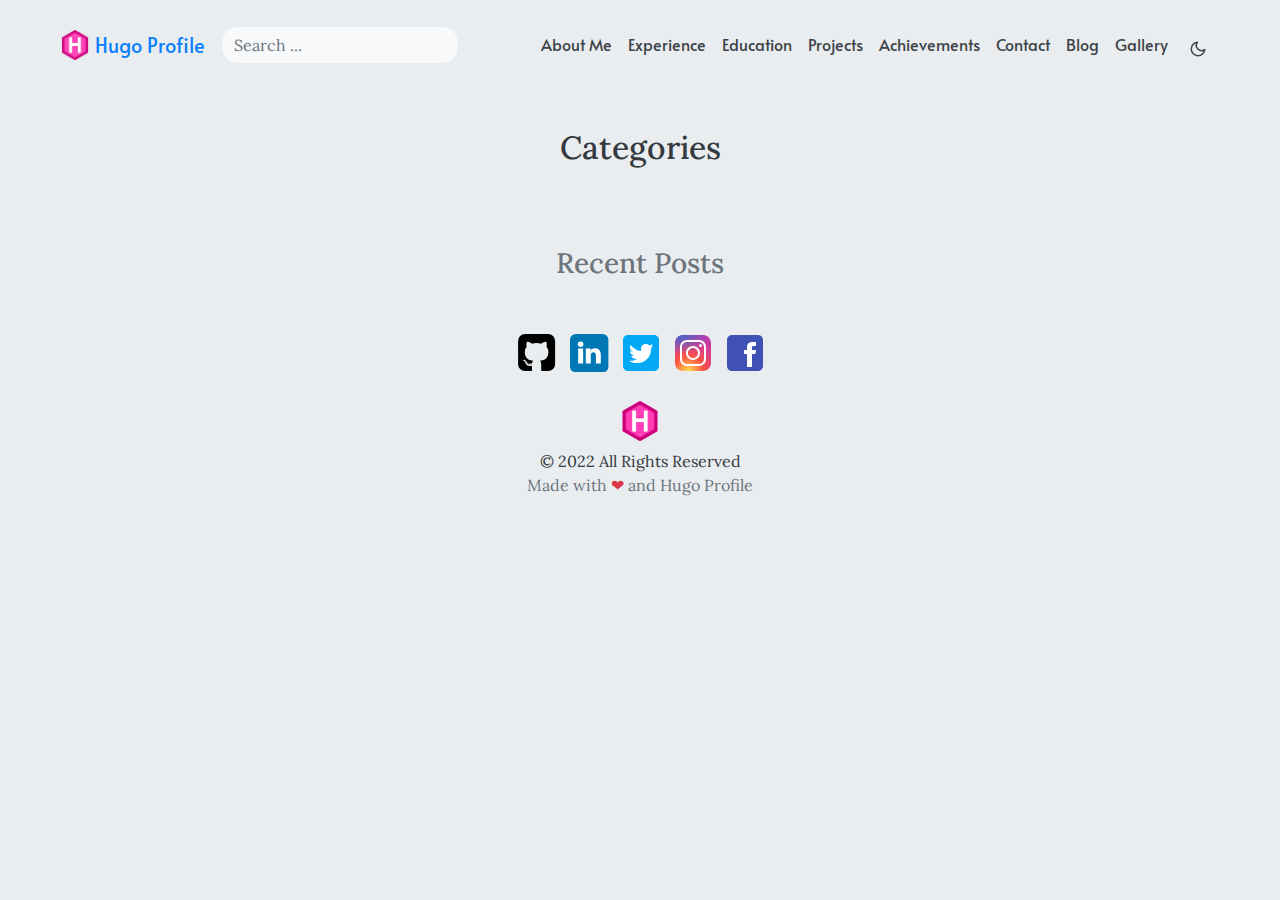
<file: categories/index.html>
<!DOCTYPE html>
<html>

<head><meta charset="UTF-8">
<meta name="viewport" content="width=device-width, initial-scale=1.0">
<meta http-equiv="X-UA-Compatible" content="ie=edge">
<meta http-equiv="Accept-CH" content="DPR, Viewport-Width, Width">
<link rel="icon" href=/fav.png type="image/gif">


<link rel="preconnect" href="https://fonts.googleapis.com">
<link rel="preconnect" href="https://fonts.gstatic.com" crossorigin>
<link rel="preload"
      as="style"
      href="https://fonts.googleapis.com/css2?family=Alata&family=Lora:ital,wght@0,400;0,500;0,600;0,700;1,400;1,500;1,600;1,700&family=Roboto:ital,wght@0,100;0,300;0,400;0,500;0,700;0,900;1,100;1,300;1,400;1,500;1,700;1,900&display=swap"
>
<link rel="stylesheet"
      href="https://fonts.googleapis.com/css2?family=Alata&family=Lora:ital,wght@0,400;0,500;0,600;0,700;1,400;1,500;1,600;1,700&family=Roboto:ital,wght@0,100;0,300;0,400;0,500;0,700;0,900;1,100;1,300;1,400;1,500;1,700;1,900&display=swap"
      media="print" onload="this.media='all'" />
<noscript>
  <link
          href="https://fonts.googleapis.com/css2?family=Alata&family=Lora:ital,wght@0,400;0,500;0,600;0,700;1,400;1,500;1,600;1,700&family=Roboto:ital,wght@0,100;0,300;0,400;0,500;0,700;0,900;1,100;1,300;1,400;1,500;1,700;1,900&display=swap"
          rel="stylesheet">
</noscript>


<link rel="stylesheet" href="/css/font.css" media="all">



<meta property="og:title" content="Categories" />
<meta property="og:description" content="Text about my cool site" />
<meta property="og:type" content="website" />
<meta property="og:url" content="https://www.shyam.cc/categories/" /><meta property="og:site_name" content="Hugo Profile" />

<meta name="twitter:card" content="summary"/>
<meta name="twitter:title" content="Categories"/>
<meta name="twitter:description" content="Text about my cool site"/>


<link rel="stylesheet" href="/bootstrap-5/css/bootstrap.min.css" media="all"><link rel="stylesheet" href="/css/header.css" media="all">
<link rel="stylesheet" href="/css/footer.css" media="all">


<link rel="stylesheet" href="/css/theme.css" media="all">




<style>
    :root {
        --text-color: #343a40;
        --text-secondary-color: #6c757d;
        --background-color: #eaedf0;
        --secondary-background-color: #64ffda1a;
        --primary-color: #007bff;
        --secondary-color: #f8f9fa;

         
        --text-color-dark: #e4e6eb;
        --text-secondary-color-dark: #b0b3b8;
        --background-color-dark: #18191a;
        --secondary-background-color-dark: #212529;
        --primary-color-dark: #ffffff;
        --secondary-color-dark: #212529;
    }
    body {
        font-size: 1rem;
        font-weight: 400;
        line-height: 1.5;
        text-align: left;
    }

    html {
        background-color: var(--background-color) !important;
    }

    body::-webkit-scrollbar {
        width: .5em;
        height: .5em;
        background-color: var(--background-color);
    }
    
    ::-webkit-scrollbar-track {
        box-shadow: inset 0 0 6px var(--background-color);
        border-radius: 1rem;
    }
    
    ::-webkit-scrollbar-thumb {
        border-radius: 1rem;
        background-color: var(--secondary-color);
        outline: 1px solid var(--background-color);
    }

    #search-content::-webkit-scrollbar {
        width: .5em;
        height: .1em;
        background-color: var(--background-color);
    }
</style>

<meta name="description" content="Categories of Hugo Profile">
<link rel="stylesheet" href="/css/list.css" media="all">

  <title>
Categories | Hugo Profile

  </title>
</head>

<body class="light" onload="loading()">
  
  
<script>
    if (localStorage.getItem("pref-theme") === "dark") {
        document.body.classList.add('dark');
    } else if (localStorage.getItem("pref-theme") === "light") {
        document.body.classList.remove('dark')
    } else if (window.matchMedia('(prefers-color-scheme: dark)').matches) {
        document.body.classList.add('dark');
    }

</script>



<header>
    <nav class="pt-3 navbar navbar-expand-lg animate">
        <div class="container-fluid mx-xs-2 mx-sm-5 mx-md-5 mx-lg-5">
            
            <a class="navbar-brand primary-font text-wrap" href="/">
                
                <img src="/fav.png" width="30" height="30"
                    class="d-inline-block align-top">
                Hugo Profile
                
            </a>

            
                <div>
                    <input id="search" autocomplete="off" class="form-control mr-sm-2 d-none d-md-block" placeholder="Search ..."
                        aria-label="Search" oninput="searchOnChange(event)">
                </div>
            

            
            <button class="navbar-toggler" type="button" data-bs-toggle="collapse" data-bs-target="#navbarContent"
                aria-controls="navbarContent" aria-expanded="false" aria-label="Toggle navigation">
                <svg aria-hidden="true" height="24" viewBox="0 0 16 16" version="1.1" width="24" data-view-component="true">
                    <path fill-rule="evenodd" d="M1 2.75A.75.75 0 011.75 2h12.5a.75.75 0 110 1.5H1.75A.75.75 0 011 2.75zm0 5A.75.75 0 011.75 7h12.5a.75.75 0 110 1.5H1.75A.75.75 0 011 7.75zM1.75 12a.75.75 0 100 1.5h12.5a.75.75 0 100-1.5H1.75z"></path>
                </svg>
            </button>

            
            <div class="collapse navbar-collapse text-wrap primary-font" id="navbarContent">
                <ul class="navbar-nav ms-auto text-center">
                    
                        <li class="nav-item navbar-text d-block d-md-none">
                            <div class="nav-link">
                                <input id="search" autocomplete="off" class="form-control mr-sm-2" placeholder="Search ..." aria-label="Search" oninput="searchOnChange(event)">
                            </div>
                        </li>
                    

                    
                    <li class="nav-item navbar-text">
                        <a class="nav-link" href="/#about" aria-label="about">
                            About Me
                        </a>
                    </li>
                    

                    
                    <li class="nav-item navbar-text">
                        <a class="nav-link" href="/#experience"
                            aria-label="experience">
                            Experience
                        </a>
                    </li>
                    

                    
                    <li class="nav-item navbar-text">
                        <a class="nav-link" href="/#education"
                            aria-label="education">
                            Education
                        </a>
                    </li>
                    

                    
                    <li class="nav-item navbar-text">
                        <a class="nav-link" href="/#projects"
                            aria-label="projects">
                            Projects
                        </a>
                    </li>
                    

                    
                    <li class="nav-item navbar-text">
                        <a class="nav-link" href="/#achievements"
                            aria-label="achievements">
                            Achievements
                        </a>
                    </li>
                    

                    
                    <li class="nav-item navbar-text">
                        <a class="nav-link" href="/#contact"
                            aria-label="contact">
                            Contact
                        </a>
                    </li>
                    

                    
                    
                    
                    
                    <li class="nav-item navbar-text">
                        <a class="nav-link" href="/blogs" title="Blog posts">
                            
                            Blog
                        </a>
                    </li>
                    
                    
                    
                    
                    <li class="nav-item navbar-text">
                        <a class="nav-link" href="/gallery" title="Blog posts">
                            
                            Gallery
                        </a>
                    </li>
                    
                    

                    
                    <li class="nav-item navbar-text">
                        
                        <div class="text-center">
                            <button id="theme-toggle">
                                <svg id="moon" xmlns="http://www.w3.org/2000/svg" width="24" height="24" viewBox="0 0 24 24" fill="none" stroke="currentColor" stroke-width="2" stroke-linecap="round" stroke-linejoin="round">
                                    <path d="M21 12.79A9 9 0 1 1 11.21 3 7 7 0 0 0 21 12.79z"></path>
                                </svg>
                                <svg id="sun" xmlns="http://www.w3.org/2000/svg" width="24" height="24" viewBox="0 0 24 24" fill="none" stroke="currentColor" stroke-width="2" stroke-linecap="round" stroke-linejoin="round">
                                    <circle cx="12" cy="12" r="5"></circle>
                                    <line x1="12" y1="1" x2="12" y2="3"></line>
                                    <line x1="12" y1="21" x2="12" y2="23"></line>
                                    <line x1="4.22" y1="4.22" x2="5.64" y2="5.64"></line>
                                    <line x1="18.36" y1="18.36" x2="19.78" y2="19.78"></line>
                                    <line x1="1" y1="12" x2="3" y2="12"></line>
                                    <line x1="21" y1="12" x2="23" y2="12"></line>
                                    <line x1="4.22" y1="19.78" x2="5.64" y2="18.36"></line>
                                    <line x1="18.36" y1="5.64" x2="19.78" y2="4.22"></line>
                                </svg>
                            </button>
                        </div>
                    </li>
                    

                </ul>

            </div>
        </div>
    </nav>
</header>
<div id="content">
<div class="container pt-5" id="list-page">
    <h2 class="text-center pb-2">Categories</h2>
    <div class="row">
        
        <div class="row justify-content-center">
            <div class="col-auto m-3">
                
            </div>
        </div>
    </div>
</div>

  </div><footer>
    <div class="container py-3" id="recent-posts">
    
    
    
    
    <div class="h3 text-center text-secondary py-3">
        Recent Posts
    </div>
    <div class="row justify-content-center">
        
    </div>
    
</div><div class="text-center pt-2">
    
    <span class="px-1">
        <a href="https://github.com" aria-label="github">
            <svg xmlns="http://www.w3.org/2000/svg" width="2.7em" height="2.7em" viewBox="0 0 1792 1792">
                <path
                    d="M522 1352q-8 9-20-3-13-11-4-19 8-9 20 3 12 11 4 19zm-42-61q9 12 0 19-8 6-17-7t0-18q9-7 17 6zm-61-60q-5 7-13 2-10-5-7-12 3-5 13-2 10 5 7 12zm31 34q-6 7-16-3-9-11-2-16 6-6 16 3 9 11 2 16zm129 112q-4 12-19 6-17-4-13-15t19-7q16 5 13 16zm63 5q0 11-16 11-17 2-17-11 0-11 16-11 17-2 17 11zm58-10q2 10-14 14t-18-8 14-15q16-2 18 9zm964-956v960q0 119-84.5 203.5t-203.5 84.5h-224q-16 0-24.5-1t-19.5-5-16-14.5-5-27.5v-239q0-97-52-142 57-6 102.5-18t94-39 81-66.5 53-105 20.5-150.5q0-121-79-206 37-91-8-204-28-9-81 11t-92 44l-38 24q-93-26-192-26t-192 26q-16-11-42.5-27t-83.5-38.5-86-13.5q-44 113-7 204-79 85-79 206 0 85 20.5 150t52.5 105 80.5 67 94 39 102.5 18q-40 36-49 103-21 10-45 15t-57 5-65.5-21.5-55.5-62.5q-19-32-48.5-52t-49.5-24l-20-3q-21 0-29 4.5t-5 11.5 9 14 13 12l7 5q22 10 43.5 38t31.5 51l10 23q13 38 44 61.5t67 30 69.5 7 55.5-3.5l23-4q0 38 .5 103t.5 68q0 22-11 33.5t-22 13-33 1.5h-224q-119 0-203.5-84.5t-84.5-203.5v-960q0-119 84.5-203.5t203.5-84.5h960q119 0 203.5 84.5t84.5 203.5z" />

                <metadata>
                    <rdf:RDF xmlns:rdf="http://www.w3.org/1999/02/22-rdf-syntax-ns#"
                        xmlns:rdfs="http://www.w3.org/2000/01/rdf-schema#" xmlns:dc="http://purl.org/dc/elements/1.1/">
                        <rdf:Description about="https://iconscout.com/legal#licenses"
                            dc:title="Github, Online, Project, Hosting, Square"
                            dc:description="Github, Online, Project, Hosting, Square" dc:publisher="Iconscout"
                            dc:date="2016-12-14" dc:format="image/svg+xml" dc:language="en">
                            <dc:creator>
                                <rdf:Bag>
                                    <rdf:li>Font Awesome</rdf:li>
                                </rdf:Bag>
                            </dc:creator>
                        </rdf:Description>
                    </rdf:RDF>
                </metadata>
            </svg>
        </a>
    </span>
    

    
    <span class="px-1">
        <a href="https://linkedin.com" aria-label="linkedin">
            <svg xmlns="http://www.w3.org/2000/svg" width='2.4em' height='2.4em' fill="#fff" aria-label="LinkedIn"
                viewBox="0 0 512 512">
                <rect width="512" height="512" fill="#0077b5" rx="15%" />
                <circle cx="142" cy="138" r="37" />
                <path stroke="#fff" stroke-width="66" d="M244 194v198M142 194v198" />
                <path d="M276 282c0-20 13-40 36-40 24 0 33 18 33 45v105h66V279c0-61-32-89-76-89-34 0-51 19-59 32" />
            </svg>
        </a>
    </span>
    

    
    <a href="https://twitter.com" aria-label="twitter">
        <svg xmlns="http://www.w3.org/2000/svg" viewBox="0 0 48 48" width="48px" height="48px">
            <path fill="#03a9f4"
                d="M42,37c0,2.762-2.239,5-5,5H11c-2.762,0-5-2.238-5-5V11c0-2.762,2.238-5,5-5h26c2.761,0,5,2.238,5,5 V37z" />
            <path fill="#fff"
                d="M36,17.12c-0.882,0.391-1.999,0.758-3,0.88c1.018-0.604,2.633-1.862,3-3 c-0.951,0.559-2.671,1.156-3.793,1.372C31.311,15.422,30.033,15,28.617,15C25.897,15,24,17.305,24,20v2c-4,0-7.9-3.047-10.327-6 c-0.427,0.721-0.667,1.565-0.667,2.457c0,1.819,1.671,3.665,2.994,4.543c-0.807-0.025-2.335-0.641-3-1c0,0.016,0,0.036,0,0.057 c0,2.367,1.661,3.974,3.912,4.422C16.501,26.592,16,27,14.072,27c0.626,1.935,3.773,2.958,5.928,3c-1.686,1.307-4.692,2-7,2 c-0.399,0-0.615,0.022-1-0.023C14.178,33.357,17.22,34,20,34c9.057,0,14-6.918,14-13.37c0-0.212-0.007-0.922-0.018-1.13 C34.95,18.818,35.342,18.104,36,17.12" />
        </svg>
    </a>
    

    
    <a href="https://instagram.com" aria-label="instagram">
        <svg xmlns="http://www.w3.org/2000/svg" viewBox="0 0 48 48" width="48px" height="48px">
            <radialGradient id="yOrnnhliCrdS2gy~4tD8ma" cx="19.38" cy="42.035" r="44.899"
                gradientUnits="userSpaceOnUse">
                <stop offset="0" stop-color="#fd5" />
                <stop offset=".328" stop-color="#ff543f" />
                <stop offset=".348" stop-color="#fc5245" />
                <stop offset=".504" stop-color="#e64771" />
                <stop offset=".643" stop-color="#d53e91" />
                <stop offset=".761" stop-color="#cc39a4" />
                <stop offset=".841" stop-color="#c837ab" />
            </radialGradient>
            <path fill="url(#yOrnnhliCrdS2gy~4tD8ma)"
                d="M34.017,41.99l-20,0.019c-4.4,0.004-8.003-3.592-8.008-7.992l-0.019-20	c-0.004-4.4,3.592-8.003,7.992-8.008l20-0.019c4.4-0.004,8.003,3.592,8.008,7.992l0.019,20	C42.014,38.383,38.417,41.986,34.017,41.99z" />
            <radialGradient id="yOrnnhliCrdS2gy~4tD8mb" cx="11.786" cy="5.54" r="29.813"
                gradientTransform="matrix(1 0 0 .6663 0 1.849)" gradientUnits="userSpaceOnUse">
                <stop offset="0" stop-color="#4168c9" />
                <stop offset=".999" stop-color="#4168c9" stop-opacity="0" />
            </radialGradient>
            <path fill="url(#yOrnnhliCrdS2gy~4tD8mb)"
                d="M34.017,41.99l-20,0.019c-4.4,0.004-8.003-3.592-8.008-7.992l-0.019-20	c-0.004-4.4,3.592-8.003,7.992-8.008l20-0.019c4.4-0.004,8.003,3.592,8.008,7.992l0.019,20	C42.014,38.383,38.417,41.986,34.017,41.99z" />
            <path fill="#fff"
                d="M24,31c-3.859,0-7-3.14-7-7s3.141-7,7-7s7,3.14,7,7S27.859,31,24,31z M24,19c-2.757,0-5,2.243-5,5	s2.243,5,5,5s5-2.243,5-5S26.757,19,24,19z" />
            <circle cx="31.5" cy="16.5" r="1.5" fill="#fff" />
            <path fill="#fff"
                d="M30,37H18c-3.859,0-7-3.14-7-7V18c0-3.86,3.141-7,7-7h12c3.859,0,7,3.14,7,7v12	C37,33.86,33.859,37,30,37z M18,13c-2.757,0-5,2.243-5,5v12c0,2.757,2.243,5,5,5h12c2.757,0,5-2.243,5-5V18c0-2.757-2.243-5-5-5H18z" />
        </svg>
    </a>
    

    
    <a href="https://facebook.com" aria-label="facebook">
        <svg xmlns="http://www.w3.org/2000/svg" viewBox="0 0 48 48" width="48px" height="48px">
            <path fill="#3F51B5"
                d="M42,37c0,2.762-2.238,5-5,5H11c-2.761,0-5-2.238-5-5V11c0-2.762,2.239-5,5-5h26c2.762,0,5,2.238,5,5V37z" />
            <path fill="#FFF"
                d="M34.368,25H31v13h-5V25h-3v-4h3v-2.41c0.002-3.508,1.459-5.59,5.592-5.59H35v4h-2.287C31.104,17,31,17.6,31,18.723V21h4L34.368,25z" />
        </svg>
    </a>
    
</div><div class="container py-4">
    <div class="row justify-content-center">
        <div class="col-md-4 text-center">
            <div class="pb-2">
                <a href="https://www.shyam.cc" title="Hugo Profile">
                    <img alt="Footer logo" src="/fav.png"
                        height="40px" width="40px">
                </a>
            </div>
            &copy; 2022  All Rights Reserved
            <div class="text-secondary">
                Made with
                <span class="text-danger">
                    &#10084;
                </span>
                and
                <a href="https://github.com/gurusabarish/hugo-profile" target="_blank"
                    title="Designed and developed by gurusabarish">
                    Hugo Profile
                </a>
            </div>
        </div>
    </div>
</div></footer><script src="/bootstrap-5/js/bootstrap.bundle.min.js"></script>
<script>
    if (localStorage.getItem("pref-theme") === "dark") {
        document.body.classList.add('dark');
    } else if (localStorage.getItem("pref-theme") === "light") {
        document.body.classList.remove('dark')
    } else if (window.matchMedia('(prefers-color-scheme: dark)').matches) {
        document.body.classList.add('dark');
    }

</script>
<script>
    document.getElementById("theme-toggle").addEventListener("click", () => {
        if (document.body.className.includes("dark")) {
            document.body.classList.remove('dark');
            localStorage.setItem("pref-theme", 'light');
        } else {
            document.body.classList.add('dark');
            localStorage.setItem("pref-theme", 'dark');
        }
    })

    var tooltipTriggerList = [].slice.call(document.querySelectorAll('[data-bs-toggle="tooltip"]'))
    var tooltipList = tooltipTriggerList.map(function (tooltipTriggerEl) {
        return new bootstrap.Tooltip(tooltipTriggerEl)
    })

</script>

<script>
    let loadingIcons;

    function loading() {
        myVar = setTimeout(showPage, 100);
    }

    function showPage() {
        try{
            document.getElementById("loading-icons").style.display = "block";
        } catch(err) {}
    }
</script>


    <script src="/js/search.js"></script>







  <section id="search-content" class="py-2">
    <div class="container" id="search-results"></div>
  </section>
</body>

</html>
</file>
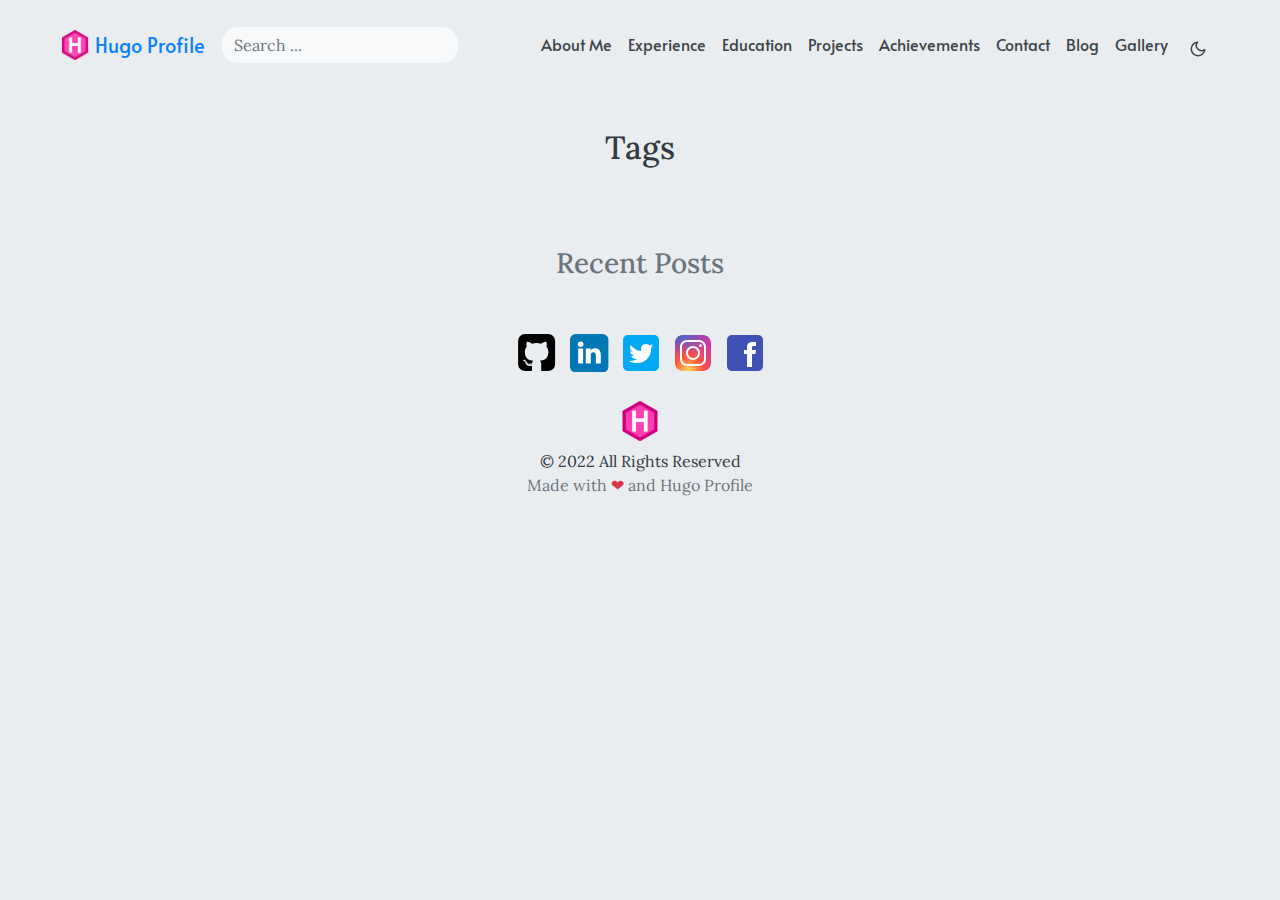
<file: tags/index.html>
<!DOCTYPE html>
<html>

<head><meta charset="UTF-8">
<meta name="viewport" content="width=device-width, initial-scale=1.0">
<meta http-equiv="X-UA-Compatible" content="ie=edge">
<meta http-equiv="Accept-CH" content="DPR, Viewport-Width, Width">
<link rel="icon" href=/fav.png type="image/gif">


<link rel="preconnect" href="https://fonts.googleapis.com">
<link rel="preconnect" href="https://fonts.gstatic.com" crossorigin>
<link rel="preload"
      as="style"
      href="https://fonts.googleapis.com/css2?family=Alata&family=Lora:ital,wght@0,400;0,500;0,600;0,700;1,400;1,500;1,600;1,700&family=Roboto:ital,wght@0,100;0,300;0,400;0,500;0,700;0,900;1,100;1,300;1,400;1,500;1,700;1,900&display=swap"
>
<link rel="stylesheet"
      href="https://fonts.googleapis.com/css2?family=Alata&family=Lora:ital,wght@0,400;0,500;0,600;0,700;1,400;1,500;1,600;1,700&family=Roboto:ital,wght@0,100;0,300;0,400;0,500;0,700;0,900;1,100;1,300;1,400;1,500;1,700;1,900&display=swap"
      media="print" onload="this.media='all'" />
<noscript>
  <link
          href="https://fonts.googleapis.com/css2?family=Alata&family=Lora:ital,wght@0,400;0,500;0,600;0,700;1,400;1,500;1,600;1,700&family=Roboto:ital,wght@0,100;0,300;0,400;0,500;0,700;0,900;1,100;1,300;1,400;1,500;1,700;1,900&display=swap"
          rel="stylesheet">
</noscript>


<link rel="stylesheet" href="/css/font.css" media="all">



<meta property="og:title" content="Tags" />
<meta property="og:description" content="Text about my cool site" />
<meta property="og:type" content="website" />
<meta property="og:url" content="https://www.shyam.cc/tags/" /><meta property="og:site_name" content="Hugo Profile" />

<meta name="twitter:card" content="summary"/>
<meta name="twitter:title" content="Tags"/>
<meta name="twitter:description" content="Text about my cool site"/>


<link rel="stylesheet" href="/bootstrap-5/css/bootstrap.min.css" media="all"><link rel="stylesheet" href="/css/header.css" media="all">
<link rel="stylesheet" href="/css/footer.css" media="all">


<link rel="stylesheet" href="/css/theme.css" media="all">




<style>
    :root {
        --text-color: #343a40;
        --text-secondary-color: #6c757d;
        --background-color: #eaedf0;
        --secondary-background-color: #64ffda1a;
        --primary-color: #007bff;
        --secondary-color: #f8f9fa;

         
        --text-color-dark: #e4e6eb;
        --text-secondary-color-dark: #b0b3b8;
        --background-color-dark: #18191a;
        --secondary-background-color-dark: #212529;
        --primary-color-dark: #ffffff;
        --secondary-color-dark: #212529;
    }
    body {
        font-size: 1rem;
        font-weight: 400;
        line-height: 1.5;
        text-align: left;
    }

    html {
        background-color: var(--background-color) !important;
    }

    body::-webkit-scrollbar {
        width: .5em;
        height: .5em;
        background-color: var(--background-color);
    }
    
    ::-webkit-scrollbar-track {
        box-shadow: inset 0 0 6px var(--background-color);
        border-radius: 1rem;
    }
    
    ::-webkit-scrollbar-thumb {
        border-radius: 1rem;
        background-color: var(--secondary-color);
        outline: 1px solid var(--background-color);
    }

    #search-content::-webkit-scrollbar {
        width: .5em;
        height: .1em;
        background-color: var(--background-color);
    }
</style>

<meta name="description" content="Tags of Hugo Profile">
<link rel="stylesheet" href="/css/list.css" media="all">

  <title>
Tags | Hugo Profile

  </title>
</head>

<body class="light" onload="loading()">
  
  
<script>
    if (localStorage.getItem("pref-theme") === "dark") {
        document.body.classList.add('dark');
    } else if (localStorage.getItem("pref-theme") === "light") {
        document.body.classList.remove('dark')
    } else if (window.matchMedia('(prefers-color-scheme: dark)').matches) {
        document.body.classList.add('dark');
    }

</script>



<header>
    <nav class="pt-3 navbar navbar-expand-lg animate">
        <div class="container-fluid mx-xs-2 mx-sm-5 mx-md-5 mx-lg-5">
            
            <a class="navbar-brand primary-font text-wrap" href="/">
                
                <img src="/fav.png" width="30" height="30"
                    class="d-inline-block align-top">
                Hugo Profile
                
            </a>

            
                <div>
                    <input id="search" autocomplete="off" class="form-control mr-sm-2 d-none d-md-block" placeholder="Search ..."
                        aria-label="Search" oninput="searchOnChange(event)">
                </div>
            

            
            <button class="navbar-toggler" type="button" data-bs-toggle="collapse" data-bs-target="#navbarContent"
                aria-controls="navbarContent" aria-expanded="false" aria-label="Toggle navigation">
                <svg aria-hidden="true" height="24" viewBox="0 0 16 16" version="1.1" width="24" data-view-component="true">
                    <path fill-rule="evenodd" d="M1 2.75A.75.75 0 011.75 2h12.5a.75.75 0 110 1.5H1.75A.75.75 0 011 2.75zm0 5A.75.75 0 011.75 7h12.5a.75.75 0 110 1.5H1.75A.75.75 0 011 7.75zM1.75 12a.75.75 0 100 1.5h12.5a.75.75 0 100-1.5H1.75z"></path>
                </svg>
            </button>

            
            <div class="collapse navbar-collapse text-wrap primary-font" id="navbarContent">
                <ul class="navbar-nav ms-auto text-center">
                    
                        <li class="nav-item navbar-text d-block d-md-none">
                            <div class="nav-link">
                                <input id="search" autocomplete="off" class="form-control mr-sm-2" placeholder="Search ..." aria-label="Search" oninput="searchOnChange(event)">
                            </div>
                        </li>
                    

                    
                    <li class="nav-item navbar-text">
                        <a class="nav-link" href="/#about" aria-label="about">
                            About Me
                        </a>
                    </li>
                    

                    
                    <li class="nav-item navbar-text">
                        <a class="nav-link" href="/#experience"
                            aria-label="experience">
                            Experience
                        </a>
                    </li>
                    

                    
                    <li class="nav-item navbar-text">
                        <a class="nav-link" href="/#education"
                            aria-label="education">
                            Education
                        </a>
                    </li>
                    

                    
                    <li class="nav-item navbar-text">
                        <a class="nav-link" href="/#projects"
                            aria-label="projects">
                            Projects
                        </a>
                    </li>
                    

                    
                    <li class="nav-item navbar-text">
                        <a class="nav-link" href="/#achievements"
                            aria-label="achievements">
                            Achievements
                        </a>
                    </li>
                    

                    
                    <li class="nav-item navbar-text">
                        <a class="nav-link" href="/#contact"
                            aria-label="contact">
                            Contact
                        </a>
                    </li>
                    

                    
                    
                    
                    
                    <li class="nav-item navbar-text">
                        <a class="nav-link" href="/blogs" title="Blog posts">
                            
                            Blog
                        </a>
                    </li>
                    
                    
                    
                    
                    <li class="nav-item navbar-text">
                        <a class="nav-link" href="/gallery" title="Blog posts">
                            
                            Gallery
                        </a>
                    </li>
                    
                    

                    
                    <li class="nav-item navbar-text">
                        
                        <div class="text-center">
                            <button id="theme-toggle">
                                <svg id="moon" xmlns="http://www.w3.org/2000/svg" width="24" height="24" viewBox="0 0 24 24" fill="none" stroke="currentColor" stroke-width="2" stroke-linecap="round" stroke-linejoin="round">
                                    <path d="M21 12.79A9 9 0 1 1 11.21 3 7 7 0 0 0 21 12.79z"></path>
                                </svg>
                                <svg id="sun" xmlns="http://www.w3.org/2000/svg" width="24" height="24" viewBox="0 0 24 24" fill="none" stroke="currentColor" stroke-width="2" stroke-linecap="round" stroke-linejoin="round">
                                    <circle cx="12" cy="12" r="5"></circle>
                                    <line x1="12" y1="1" x2="12" y2="3"></line>
                                    <line x1="12" y1="21" x2="12" y2="23"></line>
                                    <line x1="4.22" y1="4.22" x2="5.64" y2="5.64"></line>
                                    <line x1="18.36" y1="18.36" x2="19.78" y2="19.78"></line>
                                    <line x1="1" y1="12" x2="3" y2="12"></line>
                                    <line x1="21" y1="12" x2="23" y2="12"></line>
                                    <line x1="4.22" y1="19.78" x2="5.64" y2="18.36"></line>
                                    <line x1="18.36" y1="5.64" x2="19.78" y2="4.22"></line>
                                </svg>
                            </button>
                        </div>
                    </li>
                    

                </ul>

            </div>
        </div>
    </nav>
</header>
<div id="content">
<div class="container pt-5" id="list-page">
    <h2 class="text-center pb-2">Tags</h2>
    <div class="row">
        
        <div class="row justify-content-center">
            <div class="col-auto m-3">
                
            </div>
        </div>
    </div>
</div>

  </div><footer>
    <div class="container py-3" id="recent-posts">
    
    
    
    
    <div class="h3 text-center text-secondary py-3">
        Recent Posts
    </div>
    <div class="row justify-content-center">
        
    </div>
    
</div><div class="text-center pt-2">
    
    <span class="px-1">
        <a href="https://github.com" aria-label="github">
            <svg xmlns="http://www.w3.org/2000/svg" width="2.7em" height="2.7em" viewBox="0 0 1792 1792">
                <path
                    d="M522 1352q-8 9-20-3-13-11-4-19 8-9 20 3 12 11 4 19zm-42-61q9 12 0 19-8 6-17-7t0-18q9-7 17 6zm-61-60q-5 7-13 2-10-5-7-12 3-5 13-2 10 5 7 12zm31 34q-6 7-16-3-9-11-2-16 6-6 16 3 9 11 2 16zm129 112q-4 12-19 6-17-4-13-15t19-7q16 5 13 16zm63 5q0 11-16 11-17 2-17-11 0-11 16-11 17-2 17 11zm58-10q2 10-14 14t-18-8 14-15q16-2 18 9zm964-956v960q0 119-84.5 203.5t-203.5 84.5h-224q-16 0-24.5-1t-19.5-5-16-14.5-5-27.5v-239q0-97-52-142 57-6 102.5-18t94-39 81-66.5 53-105 20.5-150.5q0-121-79-206 37-91-8-204-28-9-81 11t-92 44l-38 24q-93-26-192-26t-192 26q-16-11-42.5-27t-83.5-38.5-86-13.5q-44 113-7 204-79 85-79 206 0 85 20.5 150t52.5 105 80.5 67 94 39 102.5 18q-40 36-49 103-21 10-45 15t-57 5-65.5-21.5-55.5-62.5q-19-32-48.5-52t-49.5-24l-20-3q-21 0-29 4.5t-5 11.5 9 14 13 12l7 5q22 10 43.5 38t31.5 51l10 23q13 38 44 61.5t67 30 69.5 7 55.5-3.5l23-4q0 38 .5 103t.5 68q0 22-11 33.5t-22 13-33 1.5h-224q-119 0-203.5-84.5t-84.5-203.5v-960q0-119 84.5-203.5t203.5-84.5h960q119 0 203.5 84.5t84.5 203.5z" />

                <metadata>
                    <rdf:RDF xmlns:rdf="http://www.w3.org/1999/02/22-rdf-syntax-ns#"
                        xmlns:rdfs="http://www.w3.org/2000/01/rdf-schema#" xmlns:dc="http://purl.org/dc/elements/1.1/">
                        <rdf:Description about="https://iconscout.com/legal#licenses"
                            dc:title="Github, Online, Project, Hosting, Square"
                            dc:description="Github, Online, Project, Hosting, Square" dc:publisher="Iconscout"
                            dc:date="2016-12-14" dc:format="image/svg+xml" dc:language="en">
                            <dc:creator>
                                <rdf:Bag>
                                    <rdf:li>Font Awesome</rdf:li>
                                </rdf:Bag>
                            </dc:creator>
                        </rdf:Description>
                    </rdf:RDF>
                </metadata>
            </svg>
        </a>
    </span>
    

    
    <span class="px-1">
        <a href="https://linkedin.com" aria-label="linkedin">
            <svg xmlns="http://www.w3.org/2000/svg" width='2.4em' height='2.4em' fill="#fff" aria-label="LinkedIn"
                viewBox="0 0 512 512">
                <rect width="512" height="512" fill="#0077b5" rx="15%" />
                <circle cx="142" cy="138" r="37" />
                <path stroke="#fff" stroke-width="66" d="M244 194v198M142 194v198" />
                <path d="M276 282c0-20 13-40 36-40 24 0 33 18 33 45v105h66V279c0-61-32-89-76-89-34 0-51 19-59 32" />
            </svg>
        </a>
    </span>
    

    
    <a href="https://twitter.com" aria-label="twitter">
        <svg xmlns="http://www.w3.org/2000/svg" viewBox="0 0 48 48" width="48px" height="48px">
            <path fill="#03a9f4"
                d="M42,37c0,2.762-2.239,5-5,5H11c-2.762,0-5-2.238-5-5V11c0-2.762,2.238-5,5-5h26c2.761,0,5,2.238,5,5 V37z" />
            <path fill="#fff"
                d="M36,17.12c-0.882,0.391-1.999,0.758-3,0.88c1.018-0.604,2.633-1.862,3-3 c-0.951,0.559-2.671,1.156-3.793,1.372C31.311,15.422,30.033,15,28.617,15C25.897,15,24,17.305,24,20v2c-4,0-7.9-3.047-10.327-6 c-0.427,0.721-0.667,1.565-0.667,2.457c0,1.819,1.671,3.665,2.994,4.543c-0.807-0.025-2.335-0.641-3-1c0,0.016,0,0.036,0,0.057 c0,2.367,1.661,3.974,3.912,4.422C16.501,26.592,16,27,14.072,27c0.626,1.935,3.773,2.958,5.928,3c-1.686,1.307-4.692,2-7,2 c-0.399,0-0.615,0.022-1-0.023C14.178,33.357,17.22,34,20,34c9.057,0,14-6.918,14-13.37c0-0.212-0.007-0.922-0.018-1.13 C34.95,18.818,35.342,18.104,36,17.12" />
        </svg>
    </a>
    

    
    <a href="https://instagram.com" aria-label="instagram">
        <svg xmlns="http://www.w3.org/2000/svg" viewBox="0 0 48 48" width="48px" height="48px">
            <radialGradient id="yOrnnhliCrdS2gy~4tD8ma" cx="19.38" cy="42.035" r="44.899"
                gradientUnits="userSpaceOnUse">
                <stop offset="0" stop-color="#fd5" />
                <stop offset=".328" stop-color="#ff543f" />
                <stop offset=".348" stop-color="#fc5245" />
                <stop offset=".504" stop-color="#e64771" />
                <stop offset=".643" stop-color="#d53e91" />
                <stop offset=".761" stop-color="#cc39a4" />
                <stop offset=".841" stop-color="#c837ab" />
            </radialGradient>
            <path fill="url(#yOrnnhliCrdS2gy~4tD8ma)"
                d="M34.017,41.99l-20,0.019c-4.4,0.004-8.003-3.592-8.008-7.992l-0.019-20	c-0.004-4.4,3.592-8.003,7.992-8.008l20-0.019c4.4-0.004,8.003,3.592,8.008,7.992l0.019,20	C42.014,38.383,38.417,41.986,34.017,41.99z" />
            <radialGradient id="yOrnnhliCrdS2gy~4tD8mb" cx="11.786" cy="5.54" r="29.813"
                gradientTransform="matrix(1 0 0 .6663 0 1.849)" gradientUnits="userSpaceOnUse">
                <stop offset="0" stop-color="#4168c9" />
                <stop offset=".999" stop-color="#4168c9" stop-opacity="0" />
            </radialGradient>
            <path fill="url(#yOrnnhliCrdS2gy~4tD8mb)"
                d="M34.017,41.99l-20,0.019c-4.4,0.004-8.003-3.592-8.008-7.992l-0.019-20	c-0.004-4.4,3.592-8.003,7.992-8.008l20-0.019c4.4-0.004,8.003,3.592,8.008,7.992l0.019,20	C42.014,38.383,38.417,41.986,34.017,41.99z" />
            <path fill="#fff"
                d="M24,31c-3.859,0-7-3.14-7-7s3.141-7,7-7s7,3.14,7,7S27.859,31,24,31z M24,19c-2.757,0-5,2.243-5,5	s2.243,5,5,5s5-2.243,5-5S26.757,19,24,19z" />
            <circle cx="31.5" cy="16.5" r="1.5" fill="#fff" />
            <path fill="#fff"
                d="M30,37H18c-3.859,0-7-3.14-7-7V18c0-3.86,3.141-7,7-7h12c3.859,0,7,3.14,7,7v12	C37,33.86,33.859,37,30,37z M18,13c-2.757,0-5,2.243-5,5v12c0,2.757,2.243,5,5,5h12c2.757,0,5-2.243,5-5V18c0-2.757-2.243-5-5-5H18z" />
        </svg>
    </a>
    

    
    <a href="https://facebook.com" aria-label="facebook">
        <svg xmlns="http://www.w3.org/2000/svg" viewBox="0 0 48 48" width="48px" height="48px">
            <path fill="#3F51B5"
                d="M42,37c0,2.762-2.238,5-5,5H11c-2.761,0-5-2.238-5-5V11c0-2.762,2.239-5,5-5h26c2.762,0,5,2.238,5,5V37z" />
            <path fill="#FFF"
                d="M34.368,25H31v13h-5V25h-3v-4h3v-2.41c0.002-3.508,1.459-5.59,5.592-5.59H35v4h-2.287C31.104,17,31,17.6,31,18.723V21h4L34.368,25z" />
        </svg>
    </a>
    
</div><div class="container py-4">
    <div class="row justify-content-center">
        <div class="col-md-4 text-center">
            <div class="pb-2">
                <a href="https://www.shyam.cc" title="Hugo Profile">
                    <img alt="Footer logo" src="/fav.png"
                        height="40px" width="40px">
                </a>
            </div>
            &copy; 2022  All Rights Reserved
            <div class="text-secondary">
                Made with
                <span class="text-danger">
                    &#10084;
                </span>
                and
                <a href="https://github.com/gurusabarish/hugo-profile" target="_blank"
                    title="Designed and developed by gurusabarish">
                    Hugo Profile
                </a>
            </div>
        </div>
    </div>
</div></footer><script src="/bootstrap-5/js/bootstrap.bundle.min.js"></script>
<script>
    if (localStorage.getItem("pref-theme") === "dark") {
        document.body.classList.add('dark');
    } else if (localStorage.getItem("pref-theme") === "light") {
        document.body.classList.remove('dark')
    } else if (window.matchMedia('(prefers-color-scheme: dark)').matches) {
        document.body.classList.add('dark');
    }

</script>
<script>
    document.getElementById("theme-toggle").addEventListener("click", () => {
        if (document.body.className.includes("dark")) {
            document.body.classList.remove('dark');
            localStorage.setItem("pref-theme", 'light');
        } else {
            document.body.classList.add('dark');
            localStorage.setItem("pref-theme", 'dark');
        }
    })

    var tooltipTriggerList = [].slice.call(document.querySelectorAll('[data-bs-toggle="tooltip"]'))
    var tooltipList = tooltipTriggerList.map(function (tooltipTriggerEl) {
        return new bootstrap.Tooltip(tooltipTriggerEl)
    })

</script>

<script>
    let loadingIcons;

    function loading() {
        myVar = setTimeout(showPage, 100);
    }

    function showPage() {
        try{
            document.getElementById("loading-icons").style.display = "block";
        } catch(err) {}
    }
</script>


    <script src="/js/search.js"></script>







  <section id="search-content" class="py-2">
    <div class="container" id="search-results"></div>
  </section>
</body>

</html>
</file>
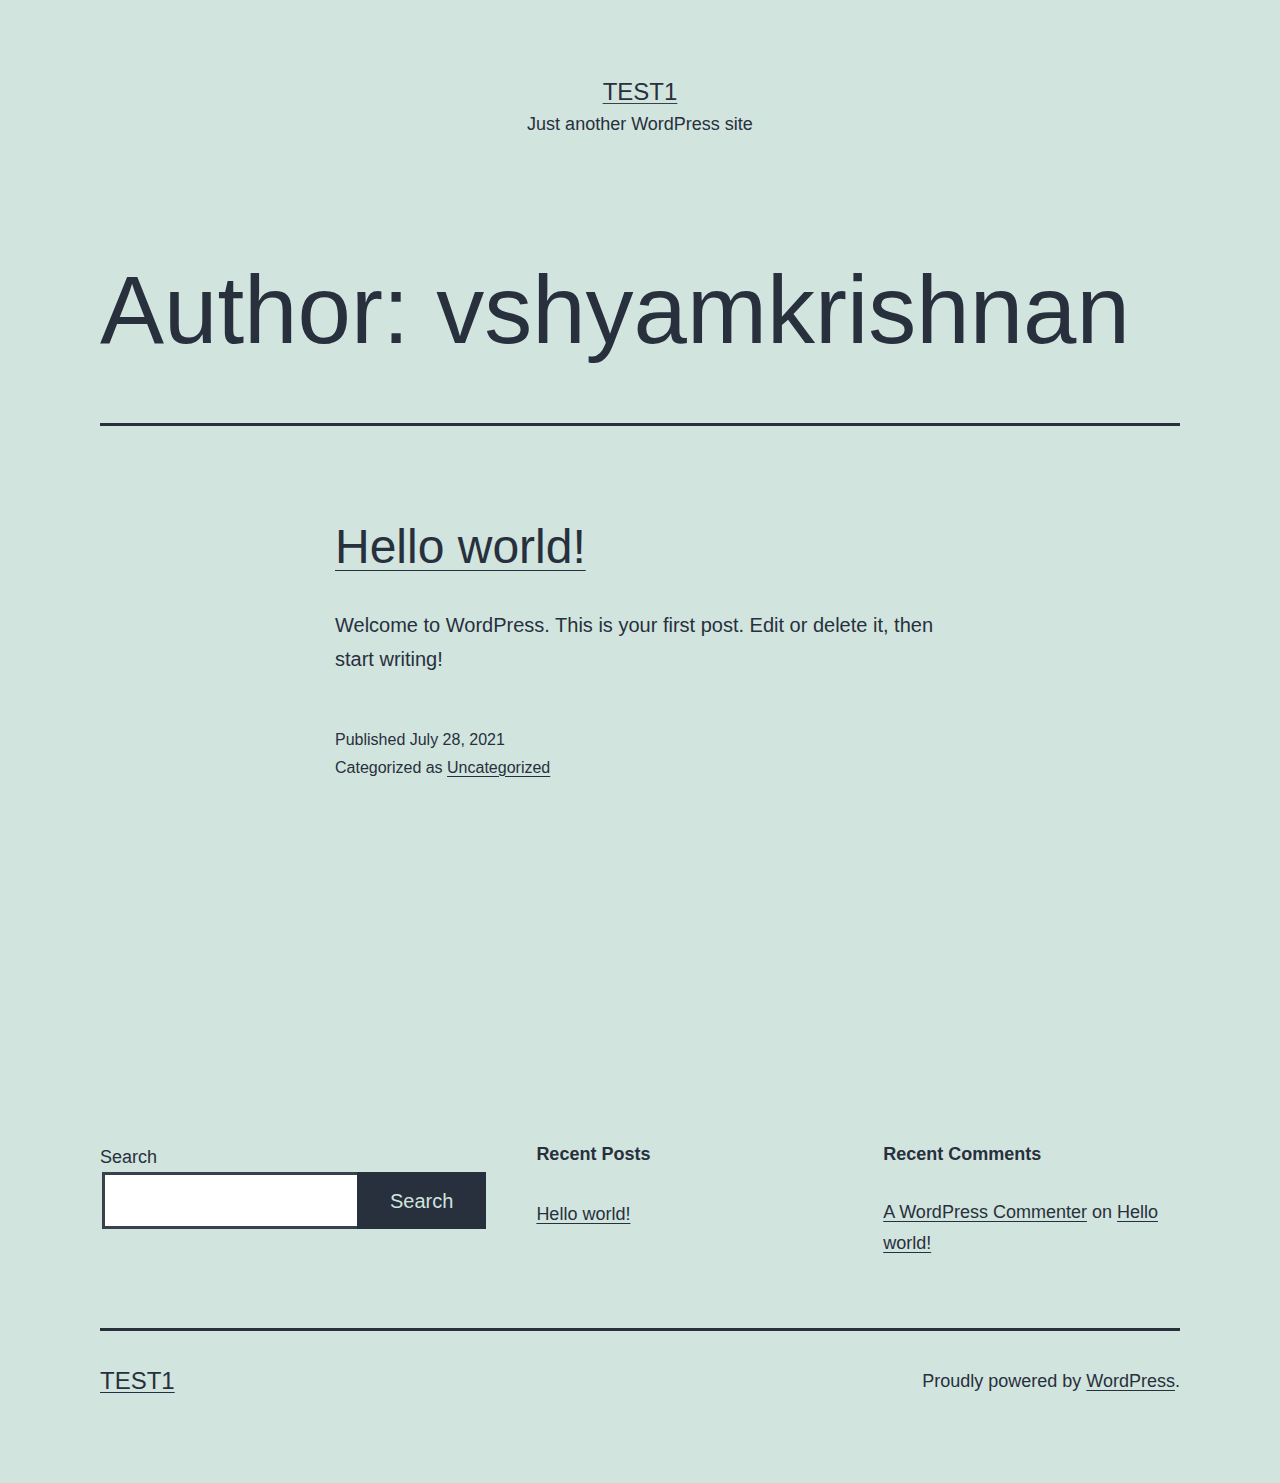
<file: author/vshyamkrishnan/index.html>
<!DOCTYPE html>
<html lang="en-US">
<head>
	<meta charset="UTF-8">
	<meta name="viewport" content="width=device-width, initial-scale=1">
	<title>vshyamkrishnan &#8211; test1</title>
<meta name="robots" content="max-image-preview:large">
<link rel="dns-prefetch" href="//s.w.org">
<link rel="alternate" type="application/rss+xml" title="test1 &raquo; Feed" href="/feed/">
<link rel="alternate" type="application/rss+xml" title="test1 &raquo; Comments Feed" href="/comments/feed/">
<link rel="alternate" type="application/rss+xml" title="test1 &raquo; Posts by vshyamkrishnan Feed" href="/author/vshyamkrishnan/feed/">
		<script>
			window._wpemojiSettings = {"baseUrl":"https:\/\/s.w.org\/images\/core\/emoji\/13.1.0\/72x72\/","ext":".png","svgUrl":"https:\/\/s.w.org\/images\/core\/emoji\/13.1.0\/svg\/","svgExt":".svg","source":{"concatemoji":"http:\/\/test1.local\/wp-includes\/js\/wp-emoji-release.min.js?ver=5.8"}};
			!function(e,a,t){var n,r,o,i=a.createElement("canvas"),p=i.getContext&&i.getContext("2d");function s(e,t){var a=String.fromCharCode;p.clearRect(0,0,i.width,i.height),p.fillText(a.apply(this,e),0,0);e=i.toDataURL();return p.clearRect(0,0,i.width,i.height),p.fillText(a.apply(this,t),0,0),e===i.toDataURL()}function c(e){var t=a.createElement("script");t.src=e,t.defer=t.type="text/javascript",a.getElementsByTagName("head")[0].appendChild(t)}for(o=Array("flag","emoji"),t.supports={everything:!0,everythingExceptFlag:!0},r=0;r<o.length;r++)t.supports[o[r]]=function(e){if(!p||!p.fillText)return!1;switch(p.textBaseline="top",p.font="600 32px Arial",e){case"flag":return s([127987,65039,8205,9895,65039],[127987,65039,8203,9895,65039])?!1:!s([55356,56826,55356,56819],[55356,56826,8203,55356,56819])&&!s([55356,57332,56128,56423,56128,56418,56128,56421,56128,56430,56128,56423,56128,56447],[55356,57332,8203,56128,56423,8203,56128,56418,8203,56128,56421,8203,56128,56430,8203,56128,56423,8203,56128,56447]);case"emoji":return!s([10084,65039,8205,55357,56613],[10084,65039,8203,55357,56613])}return!1}(o[r]),t.supports.everything=t.supports.everything&&t.supports[o[r]],"flag"!==o[r]&&(t.supports.everythingExceptFlag=t.supports.everythingExceptFlag&&t.supports[o[r]]);t.supports.everythingExceptFlag=t.supports.everythingExceptFlag&&!t.supports.flag,t.DOMReady=!1,t.readyCallback=function(){t.DOMReady=!0},t.supports.everything||(n=function(){t.readyCallback()},a.addEventListener?(a.addEventListener("DOMContentLoaded",n,!1),e.addEventListener("load",n,!1)):(e.attachEvent("onload",n),a.attachEvent("onreadystatechange",function(){"complete"===a.readyState&&t.readyCallback()})),(n=t.source||{}).concatemoji?c(n.concatemoji):n.wpemoji&&n.twemoji&&(c(n.twemoji),c(n.wpemoji)))}(window,document,window._wpemojiSettings);
		</script>
		<style>img.wp-smiley,
img.emoji {
	display: inline !important;
	border: none !important;
	box-shadow: none !important;
	height: 1em !important;
	width: 1em !important;
	margin: 0 .07em !important;
	vertical-align: -0.1em !important;
	background: none !important;
	padding: 0 !important;
}</style>
	<link rel="stylesheet" id="wp-block-library-css" href="/wp-includes/css/dist/block-library/style.min.css?ver=5.8" media="all">
<style id="wp-block-library-theme-inline-css">#start-resizable-editor-section{display:none}.wp-block-audio figcaption{color:#555;font-size:13px;text-align:center}.is-dark-theme .wp-block-audio figcaption{color:hsla(0,0%,100%,.65)}.wp-block-code{font-family:Menlo,Consolas,monaco,monospace;color:#1e1e1e;padding:.8em 1em;border:1px solid #ddd;border-radius:4px}.wp-block-embed figcaption{color:#555;font-size:13px;text-align:center}.is-dark-theme .wp-block-embed figcaption{color:hsla(0,0%,100%,.65)}.blocks-gallery-caption{color:#555;font-size:13px;text-align:center}.is-dark-theme .blocks-gallery-caption{color:hsla(0,0%,100%,.65)}.wp-block-image figcaption{color:#555;font-size:13px;text-align:center}.is-dark-theme .wp-block-image figcaption{color:hsla(0,0%,100%,.65)}.wp-block-pullquote{border-top:4px solid;border-bottom:4px solid;margin-bottom:1.75em;color:currentColor}.wp-block-pullquote__citation,.wp-block-pullquote cite,.wp-block-pullquote footer{color:currentColor;text-transform:uppercase;font-size:.8125em;font-style:normal}.wp-block-quote{border-left:.25em solid;margin:0 0 1.75em;padding-left:1em}.wp-block-quote cite,.wp-block-quote footer{color:currentColor;font-size:.8125em;position:relative;font-style:normal}.wp-block-quote.has-text-align-right{border-left:none;border-right:.25em solid;padding-left:0;padding-right:1em}.wp-block-quote.has-text-align-center{border:none;padding-left:0}.wp-block-quote.is-large,.wp-block-quote.is-style-large{border:none}.wp-block-search .wp-block-search__label{font-weight:700}.wp-block-group.has-background{padding:1.25em 2.375em;margin-top:0;margin-bottom:0}.wp-block-separator{border:none;border-bottom:2px solid;margin-left:auto;margin-right:auto;opacity:.4}.wp-block-separator:not(.is-style-wide):not(.is-style-dots){width:100px}.wp-block-separator.has-background:not(.is-style-dots){border-bottom:none;height:1px}.wp-block-separator.has-background:not(.is-style-wide):not(.is-style-dots){height:2px}.wp-block-table thead{border-bottom:3px solid}.wp-block-table tfoot{border-top:3px solid}.wp-block-table td,.wp-block-table th{padding:.5em;border:1px solid;word-break:normal}.wp-block-table figcaption{color:#555;font-size:13px;text-align:center}.is-dark-theme .wp-block-table figcaption{color:hsla(0,0%,100%,.65)}.wp-block-video figcaption{color:#555;font-size:13px;text-align:center}.is-dark-theme .wp-block-video figcaption{color:hsla(0,0%,100%,.65)}.wp-block-template-part.has-background{padding:1.25em 2.375em;margin-top:0;margin-bottom:0}#end-resizable-editor-section{display:none}</style>
<link rel="stylesheet" id="twenty-twenty-one-style-css" href="/wp-content/themes/twentytwentyone/style.css?ver=1.4" media="all">
<link rel="stylesheet" id="twenty-twenty-one-print-style-css" href="/wp-content/themes/twentytwentyone/assets/css/print.css?ver=1.4" media="print">
<link rel="https://api.w.org/" href="/wp-json/">
<link rel="alternate" type="application/json" href="/wp-json/wp/v2/users/1">
<link rel="EditURI" type="application/rsd+xml" title="RSD" href="/xmlrpc.php?rsd">
<link rel="wlwmanifest" type="application/wlwmanifest+xml" href="/wp-includes/wlwmanifest.xml"> 
<meta name="generator" content="WordPress 5.8">
</head>

<body class="archive author author-vshyamkrishnan author-1 wp-embed-responsive is-light-theme no-js hfeed">
<div id="page" class="site">
	<a class="skip-link screen-reader-text" href="#content">Skip to content</a>

	
<header id="masthead" class="site-header has-title-and-tagline" role="banner">

	

<div class="site-branding">

	
						<p class="site-title"><a href="/">test1</a></p>
			
			<p class="site-description">
			Just another WordPress site		</p>
	</div>
<!-- .site-branding -->
	

</header><!-- #masthead -->

	<div id="content" class="site-content">
		<div id="primary" class="content-area">
			<main id="main" class="site-main" role="main">


	<header class="page-header alignwide">
		<h1 class="page-title">Author: <span>vshyamkrishnan</span>
</h1>			</header><!-- .page-header -->

					
<article id="post-1" class="post-1 post type-post status-publish format-standard hentry category-uncategorized entry">

	
<header class="entry-header">
	<h2 class="entry-title default-max-width"><a href="/hello-world/">Hello world!</a></h2></header><!-- .entry-header -->

	<div class="entry-content">
		<p>Welcome to WordPress. This is your first post. Edit or delete it, then start writing!</p>
	</div>
<!-- .entry-content -->

	<footer class="entry-footer default-max-width">
		<span class="posted-on">Published <time class="entry-date published updated" datetime="2021-07-28T02:22:46+00:00">July 28, 2021</time></span><div class="post-taxonomies"><span class="cat-links">Categorized as <a href="/category/uncategorized/" rel="category tag">Uncategorized</a> </span></div>	</footer><!-- .entry-footer -->
</article><!-- #post-${ID} -->
	
	

			</main><!-- #main -->
		</div>
<!-- #primary -->
	</div>
<!-- #content -->

	
	<aside class="widget-area">
		<section id="block-2" class="widget widget_block widget_search"><form role="search" method="get" action="/" class="wp-block-search__button-outside wp-block-search__text-button wp-block-search">
<label for="wp-block-search__input-1" class="wp-block-search__label">Search</label><div class="wp-block-search__inside-wrapper">
<input type="search" id="wp-block-search__input-1" class="wp-block-search__input" name="s" value="" placeholder="" required><button type="submit" class="wp-block-search__button ">Search</button>
</div>
</form></section><section id="block-3" class="widget widget_block"><div class="wp-block-group"><div class="wp-block-group__inner-container">
<h2>Recent Posts</h2>
<ul class="wp-block-latest-posts__list wp-block-latest-posts">
<li><a href="/hello-world/">Hello world!</a></li>
</ul>
</div></div></section><section id="block-4" class="widget widget_block"><div class="wp-block-group"><div class="wp-block-group__inner-container">
<h2>Recent Comments</h2>
<ol class="wp-block-latest-comments"><li class="wp-block-latest-comments__comment"><article><footer class="wp-block-latest-comments__comment-meta"><a class="wp-block-latest-comments__comment-author" href="https://wordpress.org/">A WordPress Commenter</a> on <a class="wp-block-latest-comments__comment-link" href="/hello-world/#comment-1">Hello world!</a></footer></article></li></ol>
</div></div></section>	</aside><!-- .widget-area -->


	<footer id="colophon" class="site-footer" role="contentinfo">

				<div class="site-info">
			<div class="site-name">
																						<a href="/">test1</a>
																		</div>
<!-- .site-name -->
			<div class="powered-by">
				Proudly powered by <a href="https://wordpress.org/">WordPress</a>.			</div>
<!-- .powered-by -->

		</div>
<!-- .site-info -->
	</footer><!-- #colophon -->

</div>
<!-- #page -->

<script>document.body.classList.remove("no-js");</script>	<script>
	if ( -1 !== navigator.userAgent.indexOf( 'MSIE' ) || -1 !== navigator.appVersion.indexOf( 'Trident/' ) ) {
		document.body.classList.add( 'is-IE' );
	}
	</script>
	<script id="twenty-twenty-one-ie11-polyfills-js-after">
( Element.prototype.matches && Element.prototype.closest && window.NodeList && NodeList.prototype.forEach ) || document.write( '<script src="http://test1.local/wp-content/themes/twentytwentyone/assets/js/polyfills.js?ver=1.4"><\/scr' + 'ipt>' );
</script>
<script src="/wp-content/themes/twentytwentyone/assets/js/responsive-embeds.js?ver=1.4" id="twenty-twenty-one-responsive-embeds-script-js"></script>
<script src="/wp-includes/js/wp-embed.min.js?ver=5.8" id="wp-embed-js"></script>
	<script>
	/(trident|msie)/i.test(navigator.userAgent)&&document.getElementById&&window.addEventListener&&window.addEventListener("hashchange",(function(){var t,e=location.hash.substring(1);/^[A-z0-9_-]+$/.test(e)&&(t=document.getElementById(e))&&(/^(?:a|select|input|button|textarea)$/i.test(t.tagName)||(t.tabIndex=-1),t.focus())}),!1);
	</script>
	
</body>
</html>
</file>
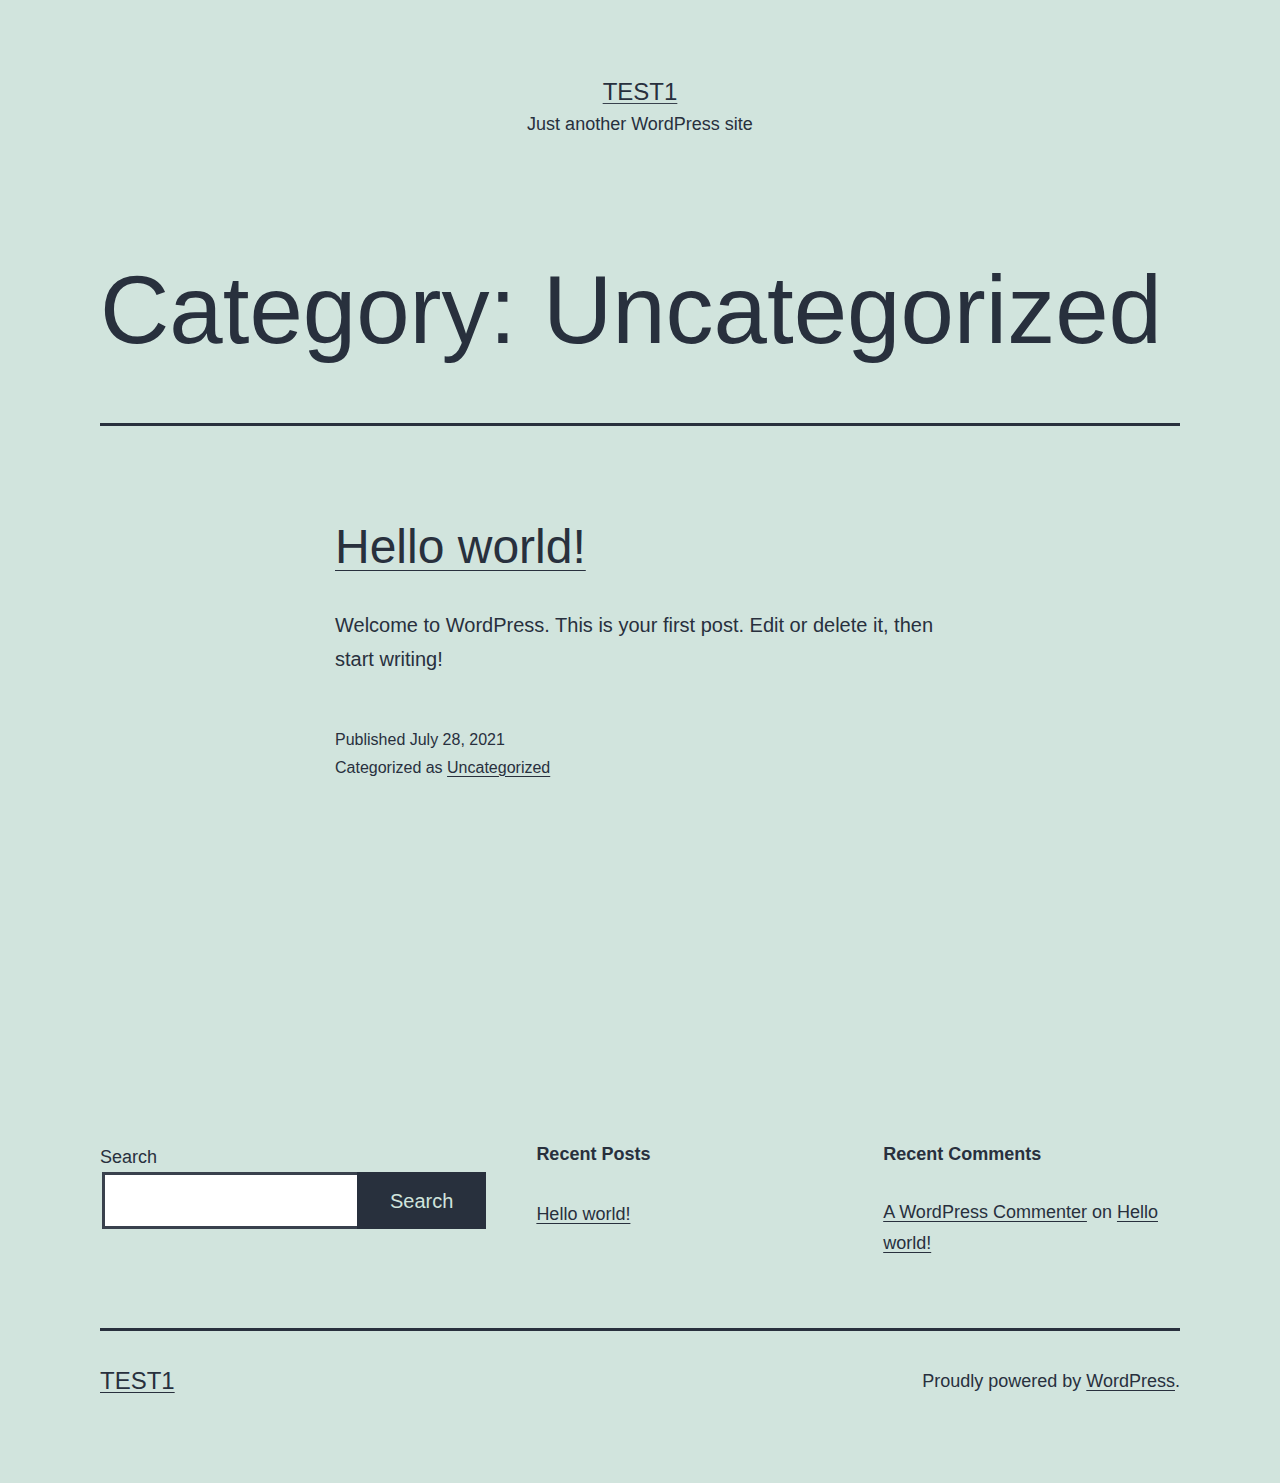
<file: category/uncategorized/index.html>
<!DOCTYPE html>
<html lang="en-US">
<head>
	<meta charset="UTF-8">
	<meta name="viewport" content="width=device-width, initial-scale=1">
	<title>Uncategorized &#8211; test1</title>
<meta name="robots" content="max-image-preview:large">
<link rel="dns-prefetch" href="//s.w.org">
<link rel="alternate" type="application/rss+xml" title="test1 &raquo; Feed" href="/feed/">
<link rel="alternate" type="application/rss+xml" title="test1 &raquo; Comments Feed" href="/comments/feed/">
<link rel="alternate" type="application/rss+xml" title="test1 &raquo; Uncategorized Category Feed" href="/category/uncategorized/feed/">
		<script>
			window._wpemojiSettings = {"baseUrl":"https:\/\/s.w.org\/images\/core\/emoji\/13.1.0\/72x72\/","ext":".png","svgUrl":"https:\/\/s.w.org\/images\/core\/emoji\/13.1.0\/svg\/","svgExt":".svg","source":{"concatemoji":"http:\/\/test1.local\/wp-includes\/js\/wp-emoji-release.min.js?ver=5.8"}};
			!function(e,a,t){var n,r,o,i=a.createElement("canvas"),p=i.getContext&&i.getContext("2d");function s(e,t){var a=String.fromCharCode;p.clearRect(0,0,i.width,i.height),p.fillText(a.apply(this,e),0,0);e=i.toDataURL();return p.clearRect(0,0,i.width,i.height),p.fillText(a.apply(this,t),0,0),e===i.toDataURL()}function c(e){var t=a.createElement("script");t.src=e,t.defer=t.type="text/javascript",a.getElementsByTagName("head")[0].appendChild(t)}for(o=Array("flag","emoji"),t.supports={everything:!0,everythingExceptFlag:!0},r=0;r<o.length;r++)t.supports[o[r]]=function(e){if(!p||!p.fillText)return!1;switch(p.textBaseline="top",p.font="600 32px Arial",e){case"flag":return s([127987,65039,8205,9895,65039],[127987,65039,8203,9895,65039])?!1:!s([55356,56826,55356,56819],[55356,56826,8203,55356,56819])&&!s([55356,57332,56128,56423,56128,56418,56128,56421,56128,56430,56128,56423,56128,56447],[55356,57332,8203,56128,56423,8203,56128,56418,8203,56128,56421,8203,56128,56430,8203,56128,56423,8203,56128,56447]);case"emoji":return!s([10084,65039,8205,55357,56613],[10084,65039,8203,55357,56613])}return!1}(o[r]),t.supports.everything=t.supports.everything&&t.supports[o[r]],"flag"!==o[r]&&(t.supports.everythingExceptFlag=t.supports.everythingExceptFlag&&t.supports[o[r]]);t.supports.everythingExceptFlag=t.supports.everythingExceptFlag&&!t.supports.flag,t.DOMReady=!1,t.readyCallback=function(){t.DOMReady=!0},t.supports.everything||(n=function(){t.readyCallback()},a.addEventListener?(a.addEventListener("DOMContentLoaded",n,!1),e.addEventListener("load",n,!1)):(e.attachEvent("onload",n),a.attachEvent("onreadystatechange",function(){"complete"===a.readyState&&t.readyCallback()})),(n=t.source||{}).concatemoji?c(n.concatemoji):n.wpemoji&&n.twemoji&&(c(n.twemoji),c(n.wpemoji)))}(window,document,window._wpemojiSettings);
		</script>
		<style>img.wp-smiley,
img.emoji {
	display: inline !important;
	border: none !important;
	box-shadow: none !important;
	height: 1em !important;
	width: 1em !important;
	margin: 0 .07em !important;
	vertical-align: -0.1em !important;
	background: none !important;
	padding: 0 !important;
}</style>
	<link rel="stylesheet" id="wp-block-library-css" href="/wp-includes/css/dist/block-library/style.min.css?ver=5.8" media="all">
<style id="wp-block-library-theme-inline-css">#start-resizable-editor-section{display:none}.wp-block-audio figcaption{color:#555;font-size:13px;text-align:center}.is-dark-theme .wp-block-audio figcaption{color:hsla(0,0%,100%,.65)}.wp-block-code{font-family:Menlo,Consolas,monaco,monospace;color:#1e1e1e;padding:.8em 1em;border:1px solid #ddd;border-radius:4px}.wp-block-embed figcaption{color:#555;font-size:13px;text-align:center}.is-dark-theme .wp-block-embed figcaption{color:hsla(0,0%,100%,.65)}.blocks-gallery-caption{color:#555;font-size:13px;text-align:center}.is-dark-theme .blocks-gallery-caption{color:hsla(0,0%,100%,.65)}.wp-block-image figcaption{color:#555;font-size:13px;text-align:center}.is-dark-theme .wp-block-image figcaption{color:hsla(0,0%,100%,.65)}.wp-block-pullquote{border-top:4px solid;border-bottom:4px solid;margin-bottom:1.75em;color:currentColor}.wp-block-pullquote__citation,.wp-block-pullquote cite,.wp-block-pullquote footer{color:currentColor;text-transform:uppercase;font-size:.8125em;font-style:normal}.wp-block-quote{border-left:.25em solid;margin:0 0 1.75em;padding-left:1em}.wp-block-quote cite,.wp-block-quote footer{color:currentColor;font-size:.8125em;position:relative;font-style:normal}.wp-block-quote.has-text-align-right{border-left:none;border-right:.25em solid;padding-left:0;padding-right:1em}.wp-block-quote.has-text-align-center{border:none;padding-left:0}.wp-block-quote.is-large,.wp-block-quote.is-style-large{border:none}.wp-block-search .wp-block-search__label{font-weight:700}.wp-block-group.has-background{padding:1.25em 2.375em;margin-top:0;margin-bottom:0}.wp-block-separator{border:none;border-bottom:2px solid;margin-left:auto;margin-right:auto;opacity:.4}.wp-block-separator:not(.is-style-wide):not(.is-style-dots){width:100px}.wp-block-separator.has-background:not(.is-style-dots){border-bottom:none;height:1px}.wp-block-separator.has-background:not(.is-style-wide):not(.is-style-dots){height:2px}.wp-block-table thead{border-bottom:3px solid}.wp-block-table tfoot{border-top:3px solid}.wp-block-table td,.wp-block-table th{padding:.5em;border:1px solid;word-break:normal}.wp-block-table figcaption{color:#555;font-size:13px;text-align:center}.is-dark-theme .wp-block-table figcaption{color:hsla(0,0%,100%,.65)}.wp-block-video figcaption{color:#555;font-size:13px;text-align:center}.is-dark-theme .wp-block-video figcaption{color:hsla(0,0%,100%,.65)}.wp-block-template-part.has-background{padding:1.25em 2.375em;margin-top:0;margin-bottom:0}#end-resizable-editor-section{display:none}</style>
<link rel="stylesheet" id="twenty-twenty-one-style-css" href="/wp-content/themes/twentytwentyone/style.css?ver=1.4" media="all">
<link rel="stylesheet" id="twenty-twenty-one-print-style-css" href="/wp-content/themes/twentytwentyone/assets/css/print.css?ver=1.4" media="print">
<link rel="https://api.w.org/" href="/wp-json/">
<link rel="alternate" type="application/json" href="/wp-json/wp/v2/categories/1">
<link rel="EditURI" type="application/rsd+xml" title="RSD" href="/xmlrpc.php?rsd">
<link rel="wlwmanifest" type="application/wlwmanifest+xml" href="/wp-includes/wlwmanifest.xml"> 
<meta name="generator" content="WordPress 5.8">
</head>

<body class="archive category category-uncategorized category-1 wp-embed-responsive is-light-theme no-js hfeed">
<div id="page" class="site">
	<a class="skip-link screen-reader-text" href="#content">Skip to content</a>

	
<header id="masthead" class="site-header has-title-and-tagline" role="banner">

	

<div class="site-branding">

	
						<p class="site-title"><a href="/">test1</a></p>
			
			<p class="site-description">
			Just another WordPress site		</p>
	</div>
<!-- .site-branding -->
	

</header><!-- #masthead -->

	<div id="content" class="site-content">
		<div id="primary" class="content-area">
			<main id="main" class="site-main" role="main">


	<header class="page-header alignwide">
		<h1 class="page-title">Category: <span>Uncategorized</span>
</h1>			</header><!-- .page-header -->

					
<article id="post-1" class="post-1 post type-post status-publish format-standard hentry category-uncategorized entry">

	
<header class="entry-header">
	<h2 class="entry-title default-max-width"><a href="/hello-world/">Hello world!</a></h2></header><!-- .entry-header -->

	<div class="entry-content">
		<p>Welcome to WordPress. This is your first post. Edit or delete it, then start writing!</p>
	</div>
<!-- .entry-content -->

	<footer class="entry-footer default-max-width">
		<span class="posted-on">Published <time class="entry-date published updated" datetime="2021-07-28T02:22:46+00:00">July 28, 2021</time></span><div class="post-taxonomies"><span class="cat-links">Categorized as <a href="/category/uncategorized/" rel="category tag">Uncategorized</a> </span></div>	</footer><!-- .entry-footer -->
</article><!-- #post-${ID} -->
	
	

			</main><!-- #main -->
		</div>
<!-- #primary -->
	</div>
<!-- #content -->

	
	<aside class="widget-area">
		<section id="block-2" class="widget widget_block widget_search"><form role="search" method="get" action="/" class="wp-block-search__button-outside wp-block-search__text-button wp-block-search">
<label for="wp-block-search__input-1" class="wp-block-search__label">Search</label><div class="wp-block-search__inside-wrapper">
<input type="search" id="wp-block-search__input-1" class="wp-block-search__input" name="s" value="" placeholder="" required><button type="submit" class="wp-block-search__button ">Search</button>
</div>
</form></section><section id="block-3" class="widget widget_block"><div class="wp-block-group"><div class="wp-block-group__inner-container">
<h2>Recent Posts</h2>
<ul class="wp-block-latest-posts__list wp-block-latest-posts">
<li><a href="/hello-world/">Hello world!</a></li>
</ul>
</div></div></section><section id="block-4" class="widget widget_block"><div class="wp-block-group"><div class="wp-block-group__inner-container">
<h2>Recent Comments</h2>
<ol class="wp-block-latest-comments"><li class="wp-block-latest-comments__comment"><article><footer class="wp-block-latest-comments__comment-meta"><a class="wp-block-latest-comments__comment-author" href="https://wordpress.org/">A WordPress Commenter</a> on <a class="wp-block-latest-comments__comment-link" href="/hello-world/#comment-1">Hello world!</a></footer></article></li></ol>
</div></div></section>	</aside><!-- .widget-area -->


	<footer id="colophon" class="site-footer" role="contentinfo">

				<div class="site-info">
			<div class="site-name">
																						<a href="/">test1</a>
																		</div>
<!-- .site-name -->
			<div class="powered-by">
				Proudly powered by <a href="https://wordpress.org/">WordPress</a>.			</div>
<!-- .powered-by -->

		</div>
<!-- .site-info -->
	</footer><!-- #colophon -->

</div>
<!-- #page -->

<script>document.body.classList.remove("no-js");</script>	<script>
	if ( -1 !== navigator.userAgent.indexOf( 'MSIE' ) || -1 !== navigator.appVersion.indexOf( 'Trident/' ) ) {
		document.body.classList.add( 'is-IE' );
	}
	</script>
	<script id="twenty-twenty-one-ie11-polyfills-js-after">
( Element.prototype.matches && Element.prototype.closest && window.NodeList && NodeList.prototype.forEach ) || document.write( '<script src="http://test1.local/wp-content/themes/twentytwentyone/assets/js/polyfills.js?ver=1.4"><\/scr' + 'ipt>' );
</script>
<script src="/wp-content/themes/twentytwentyone/assets/js/responsive-embeds.js?ver=1.4" id="twenty-twenty-one-responsive-embeds-script-js"></script>
<script src="/wp-includes/js/wp-embed.min.js?ver=5.8" id="wp-embed-js"></script>
	<script>
	/(trident|msie)/i.test(navigator.userAgent)&&document.getElementById&&window.addEventListener&&window.addEventListener("hashchange",(function(){var t,e=location.hash.substring(1);/^[A-z0-9_-]+$/.test(e)&&(t=document.getElementById(e))&&(/^(?:a|select|input|button|textarea)$/i.test(t.tagName)||(t.tabIndex=-1),t.focus())}),!1);
	</script>
	
</body>
</html>
</file>
<file: css/font.css>
/* Default font for body */
body {
    font-family: "Lora", serif !important;
}

/* secondary font */
.secondary-font, #secondary-font {
    font-family: "Lora", serif;
}

/* primary font */
.primary-font, #primary-font {
    font-family: "Alata", sans-serif;
}

/* Default font */
.default-font, #default-font {
    font-family: "Roboto", sans-serif;
}
</file>
<file: css/header.css>
header {
    z-index: 10;
    position: relative;
}

header .navbar .navbar-nav a {
    color: var(--text-color) !important;
}

#theme-toggle {
    background-color: var(--background-color) !important;
    color: var(--text-color) !important;
}

.navbar-toggler {
    border: none;
    outline: none;
    color: var(--text-color);
}
.navbar-toggler svg {
    fill: currentColor;
    color: var(--text-color);
}
.navbar-toggler:focus {
    box-shadow: 0 0 0 .05em;
}
.navbar-text {
    font-size: 16px !important;
    opacity: 0.95;
}
header .nav-link{
    transition: none !important;
}
.navbar-brand {
    color: var(--primary-color) !important;
    opacity: 0.95;
} 
.navbar .nav-link:hover {
    color: var(--primary-color) !important;
}

li > .dropdown-toggle:focus{
    color: var(--primary-color) !important;
}

.dropdown-menu {
    overflow: auto;
    /* z-index: 100; */
    background-color: var(--background-color) !important;
    border-color: var(--text-secondary-color) !important;
}

.dropdown-item:hover {
    background-color: var(--secondary-color) !important;
}

.dropdown-item:focus, .dropdown-item:active {
    background-color: var(--secondary-color) !important;
}

#search {
    border-radius: 1rem !important;
    background-color: var(--secondary-color);
    color: var(--text-color);
    border-color: var(--background-color) !important;
    transition: none;
}

#search:focus {
    box-shadow: 0 0 10px rgba(0, 0, 0, 0.2);
}
#search-content {
    -ms-scroll-chaining: none;
    scrollbar-width: none;
    display: none;
    border-radius: 1rem;
    box-shadow: 0 0 10px rgba(0,0,0,0.2);
    z-index: 9999;
    width: 10%;
    max-height: 350px;
    background-color: var(--secondary-color) !important;
    position: absolute;
    overflow: scroll;
}

#search-content::-webkit-scrollbar {
    display: none;
}

#search-results > .card {
    background-color: transparent !important;
    border: none;
    margin-bottom: 10px;
}

#search-results > .card :hover {
    border-radius: 1rem !important;
    background-color: var(--background-color) !important;
    transition: .2s;
}

#search-results .card a {
    opacity: 0.9;
    display: inline-block;
    text-decoration: none;
    color: var(--text-color) !important;
}

#search-results .card a:hover {
    color: var(--primary-color) !important;
}
</file>
<file: css/footer.css>
footer a h5 {
    color: var(--text-color) !important;
}

footer a {
  text-decoration: none;
  color: var(--text-secondary-color) !important;
}

footer a:hover {
  color: var(--primary-color) !important;
}

footer .card {
    background-color: var(--secondary-color) !important;
    border-radius: .75rem;
    cursor: context-menu;
    overflow: hidden;
    border: none;
}

footer .card:hover {
    transition: all 0.3s ease-out;
    box-shadow: 0px 8px 56px rgba(15, 80, 100, 0.16);
}

footer .card-text * {
    background-color: var(--secondary-color) !important;
}

footer .card-footer {
    background-color: var(--background-color) !important;
    padding: .8em .7em;
    border: 1px solid var(--secondary-color);
}

footer .card-footer a {
    color: var(--text-secondary-color) !important;
    border-color: var(--primary-color) !important;
    transition: none;
    background-color: var(--background-color) !important;
}

footer .card-footer a:hover {
    color: var(--primary-color) !important;
    opacity: 0.8;
}

footer .card-footer a:focus {
    box-shadow: none !important;
}

footer .card > .card-header {
    padding: 0 !important;
    border: none !important;
    background-color: var(--secondary-color) !important;
}

footer .card > .card-header .card-img-top {
    width: 100%;
    height: 250px !important;
    object-fit: cover;
    background-color: transparent !important;
}
</file>
<file: css/theme.css>
/* light mode */
.light > *{
    background-color: var(--background-color) !important;
    color: var(--text-color) !important;
}

/* dark mode */
.dark {
    --background-color: var(--background-color-dark) !important;
    --secondary-background-color: var(--secondary-background-color-dark) !important;
    --text-color: var(--text-color-dark) !important;
    --text-secondary-color: var(--text-secondary-color-dark) !important;
    --primary-color: var(--primary-color-dark);
    --secondary-color: var(--secondary-color-dark);
}

.text-secondary {
    color: var(--text-secondary-color) !important;
}

#theme-toggle:focus {
    outline: 0;
}

#theme-toggle svg {
    height: 18px;
}

button#theme-toggle {
    border: none;
    font-size: 26px;
    margin: auto 4px;
}

body.dark #moon {
    vertical-align: middle;
    display: none;
}

body:not(.dark) #sun {
    display: none;
}

body *::selection {
    color: var(--text-color) !important;
    background-color: var(--primary-color) !important;
}
</file>
<file: css/list.css>
#list-page .card {
    background-color: var(--secondary-color) !important;
    box-shadow: 0px 8px 56px rgba(15, 80, 100, 0.16);
    border-radius: .75rem;
    cursor: context-menu;
    overflow: hidden;
    border: none;
}

#list-page .card a {
    text-decoration: none;
}

#list-page .card a h5 {
    color: var(--text-color) !important;
}

#list-page .card:hover {
    transition: all 0.3s ease-out;
    transform: translateY(-7px);
}

#list-page .card-text * {
    background-color: var(--secondary-color) !important;
}

#list-page .post-footer {
    padding: .5rem 1rem;
    background-color: var(--secondary-color) !important;
    color: var(--text-color) !important;
    border-top: 1px solid rgba(15, 80, 100, 0.16);
    opacity: 0.9;
}

#list-page .post-footer a {
    background-color: var(--secondary-color) !important;
    color: var(--text-secondary-color) !important;
    border-color: var(--primary-color) !important;
    transition: none;
}

#list-page .post-footer a:focus {
    box-shadow: none !important;
}

#list-page .post-footer a:hover {
    color: var(--primary-color) !important;
}

#list-page .card > .card-header {
    padding: 0 !important;
    border: none !important;
    background-color: var(--secondary-color) !important;
}

#list-page .card > .card-header .card-img-top {
    width: 100%;
    height: 250px !important;
    background-color: transparent !important;
}

/* pagination */
#list-page ul li a {
    transition: none;
    border-color: var(--secondary-color);
    background-color: var(--secondary-color) !important;
    color: var(--text-color) !important;
}

#list-page ul li a:focus {
    box-shadow: none;
}

#list-page .page-item.active .page-link {
    border-color: var(--primary-color);
    background-color: var(--primary-color) !important;
    color: var(--secondary-color) !important;
}
</file>
<file: wp-content/themes/twentytwentyone/style.css>
@charset "UTF-8";

/*
Theme Name: Twenty Twenty-One
Theme URI: https://wordpress.org/themes/twentytwentyone/
Author: the WordPress team
Author URI: https://wordpress.org/
Description: Twenty Twenty-One is a blank canvas for your ideas and it makes the block editor your best brush. With new block patterns, which allow you to create a beautiful layout in a matter of seconds, this theme’s soft colors and eye-catching — yet timeless — design will let your work shine. Take it for a spin! See how Twenty Twenty-One elevates your portfolio, business website, or personal blog.
Requires at least: 5.3
Tested up to: 5.8
Requires PHP: 5.6
Version: 1.4
License: GNU General Public License v2 or later
License URI: http://www.gnu.org/licenses/gpl-2.0.html
Text Domain: twentytwentyone
Tags: one-column, accessibility-ready, custom-colors, custom-menu, custom-logo, editor-style, featured-images, footer-widgets, block-patterns, rtl-language-support, sticky-post, threaded-comments, translation-ready

Twenty Twenty-One WordPress Theme, (C) 2020 WordPress.org
Twenty Twenty-One is distributed under the terms of the GNU GPL.
*/

/**
 * SETTINGS
 * File-header..........The file header for the themes style.css file.
 * Fonts................Any font files, if the project needs specific fonts.
 * Global...............Project-specific, globally available variables.
 *
 * TOOLS
 * Functions............Global functions.
 * Mixins...............Global mixins.
 *
 * GENERIC
 * Normalize.css........Normalise browser defaults.
 * Breakpoints..........Mixins and variables for responsive styles
 * Vertical-margins.....Vertical spacing for the main components.
 * Reset................Reset specific elements to make them easier to style in other contexts.
 * Clearings............Clearings for the main components.
 *
 * ELEMENTS
 * Blockquote...........Default blockquote.
 * Forms................Element-level form styling.
 * Headings.............H1–H6
 * Links................Default links.
 * Lists................Default lists.
 * Media................Images, Figure, Figcaption, Embed, iFrame, Objects, Video.
 *
 * BLOCKS
 * Audio................Specific styles for the audio block.
 * Button...............Specific styles for the button block.
 * Code.................Specific styles for the code block.
 * Columns..............Specific styles for the columns block.
 * Cover................Specific styles for the cover block.
 * File.................Specific styles for the file block.
 * Gallery..............Specific styles for the gallery block.
 * Group................Specific styles for the group block.
 * Heading..............Specific styles for the heading block.
 * Image................Specific styles for the image block.
 * Latest comments......Specific styles for the latest comments block.
 * Latest posts.........Specific styles for the latest posts block.
 * Legacy...............Specific styles for the legacy gallery.
 * List.................Specific styles for the list block.
 * Media text...........Specific styles for the media and text block.
 * Navigation...........Specific styles for the navigation block.
 * Paragraph............Specific styles for the paragraph block.
 * Pullquote............Specific styles for the pullquote block.
 * Quote................Specific styles for the quote block.
 * Search...............Specific styles for the search block.
 * Separator............Specific styles for the separator block.
 * Spacer...............Specific styles for the spacer block.
 * Table................Specific styles for the table block.
 * Verse................Specific styles for the verse block.
 * Video................Specific styles for the video block.
 * Utilities............Block alignments.
 *
 * COMPONENTS
 * Header...............Header styles.
 * Footer...............Footer styles.
 * Comments.............Comment styles.
 * Archives.............Archive styles.
 * 404..................404 styles.
 * Search...............Search styles.
 * Navigation...........Navigation styles.
 * Footer Navigation....Footer Navigation styles.
 * Pagination...........Pagination styles.
 * Single...............Single page and post styles.
 * Posts and pages......Misc, sticky post styles.
 * Entry................Entry, author biography.
 * Widget...............Widget styles.
 * Editor...............Editor styles.
 *
 * UTILITIES
 * A11y.................Screen reader text, prefers reduced motion etc.
 * Color Palette........Classes for the color palette colors.
 * Editor Font Sizes....Editor Font Sizes.
 * Measure..............The width of a line of text, in characters.
 */

/* Categories 01 to 03 are the basics. */

/* Variables */
:root {

	/* Font Family */
	--global--font-primary: var(--font-headings, -apple-system, BlinkMacSystemFont, "Segoe UI", Roboto, Oxygen-Sans, Ubuntu, Cantarell, "Helvetica Neue", sans-serif);
	--global--font-secondary: var(--font-base, -apple-system, BlinkMacSystemFont, "Segoe UI", Roboto, Oxygen-Sans, Ubuntu, Cantarell, "Helvetica Neue", sans-serif);

	/* Font Size */
	--global--font-size-base: 1.25rem;
	--global--font-size-xs: 1rem;
	--global--font-size-sm: 1.125rem;
	--global--font-size-md: 1.25rem;
	--global--font-size-lg: 1.5rem;
	--global--font-size-xl: 2.25rem;
	--global--font-size-xxl: 4rem;
	--global--font-size-xxxl: 5rem;
	--global--font-size-page-title: var(--global--font-size-xxl);
	--global--letter-spacing: normal;

	/* Line Height */
	--global--line-height-body: 1.7;
	--global--line-height-heading: 1.3;
	--global--line-height-page-title: 1.1;

	/* Headings */
	--heading--font-family: var(--global--font-primary);
	--heading--font-size-h6: var(--global--font-size-xs);
	--heading--font-size-h5: var(--global--font-size-sm);
	--heading--font-size-h4: var(--global--font-size-lg);
	--heading--font-size-h3: calc(1.25 * var(--global--font-size-lg));
	--heading--font-size-h2: var(--global--font-size-xl);
	--heading--font-size-h1: var(--global--font-size-page-title);
	--heading--letter-spacing-h6: 0.05em;
	--heading--letter-spacing-h5: 0.05em;
	--heading--letter-spacing-h4: var(--global--letter-spacing);
	--heading--letter-spacing-h3: var(--global--letter-spacing);
	--heading--letter-spacing-h2: var(--global--letter-spacing);
	--heading--letter-spacing-h1: var(--global--letter-spacing);
	--heading--line-height-h6: var(--global--line-height-heading);
	--heading--line-height-h5: var(--global--line-height-heading);
	--heading--line-height-h4: var(--global--line-height-heading);
	--heading--line-height-h3: var(--global--line-height-heading);
	--heading--line-height-h2: var(--global--line-height-heading);
	--heading--line-height-h1: var(--global--line-height-page-title);
	--heading--font-weight: normal;
	--heading--font-weight-page-title: 300;
	--heading--font-weight-strong: 600;

	/* Block: Latest posts */
	--latest-posts--title-font-family: var(--heading--font-family);
	--latest-posts--title-font-size: var(--heading--font-size-h3);
	--latest-posts--description-font-family: var(--global--font-secondary);
	--latest-posts--description-font-size: var(--global--font-size-sm);
	--list--font-family: var(--global--font-secondary);
	--definition-term--font-family: var(--global--font-primary);

	/* Colors */
	--global--color-black: #000;
	--global--color-dark-gray: #28303d;
	--global--color-gray: #39414d;
	--global--color-light-gray: #f0f0f0;
	--global--color-green: #d1e4dd;
	--global--color-blue: #d1dfe4;
	--global--color-purple: #d1d1e4;
	--global--color-red: #e4d1d1;
	--global--color-orange: #e4dad1;
	--global--color-yellow: #eeeadd;
	--global--color-white: #fff;
	--global--color-white-50: rgba(255, 255, 255, 0.5);
	--global--color-white-90: rgba(255, 255, 255, 0.9);
	--global--color-primary: var(--global--color-dark-gray);

	/* Body text color, site title, footer text color. */
	--global--color-secondary: var(--global--color-gray);

	/* Headings */
	--global--color-primary-hover: var(--global--color-primary);
	--global--color-background: var(--global--color-green);

	/* Mint, default body background */
	--global--color-border: var(--global--color-primary);

	/* Used for borders (separators) */

	/* Spacing */
	--global--spacing-unit: 20px;
	--global--spacing-measure: unset;
	--global--spacing-horizontal: 25px;
	--global--spacing-vertical: 30px;

	/* Elevation */
	--global--elevation: 1px 1px 3px 0 rgba(0, 0, 0, 0.2);

	/* Forms */
	--form--font-family: var(--global--font-secondary);
	--form--font-size: var(--global--font-size-sm);
	--form--line-height: var(--global--line-height-body);
	--form--color-text: var(--global--color-dark-gray);
	--form--color-ranged: var(--global--color-secondary);
	--form--label-weight: 500;
	--form--border-color: var(--global--color-secondary);
	--form--border-width: 3px;
	--form--border-radius: 0;
	--form--spacing-unit: calc(0.5 * var(--global--spacing-unit));

	/* Cover block */
	--cover--height: calc(15 * var(--global--spacing-vertical));
	--cover--color-foreground: var(--global--color-white);
	--cover--color-background: var(--global--color-black);

	/* Buttons */
	--button--color-text: var(--global--color-background);
	--button--color-text-hover: var(--global--color-secondary);
	--button--color-text-active: var(--global--color-secondary);
	--button--color-background: var(--global--color-secondary);
	--button--color-background-active: var(--global--color-background);
	--button--font-family: var(--global--font-primary);
	--button--font-size: var(--global--font-size-base);
	--button--font-weight: 500;
	--button--line-height: 1.5;
	--button--border-width: 3px;
	--button--border-radius: 0;
	--button--padding-vertical: 15px;
	--button--padding-horizontal: calc(2 * var(--button--padding-vertical));

	/* entry */
	--entry-header--color: var(--global--color-primary);
	--entry-header--color-link: currentColor;
	--entry-header--color-hover: var(--global--color-primary-hover);
	--entry-header--color-focus: var(--global--color-secondary);
	--entry-header--font-size: var(--heading--font-size-h2);
	--entry-content--font-family: var(--global--font-secondary);
	--entry-author-bio--font-family: var(--heading--font-family);
	--entry-author-bio--font-size: var(--heading--font-size-h4);

	/* Header */
	--branding--color-text: var(--global--color-primary);
	--branding--color-link: var(--global--color-primary);
	--branding--color-link-hover: var(--global--color-secondary);
	--branding--title--font-family: var(--global--font-primary);
	--branding--title--font-size: var(--global--font-size-lg);
	--branding--title--font-size-mobile: var(--heading--font-size-h4);
	--branding--title--font-weight: normal;
	--branding--title--text-transform: uppercase;
	--branding--description--font-family: var(--global--font-secondary);
	--branding--description--font-size: var(--global--font-size-sm);
	--branding--description--font-family: var(--global--font-secondary);
	--branding--logo--max-width: 300px;
	--branding--logo--max-height: 100px;
	--branding--logo--max-width-mobile: 96px;
	--branding--logo--max-height-mobile: 96px;

	/* Main navigation */
	--primary-nav--font-family: var(--global--font-secondary);
	--primary-nav--font-family-mobile: var(--global--font-primary);
	--primary-nav--font-size: var(--global--font-size-md);
	--primary-nav--font-size-sub-menu: var(--global--font-size-xs);
	--primary-nav--font-size-mobile: var(--global--font-size-sm);
	--primary-nav--font-size-sub-menu-mobile: var(--global--font-size-sm);
	--primary-nav--font-size-button: var(--global--font-size-xs);
	--primary-nav--font-style: normal;
	--primary-nav--font-style-sub-menu-mobile: normal;
	--primary-nav--font-weight: normal;
	--primary-nav--font-weight-button: 500;
	--primary-nav--color-link: var(--global--color-primary);
	--primary-nav--color-link-hover: var(--global--color-primary-hover);
	--primary-nav--color-text: var(--global--color-primary);
	--primary-nav--padding: calc(0.66 * var(--global--spacing-unit));
	--primary-nav--border-color: var(--global--color-primary);

	/* Pagination */
	--pagination--color-text: var(--global--color-primary);
	--pagination--color-link-hover: var(--global--color-primary-hover);
	--pagination--font-family: var(--global--font-secondary);
	--pagination--font-size: var(--global--font-size-lg);
	--pagination--font-weight: normal;
	--pagination--font-weight-strong: 600;

	/* Footer */
	--footer--color-text: var(--global--color-primary);
	--footer--color-link: var(--global--color-primary);
	--footer--color-link-hover: var(--global--color-primary-hover);
	--footer--font-family: var(--global--font-primary);
	--footer--font-size: var(--global--font-size-sm);

	/* Block: Pull quote */
	--pullquote--font-family: var(--global--font-primary);
	--pullquote--font-size: var(--heading--font-size-h3);
	--pullquote--font-style: normal;
	--pullquote--letter-spacing: var(--heading--letter-spacing-h4);
	--pullquote--line-height: var(--global--line-height-heading);
	--pullquote--border-width: 3px;
	--pullquote--border-color: var(--global--color-primary);
	--pullquote--color-foreground: var(--global--color-primary);
	--pullquote--color-background: var(--global--color-background);
	--quote--font-family: var(--global--font-secondary);
	--quote--font-size: var(--global--font-size-md);
	--quote--font-size-large: var(--global--font-size-xl);
	--quote--font-style: normal;
	--quote--font-weight: 700;
	--quote--font-weight-strong: bolder;
	--quote--font-style-large: normal;
	--quote--font-style-cite: normal;
	--quote--line-height: var(--global--line-height-body);
	--quote--line-height-large: 1.35;
	--separator--border-color: var(--global--color-border);
	--separator--height: 1px;

	/* Block: Table */
	--table--stripes-border-color: var(--global--color-light-gray);
	--table--stripes-background-color: var(--global--color-light-gray);
	--table--has-background-text-color: var(--global--color-dark-gray);

	/* Widgets */
	--widget--line-height-list: 1.9;
	--widget--line-height-title: 1.4;
	--widget--font-weight-title: 700;
	--widget--spacing-menu: calc(0.66 * var(--global--spacing-unit));

	/* Admin-bar height */
	--global--admin-bar--height: 0px;
}

.admin-bar {
	--global--admin-bar--height: 32px;
}
@media only screen and (max-width: 782px) {

	.admin-bar {
		--global--admin-bar--height: 46px;
	}
}

@media only screen and (min-width: 652px) {

	:root {
		--global--font-size-xl: 2.5rem;
		--global--font-size-xxl: 6rem;
		--global--font-size-xxxl: 9rem;
		--heading--font-size-h3: 2rem;
		--heading--font-size-h2: 3rem;
	}
}

/*! normalize.css v8.0.1 | MIT License | github.com/necolas/normalize.css */

/* Document
   ========================================================================== */

/**
 * 1. Correct the line height in all browsers.
 * 2. Prevent adjustments of font size after orientation changes in iOS.
 */
html {
	line-height: 1.15;

	/* 1 */
	-webkit-text-size-adjust: 100%;

	/* 2 */
}

/* Sections
   ========================================================================== */

/**
 * Remove the margin in all browsers.
 */
body {
	margin: 0;
}

/**
 * Render the `main` element consistently in IE.
 */
main {
	display: block;
}

/**
 * Correct the font size and margin on `h1` elements within `section` and
 * `article` contexts in Chrome, Firefox, and Safari.
 */
h1 {
	font-size: 2em;
	margin: 0.67em 0;
}

/* Grouping content
   ========================================================================== */

/**
 * 1. Add the correct box sizing in Firefox.
 * 2. Show the overflow in Edge and IE.
 */
hr {
	box-sizing: content-box;

	/* 1 */
	height: 0;

	/* 1 */
	overflow: visible;

	/* 2 */
}

/**
 * 1. Correct the inheritance and scaling of font size in all browsers.
 * 2. Correct the odd `em` font sizing in all browsers.
 */
pre {
	font-family: monospace;

	/* 1 */
	font-size: 1em;

	/* 2 */
}

/* Text-level semantics
   ========================================================================== */

/**
 * Remove the gray background on active links in IE 10.
 */
a {
	background-color: transparent;
	text-decoration-thickness: 1px;
}

/**
 * 1. Remove the bottom border in Chrome 57-
 * 2. Add the correct text decoration in Chrome, Edge, IE, Opera, and Safari.
 */
abbr[title] {
	border-bottom: none;

	/* 1 */
	text-decoration: underline;

	/* 2 */
	text-decoration-style: dotted;

	/* 2 */
}

/**
 * Add the correct font weight in Chrome, Edge, and Safari.
 */
b,
strong {
	font-weight: bolder;
}

/**
 * 1. Correct the inheritance and scaling of font size in all browsers.
 * 2. Correct the odd `em` font sizing in all browsers.
 */
code,
kbd,
samp {
	font-family: monospace;

	/* 1 */
	font-size: 1em;

	/* 2 */
}

/**
 * Add the correct font size in all browsers.
 */
small {
	font-size: 80%;
}

/**
 * Prevent `sub` and `sup` elements from affecting the line height in
 * all browsers.
 */
sub,
sup {
	font-size: 75%;
	line-height: 0;
	position: relative;
	vertical-align: baseline;
}

sub {
	bottom: -0.25em;
}

sup {
	top: -0.5em;
}

/* Embedded content
   ========================================================================== */

/**
 * Remove the border on images inside links in IE 10.
 */
img {
	border-style: none;
}

/* Forms
   ========================================================================== */

/**
 * 1. Change the font styles in all browsers.
 * 2. Remove the margin in Firefox and Safari.
 */
button,
input,
optgroup,
select,
textarea {
	font-family: inherit;

	/* 1 */
	font-size: 100%;

	/* 1 */
	line-height: 1.15;

	/* 1 */
	margin: 0;

	/* 2 */
}

/**
 * Show the overflow in IE.
 * 1. Show the overflow in Edge.
 */
button,
input {

	/* 1 */
	overflow: visible;
}

/**
 * Remove the inheritance of text transform in Edge, Firefox, and IE.
 * 1. Remove the inheritance of text transform in Firefox.
 */
button,
select {

	/* 1 */
	text-transform: none;
}

/**
 * Correct the inability to style clickable types in iOS and Safari.
 */
button,
[type=button],
[type=reset],
[type=submit] {
	-webkit-appearance: button;
}

/**
 * Remove the inner border and padding in Firefox.
 */
button::-moz-focus-inner,
[type=button]::-moz-focus-inner,
[type=reset]::-moz-focus-inner,
[type=submit]::-moz-focus-inner {
	border-style: none;
	padding: 0;
}

/**
 * Restore the focus styles unset by the previous rule.
 */
button:-moz-focusring,
[type=button]:-moz-focusring,
[type=reset]:-moz-focusring,
[type=submit]:-moz-focusring {
	outline: 1px dotted ButtonText;
}

/**
 * Correct the padding in Firefox.
 */
fieldset {
	padding: 0.35em 0.75em 0.625em;
}

/**
 * 1. Correct the text wrapping in Edge and IE.
 * 2. Correct the color inheritance from `fieldset` elements in IE.
 * 3. Remove the padding so developers are not caught out when they zero out
 *    `fieldset` elements in all browsers.
 */
legend {
	box-sizing: border-box;

	/* 1 */
	color: inherit;

	/* 2 */
	display: table;

	/* 1 */
	max-width: 100%;

	/* 1 */
	padding: 0;

	/* 3 */
	white-space: normal;

	/* 1 */
}

/**
 * Add the correct vertical alignment in Chrome, Firefox, and Opera.
 */
progress {
	vertical-align: baseline;
}

/**
 * Remove the default vertical scrollbar in IE 10+.
 */
textarea {
	overflow: auto;
}

/**
 * 1. Add the correct box sizing in IE 10.
 * 2. Remove the padding in IE 10.
 */
[type=checkbox],
[type=radio] {
	box-sizing: border-box;

	/* 1 */
	padding: 0;

	/* 2 */
}

/**
 * Correct the cursor style of increment and decrement buttons in Chrome.
 */
[type=number]::-webkit-inner-spin-button,
[type=number]::-webkit-outer-spin-button {
	height: auto;
}

/**
 * 1. Correct the odd appearance in Chrome and Safari.
 * 2. Correct the outline style in Safari.
 */
[type=search] {
	-webkit-appearance: textfield;

	/* 1 */
	outline-offset: -2px;

	/* 2 */
}

/**
 * Remove the inner padding in Chrome and Safari on macOS.
 */
[type=search]::-webkit-search-decoration {
	-webkit-appearance: none;
}

/**
 * 1. Correct the inability to style clickable types in iOS and Safari.
 * 2. Change font properties to `inherit` in Safari.
 */
::-webkit-file-upload-button {
	-webkit-appearance: button;

	/* 1 */
	font: inherit;

	/* 2 */
}

/* Interactive
   ========================================================================== */

/*
 * Add the correct display in Edge, IE 10+, and Firefox.
 */
details {
	display: block;
}

/*
 * Add the correct display in all browsers.
 */
summary {
	display: list-item;
}

/* Misc
   ========================================================================== */

/**
 * Add the correct display in IE 10+.
 */
template {
	display: none;
}

/**
 * Add the correct display in IE 10.
 */
[hidden] {
	display: none;
}

/**
 * Responsive Styles
 */

/**
 * Required Variables
 */

/**
 * Root Media Query Variables
 */
:root {
	--responsive--spacing-horizontal: calc(2 * var(--global--spacing-horizontal) * 0.6);
	--responsive--aligndefault-width: calc(100vw - var(--responsive--spacing-horizontal));
	--responsive--alignwide-width: calc(100vw - var(--responsive--spacing-horizontal));
	--responsive--alignfull-width: 100%;
	--responsive--alignright-margin: var(--global--spacing-horizontal);
	--responsive--alignleft-margin: var(--global--spacing-horizontal);
}

@media only screen and (min-width: 482px) {

	:root {
		--responsive--aligndefault-width: min(calc(100vw - 4 * var(--global--spacing-horizontal)), 610px);
		--responsive--alignwide-width: calc(100vw - 4 * var(--global--spacing-horizontal));
		--responsive--alignright-margin: calc(0.5 * (100vw - var(--responsive--aligndefault-width)));
		--responsive--alignleft-margin: calc(0.5 * (100vw - var(--responsive--aligndefault-width)));
	}
}
@media only screen and (min-width: 822px) {

	:root {
		--responsive--aligndefault-width: min(calc(100vw - 8 * var(--global--spacing-horizontal)), 610px);
		--responsive--alignwide-width: min(calc(100vw - 8 * var(--global--spacing-horizontal)), 1240px);
	}
}

/**
 * Extends
 */
.post-thumbnail,
.entry-content .wp-audio-shortcode,
.entry-content > *:not(.alignwide):not(.alignfull):not(.alignleft):not(.alignright):not(.wp-block-separator):not(.woocommerce),
*[class*=inner-container] > *:not(.entry-content):not(.alignwide):not(.alignfull):not(.alignleft):not(.alignright):not(.wp-block-separator):not(.woocommerce),
.default-max-width {
	max-width: var(--responsive--aligndefault-width);
	margin-left: auto;
	margin-right: auto;
}

.widget-area,
.pagination,
.comments-pagination,
.post-navigation,
.site-footer,
.site-header,
.alignwide,
.wide-max-width {
	max-width: var(--responsive--alignwide-width);
	margin-left: auto;
	margin-right: auto;
}

.alignfull,
.wp-block-group .wp-block-group__inner-container > *.alignfull,
.full-max-width {
	max-width: var(--responsive--alignfull-width);
	width: var(--responsive--alignfull-width);
	margin-left: auto;
	margin-right: auto;
}

@media only screen and (min-width: 482px) {

	.alignfull,
	.full-max-width {
		max-width: var(--responsive--alignfull-width);
		width: auto;
		margin-left: auto;
		margin-right: auto;
	}
}

.entry-header .post-thumbnail,
.singular .post-thumbnail,
.alignfull [class*=inner-container] > .alignwide,
.alignwide [class*=inner-container] > .alignwide {
	margin-left: auto;
	margin-right: auto;
	width: var(--responsive--alignwide-width);
	max-width: var(--responsive--alignfull-width);
}

@media only screen and (min-width: 482px) {

	.entry-content > .alignleft {

		/*rtl:ignore*/
		margin-left: var(--responsive--alignleft-margin);

		/*rtl:ignore*/
		margin-right: var(--global--spacing-horizontal);
	}
}
@media only screen and (min-width: 482px) {

	.entry-content > .alignright {

		/*rtl:ignore*/
		margin-left: var(--global--spacing-horizontal);

		/*rtl:ignore*/
		margin-right: var(--responsive--alignright-margin);
	}
}

/**
 * Site Structure
 *
 * - Set vertical margins and responsive widths on
 *   top-level wrappers and content wrappers
 * - `--global--width-content` is a responsive variable
 * - See: globals/_global-width-responsive.scss
 */

/**
 * Top Level Wrappers (header, main, footer)
 * - Set vertical padding and horizontal margins
 */
.site-header,
.site-main,
.widget-area,
.site-footer {
	padding-top: var(--global--spacing-vertical);
	padding-bottom: var(--global--spacing-vertical);
	margin-left: auto;
	margin-right: auto;
}

.site-header {
	padding-top: calc(0.75 * var(--global--spacing-vertical));
	padding-bottom: calc(2 * var(--global--spacing-vertical));
}
@media only screen and (min-width: 482px) {

	.site-header {
		padding-bottom: calc(3 * var(--global--spacing-vertical));
	}
}

/**
 * Site-main children wrappers
 * - Add double vertical margins here for clearer hierarchy
 */
.site-main > * {
	margin-top: calc(3 * var(--global--spacing-vertical));
	margin-bottom: calc(3 * var(--global--spacing-vertical));
}

.site-main > *:first-child {
	margin-top: 0;
}

.site-main > *:last-child {
	margin-bottom: 0;
}

/**
 * Set the default maximum responsive content-width
 */

/**
 * Set the wide maximum responsive content-width
 */

/**
 * Set the full maximum responsive content-width
 */

/*
 * Block & non-gutenberg content wrappers
 * - Set margins
 */
.entry-header,
.post-thumbnail,
.entry-content,
.entry-footer,
.author-bio {
	margin-top: var(--global--spacing-vertical);
	margin-right: auto;
	margin-bottom: var(--global--spacing-vertical);
	margin-left: auto;
}

/*
 * Block & non-gutenberg content wrapper children
 * - Sets spacing-vertical margin logic
 */
.site-main > article > *,
.site-main > .not-found > *,
.entry-content > *,
[class*=inner-container] > *,
.wp-block-template-part > *,
.wp-block-post-template :where(li > *) {
	margin-top: calc(0.666 * var(--global--spacing-vertical));
	margin-bottom: calc(0.666 * var(--global--spacing-vertical));
}
@media only screen and (min-width: 482px) {

	.site-main > article > *,
	.site-main > .not-found > *,
	.entry-content > *,
	[class*=inner-container] > *,
	.wp-block-template-part > *,
	.wp-block-post-template :where(li > *) {
		margin-top: var(--global--spacing-vertical);
		margin-bottom: var(--global--spacing-vertical);
	}
}

.site-main > article > *:first-child,
.site-main > .not-found > *:first-child,
.entry-content > *:first-child,
[class*=inner-container] > *:first-child,
.wp-block-template-part > *:first-child,
.wp-block-post-template :where(li > *):first-child {
	margin-top: 0;
}

.site-main > article > *:last-child,
.site-main > .not-found > *:last-child,
.entry-content > *:last-child,
[class*=inner-container] > *:last-child,
.wp-block-template-part > *:last-child,
.wp-block-post-template :where(li > *):last-child {
	margin-bottom: 0;
}

.site-footer > *,
.widget-area > * {
	margin-top: calc(0.666 * var(--global--spacing-vertical));
	margin-bottom: calc(0.666 * var(--global--spacing-vertical));
}
@media only screen and (min-width: 482px) {

	.site-footer > *,
	.widget-area > * {
		margin-top: var(--global--spacing-vertical);
		margin-bottom: var(--global--spacing-vertical);
	}
}

/*
 * Block & non-gutenberg content wrapper children
 * - Sets spacing-unit margins
 */
.entry-header > *,
.post-thumbnail > *,
.page-content > *,
.comment-content > *,
.widget > * {
	margin-top: var(--global--spacing-unit);
	margin-bottom: var(--global--spacing-unit);
}

.entry-header > *:first-child,
.post-thumbnail > *:first-child,
.page-content > *:first-child,
.comment-content > *:first-child,
.widget > *:first-child {
	margin-top: 0;
}

.entry-header > *:last-child,
.post-thumbnail > *:last-child,
.page-content > *:last-child,
.comment-content > *:last-child,
.widget > *:last-child {
	margin-bottom: 0;
}

/*
 * .entry-content children specific controls
 * - Adds special margin overrides for alignment utility classes
 */
.entry-content > * {

	/* Reset alignleft and alignright margins after alignfull */
}

.entry-content > *.alignleft,
.entry-content > *.alignright,
.entry-content > *.alignleft:first-child + *,
.entry-content > *.alignright:first-child + *,
.entry-content > *.alignfull.has-background {
	margin-top: 0;
}

.entry-content > *:last-child,
.entry-content > *.alignfull.has-background {
	margin-bottom: 0;
}

.entry-content > *.alignfull + .alignleft,
.entry-content > *.alignfull + .alignright {
	margin-top: var(--global--spacing-vertical);
}

/**
 * Reset specific elements to make them easier to style in other contexts.
 */
html,
body,
p,
ol,
ul,
li,
dl,
dt,
dd,
blockquote,
figure,
fieldset,
form,
legend,
textarea,
pre,
iframe,
hr,
h1,
h2,
h3,
h4,
h5,
h6 {
	padding: 0;
	margin: 0;
	-moz-osx-font-smoothing: grayscale;
	-webkit-font-smoothing: antialiased;
}

/**
 * Apply generic border-box to all elements.
 * See:
 * https://css-tricks.com/inheriting-box-sizing-probably-slightly-better-best-practice/
 */
html {

	/* Apply border-box across the entire page. */
	box-sizing: border-box;
	font-family: var(--global--font-secondary);
	line-height: var(--global--line-height-body);
}

/**
 * Relax the definition a bit, to allow components to override it manually.
 */
*,
*::before,
*::after {
	box-sizing: inherit;
}

body {
	font-size: var(--global--font-size-base);
	font-weight: normal;
	color: var(--global--color-primary);
	text-align: left;
	background-color: var(--global--color-background);
}

button {
	cursor: pointer;
}

.clear:before,
.clear:after,
.entry-content:before,
.entry-content:after,
.comment-content:before,
.comment-content:after,
.site-header:before,
.site-header:after,
.site-content:before,
.site-content:after,
.site-footer:before,
.site-footer:after {
	content: "";
	display: table;
	table-layout: fixed;
}

.clear:after,
.entry-content:after,
.comment-content:after,
.site-header:after,
.site-content:after,
.site-footer:after {
	clear: both;
}

/* Category 04 can contain any default HTML element. Do not add classes here, just give the elements some basic styles. */
blockquote {
	padding: 0;
	position: relative;
	margin: var(--global--spacing-vertical) 0 var(--global--spacing-vertical) var(--global--spacing-horizontal);
}

blockquote > * {
	margin-top: var(--global--spacing-unit);
	margin-bottom: var(--global--spacing-unit);
}

blockquote > *:first-child {
	margin-top: 0;
}

blockquote > *:last-child {
	margin-bottom: 0;
}

blockquote p {
	letter-spacing: var(--heading--letter-spacing-h4);
	font-family: var(--quote--font-family);
	font-size: var(--quote--font-size);
	font-style: var(--quote--font-style);
	font-weight: var(--quote--font-weight);
	line-height: var(--quote--line-height);
}

blockquote cite,
blockquote footer {
	font-weight: normal;
	color: var(--global--color-primary);
	font-size: var(--global--font-size-xs);
	letter-spacing: var(--global--letter-spacing);
}

blockquote.alignleft,
blockquote.alignright {
	padding-left: inherit;
}

blockquote.alignleft p,
blockquote.alignright p {
	font-size: var(--heading--font-size-h5);
	max-width: inherit;
	width: inherit;
}

blockquote.alignleft cite,
blockquote.alignleft footer,
blockquote.alignright cite,
blockquote.alignright footer {
	font-size: var(--global--font-size-xs);
	letter-spacing: var(--global--letter-spacing);
}

blockquote strong {
	font-weight: var(--quote--font-weight-strong);
}

blockquote:before {
	content: "“";
	font-size: var(--quote--font-size);
	line-height: var(--quote--line-height);
	position: absolute;
	left: calc(-0.5 * var(--global--spacing-horizontal));
}

blockquote .wp-block-quote__citation,
blockquote cite,
blockquote footer {
	color: var(--global--color-primary);
	font-size: var(--global--font-size-xs);
	font-style: var(--quote--font-style-cite);
}
@media only screen and (max-width: 481px) {

	blockquote {
		padding-left: calc(0.5 * var(--global--spacing-horizontal));
	}

	blockquote:before {
		left: 0;
	}
}

input[type=text],
input[type=email],
input[type=url],
input[type=password],
input[type=search],
input[type=number],
input[type=tel],
input[type=date],
input[type=month],
input[type=week],
input[type=time],
input[type=datetime],
input[type=datetime-local],
input[type=color],
.site textarea {
	border: var(--form--border-width) solid var(--form--border-color);
	border-radius: var(--form--border-radius);
	color: var(--form--color-text);
	line-height: var(--global--line-height-body);
	padding: var(--form--spacing-unit);
	margin: 0 2px;
	max-width: 100%;
}

input[type=text]:focus,
input[type=email]:focus,
input[type=url]:focus,
input[type=password]:focus,
input[type=search]:focus,
input[type=number]:focus,
input[type=tel]:focus,
input[type=date]:focus,
input[type=month]:focus,
input[type=week]:focus,
input[type=time]:focus,
input[type=datetime]:focus,
input[type=datetime-local]:focus,
input[type=color]:focus,
.site textarea:focus {
	color: var(--form--color-text);
	outline-offset: 2px;
	outline: 2px dotted var(--form--border-color);
}

input[type=text]:disabled,
input[type=email]:disabled,
input[type=url]:disabled,
input[type=password]:disabled,
input[type=search]:disabled,
input[type=number]:disabled,
input[type=tel]:disabled,
input[type=date]:disabled,
input[type=month]:disabled,
input[type=week]:disabled,
input[type=time]:disabled,
input[type=datetime]:disabled,
input[type=datetime-local]:disabled,
input[type=color]:disabled,
.site textarea:disabled {
	opacity: 0.7;
}

.is-dark-theme input[type=text],
.is-dark-theme input[type=email],
.is-dark-theme input[type=url],
.is-dark-theme input[type=password],
.is-dark-theme input[type=search],
.is-dark-theme input[type=number],
.is-dark-theme input[type=tel],
.is-dark-theme input[type=date],
.is-dark-theme input[type=month],
.is-dark-theme input[type=week],
.is-dark-theme input[type=time],
.is-dark-theme input[type=datetime],
.is-dark-theme input[type=datetime-local],
.is-dark-theme input[type=color],
.is-dark-theme .site textarea {
	background: var(--global--color-white-90);
}

input[type=search]:focus {
	outline-offset: -7px;
}

.is-dark-theme input[type=search]:focus {
	outline-color: var(--global--color-background);
}

input[type=color] {
	padding: calc(var(--form--spacing-unit) / 2);
	height: calc(4 * var(--form--spacing-unit));
}

input[type=email],
input[type=url] {

	/*rtl:ignore*/
	direction: ltr;
}

select {
	border: var(--form--border-width) solid var(--form--border-color);
	color: var(--form--color-text);
	-moz-appearance: none;
	-webkit-appearance: none;
	appearance: none;
	line-height: var(--global--line-height-body);
	padding: var(--form--spacing-unit) calc(3 * var(--form--spacing-unit)) var(--form--spacing-unit) var(--form--spacing-unit);
	background: var(--global--color-white) url("data:image/svg+xml;utf8,<svg xmlns='http://www.w3.org/2000/svg' width='10' height='10' fill='%2328303d'><polygon points='0,0 10,0 5,5'/></svg>") no-repeat;
	background-position: right var(--form--spacing-unit) top 60%;
}

select:focus {
	outline-offset: 2px;
	outline: 2px dotted var(--form--border-color);
}

.is-dark-theme select {
	background: var(--global--color-white-90) url("data:image/svg+xml;utf8,<svg xmlns='http://www.w3.org/2000/svg' width='10' height='10' fill='%2328303d'><polygon points='0,0 10,0 5,5'/></svg>") no-repeat;
	background-position: right var(--form--spacing-unit) top 60%;
}

textarea {
	width: 100%;
}

label {
	font-size: var(--form--font-size);
	font-weight: var(--form--label-weight);
	margin-bottom: calc(var(--global--spacing-vertical) / 3);
}

/**
https://css-tricks.com/custom-styling-form-inputs-with-modern-css-features/
https://codepen.io/aaroniker/pen/ZEYoxEY by Aaron Iker.
License: MIT.
*/
@supports (-webkit-appearance: none) or (-moz-appearance: none) {

	input[type=checkbox],
	input[type=radio] {
		-webkit-appearance: none;
		-moz-appearance: none;
		position: relative;
		width: 25px;
		height: 25px;
		border: var(--form--border-width) solid var(--form--border-color);
		background: var(--global--color-white);
	}

	input[type=checkbox]:disabled,
	input[type=radio]:disabled {
		opacity: 0.7;
	}

	.is-dark-theme input[type=checkbox],
	.is-dark-theme input[type=radio] {
		background: var(--global--color-white-90);
	}

	input[type=checkbox]:focus {
		outline-offset: 2px;
		outline: 2px dotted var(--form--border-color);
	}

	input[type=checkbox]:after {
		content: "";
		opacity: 0;
		display: block;
		left: 5px;
		top: 2px;
		position: absolute;
		width: 7px;
		height: 13px;
		border: 3px solid var(--form--color-text);
		border-top: 0;
		border-left: 0;
		transform: rotate(30deg);
	}

	input[type=checkbox]:checked {
		color: var(--form--color-text);
	}

	input[type=checkbox]:checked:after {
		opacity: 1;
	}

	input[type=radio] {
		border-radius: 50%;
	}

	input[type=radio]:focus {
		outline-offset: 2px;
		outline: 2px dotted var(--form--border-color);
	}

	input[type=radio]:after {
		content: "";
		opacity: 0;
		display: block;
		left: 3px;
		top: 3px;
		position: absolute;
		width: 11px;
		height: 11px;
		border-radius: 50%;
		background: var(--form--color-text);
	}

	input[type=radio]:checked {
		border: 4px solid var(--form--border-color);
	}

	input[type=radio]:checked:after {
		opacity: 1;
	}

	input[type=radio]:checked:focus {
		outline-offset: 4px;
		outline: 2px dotted var(--form--border-color);
	}
}

input[type=checkbox] + label,
input[type=radio] + label {
	display: inline-block;
	padding-left: 10px;
	font-size: var(--global--font-size-xs);
	vertical-align: top;
}

/**
 * https://css-tricks.com/styling-cross-browser-compatible-range-inputs-css/
*/
@supports (-webkit-appearance: none) or (-moz-appearance: none) {

	input[type=range] {
		-webkit-appearance: none;

		/* Hides the slider so that custom slider can be made */
		width: 100%;

		/* Specific width is required for Firefox. */
		height: 6px;
		background: var(--form--color-ranged);
		border-radius: 6px;
		outline-offset: 10px;
	}

	input[type=range]:disabled {
		opacity: 0.7;
	}

	input[type=range]::-webkit-slider-thumb {
		-webkit-appearance: none;
		border: 3px solid var(--form--color-ranged);
		height: 44px;
		width: 44px;
		border-radius: 50%;
		background: var(--global--color-background);
		cursor: pointer;
	}

	input[type=range]::-moz-range-thumb {
		border: 3px solid var(--form--color-ranged);
		height: 44px;
		width: 44px;
		border-radius: 50%;
		background: var(--global--color-background);
		cursor: pointer;
		box-sizing: border-box;
	}
}

input[type=range]::-ms-track {
	width: 100%;
	height: 6px;
	border-radius: 6px;
	border-width: 19px 0;
	border-color: var(--global--color-background);
	background: transparent;
	color: transparent;
	cursor: pointer;
}

input[type=range]::-ms-fill-upper {
	background: var(--form--color-ranged);
	border-radius: 6px;
}

input[type=range]::-ms-fill-lower {
	background: var(--form--color-ranged);
	border-radius: 6px;
}

input[type=range]::-ms-thumb {
	border: 3px solid var(--form--color-ranged);
	height: 44px;
	width: 44px;
	border-radius: 50%;
	background: var(--global--color-background);
	cursor: pointer;
}

fieldset {
	display: grid;
	border-color: var(--global--color-secondary);
	padding: var(--global--spacing-horizontal);
}

fieldset legend {
	font-size: var(--global--font-size-lg);
}

fieldset input[type=submit] {
	max-width: max-content;
}

fieldset input:not([type=submit]) {
	margin-bottom: var(--global--spacing-unit);
}

fieldset input[type=radio],
fieldset input[type=checkbox] {
	margin-bottom: 0;
}

fieldset input[type=radio] + label,
fieldset input[type=checkbox] + label {
	font-size: var(--form--font-size);
	padding-left: 0;
	margin-bottom: var(--global--spacing-unit);
}

::-moz-placeholder {
	opacity: 1;
}

.post-password-message {
	font-size: var(--global--font-size-lg);
}

.post-password-form {
	display: flex;
	flex-wrap: wrap;
}

.post-password-form__label {
	width: 100%;
	margin-bottom: 0;
}

.post-password-form input[type=password] {
	flex-grow: 1;
	margin-top: calc(var(--global--spacing-vertical) / 3);
	margin-right: calc(0.66 * var(--global--spacing-horizontal));
}

.post-password-form__submit {
	margin-top: calc(var(--global--spacing-vertical) / 3);
}
@media only screen and (min-width: 592px) {

	.post-password-form__submit {
		margin-left: calc(0.4 * var(--global--spacing-horizontal));
	}
}

img {
	height: auto;
	max-width: 100%;
	vertical-align: middle;
}

/* Classic editor images */
.entry-content img {
	max-width: 100%;
}

/* Make sure embeds and iframes fit their containers. */
embed,
iframe,
object,
video {
	max-width: 100%;
}

/* Media captions */
figcaption,
.wp-caption,
.wp-caption-text,
.wp-block-embed figcaption {
	color: currentColor;
	font-size: var(--global--font-size-xs);
	line-height: var(--global--line-height-body);
	margin-top: calc(0.5 * var(--global--spacing-unit));
	margin-bottom: var(--global--spacing-unit);
	text-align: center;
}

.alignleft figcaption,
.alignright figcaption,
.alignleft .wp-caption,
.alignright .wp-caption,
.alignleft .wp-caption-text,
.alignright .wp-caption-text,
.alignleft .wp-block-embed figcaption,
.alignright .wp-block-embed figcaption {
	margin-bottom: 0;
}

/* WP Smiley */
.page-content .wp-smiley,
.entry-content .wp-smiley,
.comment-content .wp-smiley {
	border: none;
	margin-bottom: 0;
	margin-top: 0;
	padding: 0;
}

/* Over here, place any elements that do not need to have their own file. */
b,
strong {
	font-weight: 700;
}

dfn,
cite,
em,
i {
	font-style: italic;
}

pre {
	white-space: pre;
	overflow-x: auto;
}

/*
 * text-underline-offset doesn't work in Chrome at all 👎
 * But looks nice in Safari/Firefox, so let's keep it and
 * maybe Chrome will support it soon.
 */
a {
	cursor: pointer;
	color: var(--wp--style--color--link, var(--global--color-primary));
	text-underline-offset: 3px;
	text-decoration-skip-ink: all;
}

a:hover {
	text-decoration-style: dotted;
	text-decoration-skip-ink: none;
}

.site a:focus:not(.wp-block-button__link):not(.wp-block-file__button) {

	/* Only visible in Windows High Contrast mode */
	outline: 2px solid transparent;
	text-decoration: underline 1px dotted currentColor;
	text-decoration-skip-ink: none;
	background: rgba(255, 255, 255, 0.9);
}

.is-dark-theme .site a:focus:not(.wp-block-button__link):not(.wp-block-file__button) {
	background: var(--global--color-black);
	color: var(--global--color-white);
	text-decoration: none;
}

.is-dark-theme .site a:focus:not(.wp-block-button__link):not(.wp-block-file__button) .meta-nav {
	color: var(--wp--style--color--link, var(--global--color-white));
}

.has-background-white .site a:focus:not(.wp-block-button__link):not(.wp-block-file__button) {
	background: rgba(0, 0, 0, 0.9);
	color: var(--wp--style--color--link, var(--global--color-white));
}

.has-background-white .site a:focus:not(.wp-block-button__link):not(.wp-block-file__button) .meta-nav {
	color: var(--wp--style--color--link, var(--global--color-white));
}

.site a:focus:not(.wp-block-button__link):not(.wp-block-file__button).skip-link {

	/* Only visible in Windows High Contrast mode */
	outline: 2px solid transparent;
	outline-offset: -2px;
}

.site a:focus:not(.wp-block-button__link):not(.wp-block-file__button).skip-link:focus {
	color: #21759b;
	background-color: #f1f1f1;
}

.site a:focus:not(.wp-block-button__link):not(.wp-block-file__button).custom-logo-link {
	background: none;
}

.site a:focus:not(.wp-block-button__link):not(.wp-block-file__button) img {
	outline: 2px dotted var(--wp--style--color--link, var(--global--color-primary));
}

.has-background .has-link-color a,
.has-background.has-link-color a {
	color: var(--wp--style--color--link, var(--global--color-primary));
}

/* Category 05 is all about adjusting the default block styles to the given layout. I only added three blocks as examples. */
.wp-block-audio audio:focus {
	outline-offset: 5px;
	outline: 2px solid var(--global--color-primary);
}

/**
 * Button
 */
.site .button,
button,
input[type=submit],
input[type=reset],
.wp-block-search .wp-block-search__button,
.wp-block-button .wp-block-button__link,
.wp-block-file a.wp-block-file__button {
	border: var(--button--border-width) solid transparent;
	border-radius: var(--button--border-radius);
	cursor: pointer;
	font-weight: var(--button--font-weight);
	font-family: var(--button--font-family);
	font-size: var(--button--font-size);
	line-height: var(--button--line-height);
	padding: var(--button--padding-vertical) var(--button--padding-horizontal);
	text-decoration: none;
}

.site .button:not(:hover):not(:active):not(.has-text-color),
button:not(:hover):not(:active):not(.has-text-color),
input[type=submit]:not(:hover):not(:active):not(.has-text-color),
input[type=reset]:not(:hover):not(:active):not(.has-text-color),
.wp-block-search .wp-block-search__button:not(:hover):not(:active):not(.has-text-color),
.wp-block-button .wp-block-button__link:not(:hover):not(:active):not(.has-text-color),
.wp-block-file a.wp-block-file__button:not(:hover):not(:active):not(.has-text-color) {
	color: var(--global--color-background);
}

.has-background .site .button:not(:hover):not(:active):not(.has-text-color),
.has-background button:not(:hover):not(:active):not(.has-text-color),
.has-background input[type=submit]:not(:hover):not(:active):not(.has-text-color),
.has-background input[type=reset]:not(:hover):not(:active):not(.has-text-color),
.has-background .wp-block-search .wp-block-search__button:not(:hover):not(:active):not(.has-text-color),
.has-background .wp-block-button .wp-block-button__link:not(:hover):not(:active):not(.has-text-color),
.has-background .wp-block-file a.wp-block-file__button:not(:hover):not(:active):not(.has-text-color) {
	color: var(--local--color-background, var(--global--color-primary));
}

.has-background .site .button:not(:hover):not(:active):not(.has-text-color).has-background,
.has-background button:not(:hover):not(:active):not(.has-text-color).has-background,
.has-background input[type=submit]:not(:hover):not(:active):not(.has-text-color).has-background,
.has-background input[type=reset]:not(:hover):not(:active):not(.has-text-color).has-background,
.has-background .wp-block-search .wp-block-search__button:not(:hover):not(:active):not(.has-text-color).has-background,
.has-background .wp-block-button .wp-block-button__link:not(:hover):not(:active):not(.has-text-color).has-background,
.has-background .wp-block-file a.wp-block-file__button:not(:hover):not(:active):not(.has-text-color).has-background {
	color: var(--global--color-primary);
}

.site .button:not(:hover):not(:active):not(.has-background),
button:not(:hover):not(:active):not(.has-background),
input[type=submit]:not(:hover):not(:active):not(.has-background),
input[type=reset]:not(:hover):not(:active):not(.has-background),
.wp-block-search .wp-block-search__button:not(:hover):not(:active):not(.has-background),
.wp-block-button .wp-block-button__link:not(:hover):not(:active):not(.has-background),
.wp-block-file a.wp-block-file__button:not(:hover):not(:active):not(.has-background) {
	background-color: var(--global--color-primary);
}

.has-background .site .button:not(:hover):not(:active):not(.has-background),
.has-background button:not(:hover):not(:active):not(.has-background),
.has-background input[type=submit]:not(:hover):not(:active):not(.has-background),
.has-background input[type=reset]:not(:hover):not(:active):not(.has-background),
.has-background .wp-block-search .wp-block-search__button:not(:hover):not(:active):not(.has-background),
.has-background .wp-block-button .wp-block-button__link:not(:hover):not(:active):not(.has-background),
.has-background .wp-block-file a.wp-block-file__button:not(:hover):not(:active):not(.has-background) {
	background-color: var(--local--color-primary, var(--global--color-primary));
}

.site .button:hover,
.site .button:active,
button:hover,
button:active,
input[type=submit]:hover,
input[type=submit]:active,
input[type=reset]:hover,
input[type=reset]:active,
.wp-block-search .wp-block-search__button:hover,
.wp-block-search .wp-block-search__button:active,
.wp-block-button .wp-block-button__link:hover,
.wp-block-button .wp-block-button__link:active,
.wp-block-file a.wp-block-file__button:hover,
.wp-block-file a.wp-block-file__button:active {
	background-color: transparent;
	border-color: currentColor;
	color: inherit;
}

.site .button:focus,
button:focus,
input[type=submit]:focus,
input[type=reset]:focus,
.wp-block-search .wp-block-search__button:focus,
.wp-block-button .wp-block-button__link:focus,
.wp-block-file a.wp-block-file__button:focus {
	outline-offset: -6px;
	outline: 2px dotted currentColor;
}

.site .button:disabled,
button:disabled,
input[type=submit]:disabled,
input[type=reset]:disabled,
.wp-block-search .wp-block-search__button:disabled,
.wp-block-button .wp-block-button__link:disabled,
.wp-block-file a.wp-block-file__button:disabled {
	background-color: var(--global--color-white-50);
	border-color: var(--global--color-white-50);
	color: var(--button--color-text-active);
}

/**
 * Block Options
 */
.wp-block-button:not(.is-style-outline) .wp-block-button__link:not(:hover):not(:active):not(.has-text-color) {
	color: var(--global--color-background);
}

.has-background .wp-block-button:not(.is-style-outline) .wp-block-button__link:not(:hover):not(:active):not(.has-text-color) {
	color: var(--local--color-background, var(--global--color-background));
}

.has-background .wp-block-button:not(.is-style-outline) .wp-block-button__link:not(:hover):not(:active):not(.has-text-color).has-background {
	color: var(--global--color-primary);
}

.wp-block-button:not(.is-style-outline) .wp-block-button__link:not(:hover):not(:active):not(.has-background) {
	background-color: var(--global--color-primary);
}

.has-background .wp-block-button:not(.is-style-outline) .wp-block-button__link:not(:hover):not(:active):not(.has-background) {
	background-color: var(--local--color-primary, var(--global--color-primary));
}

.wp-block-button:not(.is-style-outline) .wp-block-button__link:hover,
.wp-block-button:not(.is-style-outline) .wp-block-button__link:active {
	border-color: currentColor !important;
	background-color: transparent !important;
	color: inherit !important;
}

.wp-block-button.is-style-outline .wp-block-button__link:not(:hover):not(:active):not(.has-text-color),
.wp-block-button.is-style-outline .wp-block-button__link:not(:hover):not(:active):not(.has-background),
.wp-block-button.is-style-outline .wp-block-button__link:not(:hover):not(:active).has-background {
	border-color: currentColor;
}

.wp-block-button.is-style-outline .wp-block-button__link:not(:hover):not(:active):not(.has-text-color) {
	color: var(--global--color-primary);
}

.has-background .wp-block-button.is-style-outline .wp-block-button__link:not(:hover):not(:active):not(.has-text-color) {
	color: var(--local--color-primary, var(--global--color-primary));
}

.has-background .wp-block-button.is-style-outline .wp-block-button__link:not(:hover):not(:active).has-background:not(.has-text-color) {
	color: inherit;
}

.wp-block-button.is-style-outline .wp-block-button__link:not(:hover):not(:active):not(.has-background) {
	background-color: transparent;
}

.wp-block-button.is-style-outline .wp-block-button__link:hover,
.wp-block-button.is-style-outline .wp-block-button__link:active {
	border-color: transparent !important;
	background-color: var(--global--color-primary) !important;
	color: var(--global--color-background) !important;
}

.has-background .wp-block-button.is-style-outline .wp-block-button__link:hover,
.has-background .wp-block-button.is-style-outline .wp-block-button__link:active {
	background-color: var(--local--color-primary, var(--global--color-primary)) !important;
	color: var(--local--color-background, var(--global--color-background)) !important;
}

.has-text-color .wp-block-button.is-style-outline .wp-block-button__link:hover,
.has-text-color .wp-block-button.is-style-outline .wp-block-button__link:active {
	color: var(--local--color-background, var(--global--color-background)) !important;
}

.wp-block-button .is-style-squared .wp-block-button__link {
	border-radius: 0;
}

.is-style-outline .wp-block-button__link[style*=radius]:focus,
.wp-block-button a.wp-block-button__link[style*=radius]:focus {
	outline-offset: 2px;
	outline: 2px dotted var(--button--color-background);
}

.wp-block-code {
	border-color: var(--global--color-border);
	border-radius: 0;
	border-style: solid;
	border-width: 0.1rem;
	padding: var(--global--spacing-unit);
}

.wp-block-code code {
	color: var(--global--color-primary);
	white-space: pre;
	overflow-x: auto;
	display: block;
}

.wp-block-columns:not(.alignwide):not(.alignfull) {
	clear: both;
}

.wp-block-columns .wp-block-column > * {
	margin-top: calc(0.66 * var(--global--spacing-vertical));
	margin-bottom: calc(0.66 * var(--global--spacing-vertical));
}
@media only screen and (min-width: 482px) {

	.wp-block-columns .wp-block-column > * {
		margin-top: var(--global--spacing-vertical);
		margin-bottom: var(--global--spacing-vertical);
	}
}

.wp-block-columns .wp-block-column > *:first-child {
	margin-top: 0;
}

.wp-block-columns .wp-block-column > *:last-child {
	margin-bottom: 0;
}

.wp-block-columns .wp-block-column:last-child {
	margin-bottom: 0;
}

.wp-block-columns .wp-block-column:not(:last-child) {
	margin-bottom: calc(0.66 * var(--global--spacing-vertical));
}
@media only screen and (min-width: 482px) {

	.wp-block-columns .wp-block-column:not(:last-child) {
		margin-bottom: var(--global--spacing-vertical);
	}
}
@media only screen and (min-width: 822px) {

	.wp-block-columns .wp-block-column:not(:last-child) {
		margin-bottom: 0;
	}
}

.wp-block-columns.is-style-twentytwentyone-columns-overlap {
	justify-content: space-around;
}
@media only screen and (min-width: 652px) {

	.wp-block-columns.is-style-twentytwentyone-columns-overlap .wp-block-column:nth-child(2n) {
		margin-left: calc(-2 * var(--global--spacing-horizontal));
		margin-top: calc(2.5 * var(--global--spacing-horizontal));
		z-index: 2;
	}

	.wp-block-columns.is-style-twentytwentyone-columns-overlap .wp-block-column:nth-child(2n) > p:not(.has-background),
	.wp-block-columns.is-style-twentytwentyone-columns-overlap .wp-block-column:nth-child(2n) > h1:not(.has-background),
	.wp-block-columns.is-style-twentytwentyone-columns-overlap .wp-block-column:nth-child(2n) > h2:not(.has-background),
	.wp-block-columns.is-style-twentytwentyone-columns-overlap .wp-block-column:nth-child(2n) > h3:not(.has-background),
	.wp-block-columns.is-style-twentytwentyone-columns-overlap .wp-block-column:nth-child(2n) > h4:not(.has-background),
	.wp-block-columns.is-style-twentytwentyone-columns-overlap .wp-block-column:nth-child(2n) > h5:not(.has-background),
	.wp-block-columns.is-style-twentytwentyone-columns-overlap .wp-block-column:nth-child(2n) > h6:not(.has-background),
	.wp-block-columns.is-style-twentytwentyone-columns-overlap .wp-block-column:nth-child(2n) > ul:not(.has-background),
	.wp-block-columns.is-style-twentytwentyone-columns-overlap .wp-block-column:nth-child(2n) > ol:not(.has-background),
	.wp-block-columns.is-style-twentytwentyone-columns-overlap .wp-block-column:nth-child(2n) > pre:not(.has-background) {
		background-color: var(--global--color-background);
		padding: var(--global--spacing-unit);
	}

	.wp-block-columns.is-style-twentytwentyone-columns-overlap .wp-block-column:nth-child(2n) > ul:not(.has-background),
	.wp-block-columns.is-style-twentytwentyone-columns-overlap .wp-block-column:nth-child(2n) > ol:not(.has-background) {
		padding-left: calc(2 * var(--global--spacing-horizontal));
	}

	.wp-block-columns.is-style-twentytwentyone-columns-overlap .wp-block-column:nth-child(2n).is-vertically-aligned-center {
		margin-top: 0;
	}
}

.wp-block-columns.alignfull .wp-block-column p:not(.has-background),
.wp-block-columns.alignfull .wp-block-column h1:not(.has-background),
.wp-block-columns.alignfull .wp-block-column h2:not(.has-background),
.wp-block-columns.alignfull .wp-block-column h3:not(.has-background),
.wp-block-columns.alignfull .wp-block-column h4:not(.has-background),
.wp-block-columns.alignfull .wp-block-column h5:not(.has-background),
.wp-block-columns.alignfull .wp-block-column h6:not(.has-background) {
	padding-left: var(--global--spacing-unit);
	padding-right: var(--global--spacing-unit);
}

.wp-block-cover,
.wp-block-cover-image {
	background-color: var(--cover--color-background);
	min-height: var(--cover--height);
	margin-top: inherit;
	margin-bottom: inherit;

	/* default & custom background-color */

	/* Treating H2 separately to account for legacy /core styles */

	/* Block Styles */

	/* The background color class is used just for the overlay, and does not need to be applied to the inner container. */
}

.wp-block-cover:not(.alignwide):not(.alignfull),
.wp-block-cover-image:not(.alignwide):not(.alignfull) {
	clear: both;
}

.wp-block-cover.alignfull,
.wp-block-cover-image.alignfull {
	margin-top: 0;
	margin-bottom: 0;
}

.wp-block-cover .wp-block-cover__inner-container,
.wp-block-cover .wp-block-cover-image-text,
.wp-block-cover .wp-block-cover-text,
.wp-block-cover-image .wp-block-cover__inner-container,
.wp-block-cover-image .wp-block-cover-image-text,
.wp-block-cover-image .wp-block-cover-text {
	color: currentColor;
	margin-top: var(--global--spacing-vertical);
	margin-bottom: var(--global--spacing-vertical);
}

.wp-block-cover .wp-block-cover__inner-container a:not(.wp-block-button__link):not(.wp-block-file__button),
.wp-block-cover .wp-block-cover-image-text a:not(.wp-block-button__link):not(.wp-block-file__button),
.wp-block-cover .wp-block-cover-text a:not(.wp-block-button__link):not(.wp-block-file__button),
.wp-block-cover-image .wp-block-cover__inner-container a:not(.wp-block-button__link):not(.wp-block-file__button),
.wp-block-cover-image .wp-block-cover-image-text a:not(.wp-block-button__link):not(.wp-block-file__button),
.wp-block-cover-image .wp-block-cover-text a:not(.wp-block-button__link):not(.wp-block-file__button) {
	color: currentColor;
}

.wp-block-cover .wp-block-cover__inner-container .has-link-color a,
.wp-block-cover .wp-block-cover-image-text .has-link-color a,
.wp-block-cover .wp-block-cover-text .has-link-color a,
.wp-block-cover-image .wp-block-cover__inner-container .has-link-color a,
.wp-block-cover-image .wp-block-cover-image-text .has-link-color a,
.wp-block-cover-image .wp-block-cover-text .has-link-color a {
	color: var(--wp--style--color--link, var(--global--color-primary));
}

.wp-block-cover:not([class*=background-color]) .wp-block-cover__inner-container,
.wp-block-cover:not([class*=background-color]) .wp-block-cover-image-text,
.wp-block-cover:not([class*=background-color]) .wp-block-cover-text,
.wp-block-cover-image:not([class*=background-color]) .wp-block-cover__inner-container,
.wp-block-cover-image:not([class*=background-color]) .wp-block-cover-image-text,
.wp-block-cover-image:not([class*=background-color]) .wp-block-cover-text {
	color: var(--cover--color-foreground);
}

.wp-block-cover h2,
.wp-block-cover-image h2 {
	font-size: var(--heading--font-size-h2);
	letter-spacing: var(--heading--letter-spacing-h2);
	line-height: var(--heading--line-height-h2);
	max-width: inherit;
	text-align: inherit;
	padding: 0;
}

.wp-block-cover h2.has-text-align-left,
.wp-block-cover-image h2.has-text-align-left {
	text-align: left;
}

.wp-block-cover h2.has-text-align-center,
.wp-block-cover-image h2.has-text-align-center {
	text-align: center;
}

.wp-block-cover h2.has-text-align-right,
.wp-block-cover-image h2.has-text-align-right {
	text-align: right;
}

.wp-block-cover .wp-block-cover__inner-container,
.wp-block-cover-image .wp-block-cover__inner-container {
	width: calc(100% - calc(2 * var(--global--spacing-vertical)));
}

.wp-block-cover .wp-block-cover__inner-container > *,
.wp-block-cover-image .wp-block-cover__inner-container > * {
	margin-top: calc(0.666 * var(--global--spacing-vertical));
	margin-bottom: calc(0.666 * var(--global--spacing-vertical));
}
@media only screen and (min-width: 482px) {

	.wp-block-cover .wp-block-cover__inner-container > *,
	.wp-block-cover-image .wp-block-cover__inner-container > * {
		margin-top: var(--global--spacing-vertical);
		margin-bottom: var(--global--spacing-vertical);
	}
}

.wp-block-cover .wp-block-cover__inner-container > *:first-child,
.wp-block-cover-image .wp-block-cover__inner-container > *:first-child {
	margin-top: 0;
}

.wp-block-cover .wp-block-cover__inner-container > *:last-child,
.wp-block-cover-image .wp-block-cover__inner-container > *:last-child {
	margin-bottom: 0;
}

.wp-block-cover.alignleft,
.wp-block-cover.alignright,
.wp-block-cover-image.alignleft,
.wp-block-cover-image.alignright {
	margin-top: 0;
}

.wp-block-cover.alignleft > *,
.wp-block-cover.alignright > *,
.wp-block-cover-image.alignleft > *,
.wp-block-cover-image.alignright > * {
	margin-top: calc(2 * var(--global--spacing-vertical));
	margin-bottom: calc(2 * var(--global--spacing-vertical));
	padding-left: var(--global--spacing-horizontal);
	padding-right: var(--global--spacing-horizontal);
	width: 100%;
}

.wp-block-cover.has-left-content,
.wp-block-cover.has-right-content,
.wp-block-cover-image.has-left-content,
.wp-block-cover-image.has-right-content {
	justify-content: center;
}

.wp-block-cover.is-style-twentytwentyone-border,
.wp-block-cover-image.is-style-twentytwentyone-border {
	border: calc(3 * var(--separator--height)) solid var(--global--color-border);
}

.wp-block-cover[class*=-background-color][class] .wp-block-cover__inner-container,
.wp-block-cover-image[class*=-background-color][class] .wp-block-cover__inner-container {
	background-color: unset;
}

.wp-block-file a.wp-block-file__button:active,
.wp-block-file a.wp-block-file__button:focus,
.wp-block-file a.wp-block-file__button:hover {
	opacity: inherit;
}

.wp-block-file a.wp-block-file__button {
	display: inline-block;
}

.wp-block-gallery {
	margin: 0 auto;
}

.wp-block-gallery .blocks-gallery-image,
.wp-block-gallery .blocks-gallery-item {
	width: calc((100% - var(--global--spacing-unit)) / 2);
}

.wp-block-gallery .blocks-gallery-image figcaption,
.wp-block-gallery .blocks-gallery-item figcaption {
	margin: 0;
	color: var(--global--color-white);
	font-size: var(--global--font-size-xs);
}

.wp-block-gallery .blocks-gallery-image figcaption a,
.wp-block-gallery .blocks-gallery-item figcaption a {
	color: var(--global--color-white);
}

.wp-block-gallery .blocks-gallery-image figcaption a:focus,
.wp-block-gallery .blocks-gallery-item figcaption a:focus {
	background-color: transparent;
	outline: 2px solid var(--wp--style--color--link, var(--global--color-primary));
	text-decoration: none;
}

.wp-block-gallery .blocks-gallery-image a:focus img,
.wp-block-gallery .blocks-gallery-item a:focus img {
	outline-offset: 2px;
}

.wp-block-group {
	display: block;
	clear: both;
	display: flow-root;
}

.wp-block-group:before,
.wp-block-group:after {
	content: "";
	display: block;
	clear: both;
}

.wp-block-group .wp-block-group__inner-container {
	margin-left: auto;
	margin-right: auto;
}

.wp-block-group .wp-block-group__inner-container > * {
	margin-top: calc(0.666 * var(--global--spacing-vertical));
	margin-bottom: calc(0.666 * var(--global--spacing-vertical));
}
@media only screen and (min-width: 482px) {

	.wp-block-group .wp-block-group__inner-container > * {
		margin-top: var(--global--spacing-vertical);
		margin-bottom: var(--global--spacing-vertical);
	}
}

.wp-block-group .wp-block-group__inner-container > *:first-child {
	margin-top: 0;
}

.wp-block-group .wp-block-group__inner-container > *:last-child {
	margin-bottom: 0;
}

.wp-block-group.has-background {
	padding: calc(0.666 * var(--global--spacing-vertical));
}
@media only screen and (min-width: 482px) {

	.wp-block-group.has-background {
		padding: var(--global--spacing-vertical);
	}
}

.wp-block-group.is-style-twentytwentyone-border {
	border: calc(3 * var(--separator--height)) solid var(--global--color-border);
	padding: var(--global--spacing-vertical);
}

.wp-block-group.has-background .wp-block-group__inner-container > .alignfull,
.wp-block-group.has-background .wp-block-group__inner-container > hr.wp-block-separator:not(.is-style-dots):not(.alignwide).alignfull,
.wp-block-group.is-style-twentytwentyone-border .wp-block-group__inner-container > .alignfull,
.wp-block-group.is-style-twentytwentyone-border .wp-block-group__inner-container > hr.wp-block-separator:not(.is-style-dots):not(.alignwide).alignfull {
	max-width: calc(var(--responsive--alignfull-width) + (2 * var(--global--spacing-vertical)));
	width: calc(var(--responsive--alignfull-width) + (2 * var(--global--spacing-vertical)));
	margin-left: calc(-1 * var(--global--spacing-vertical));
}

h1,
.h1,
h2,
.h2,
h3,
.h3,
h4,
.h4,
h5,
.h5,
h6,
.h6 {
	clear: both;
	font-family: var(--heading--font-family);
	font-weight: var(--heading--font-weight);
}

h1 strong,
.h1 strong,
h2 strong,
.h2 strong,
h3 strong,
.h3 strong,
h4 strong,
.h4 strong,
h5 strong,
.h5 strong,
h6 strong,
.h6 strong {
	font-weight: var(--heading--font-weight-strong);
}

h1,
.h1 {
	font-size: var(--heading--font-size-h1);
	letter-spacing: var(--heading--letter-spacing-h1);
	line-height: var(--heading--line-height-h1);
}

h2,
.h2 {
	font-size: var(--heading--font-size-h2);
	letter-spacing: var(--heading--letter-spacing-h2);
	line-height: var(--heading--line-height-h2);
}

h3,
.h3 {
	font-size: var(--heading--font-size-h3);
	letter-spacing: var(--heading--letter-spacing-h3);
	line-height: var(--heading--line-height-h3);
}

h4,
.h4 {
	font-size: var(--heading--font-size-h4);
	font-weight: var(--heading--font-weight-strong);
	letter-spacing: var(--heading--letter-spacing-h4);
	line-height: var(--heading--line-height-h4);
}

h5,
.h5 {
	font-size: var(--heading--font-size-h5);
	font-weight: var(--heading--font-weight-strong);
	letter-spacing: var(--heading--letter-spacing-h5);
	line-height: var(--heading--line-height-h5);
}

h6,
.h6 {
	font-size: var(--heading--font-size-h6);
	font-weight: var(--heading--font-weight-strong);
	letter-spacing: var(--heading--letter-spacing-h6);
	line-height: var(--heading--line-height-h6);
}

.wp-block-image {
	text-align: center;
}

.wp-block-image figcaption {
	color: var(--global--color-primary);
	font-size: var(--global--font-size-xs);
	line-height: var(--global--line-height-body);
	margin-top: calc(0.5 * var(--global--spacing-unit));
	margin-bottom: var(--global--spacing-unit);
	text-align: center;
}

.wp-block-image .alignright {
	margin-left: var(--global--spacing-horizontal);
}

.wp-block-image .alignleft {
	margin-right: var(--global--spacing-horizontal);
}

.wp-block-image a:focus img {
	outline-offset: 2px;
}

.entry-content > *[class=wp-block-image],
.entry-content [class*=inner-container] > *[class=wp-block-image] {
	margin-top: 0;
	margin-bottom: 0;
}

.entry-content > *[class=wp-block-image] + *,
.entry-content [class*=inner-container] > *[class=wp-block-image] + * {
	margin-top: 0;
}

.wp-block-image.is-style-twentytwentyone-border img,
.wp-block-image.is-style-twentytwentyone-image-frame img {
	border: calc(3 * var(--separator--height)) solid var(--global--color-border);
}

.wp-block-image.is-style-twentytwentyone-image-frame img {
	padding: var(--global--spacing-unit);
}

@media only screen and (min-width: 482px) {

	.entry-content > .wp-block-image > .alignleft,
	.entry-content > .wp-block-image > .alignright {
		max-width: 50%;
	}
}
@media only screen and (max-width: 481px) {

	.entry-content > .wp-block-image > .alignleft,
	.entry-content > .wp-block-image > .alignright {
		margin-left: 0;
		margin-right: 0;
	}
}

.wp-block-latest-comments {
	padding-left: 0;
}

.wp-block-latest-comments .wp-block-latest-comments__comment {
	font-size: var(--global--font-size-sm);
	line-height: var(--global--line-height-body);

	/* Vertical margins logic */
	margin-top: var(--global--spacing-vertical);
	margin-bottom: var(--global--spacing-vertical);
}

.wp-block-latest-comments .wp-block-latest-comments__comment:first-child {
	margin-top: 0;
}

.wp-block-latest-comments .wp-block-latest-comments__comment:last-child {
	margin-bottom: 0;
}

.wp-block-latest-comments .wp-block-latest-comments__comment-meta {
	font-family: var(--heading--font-family);
}

.wp-block-latest-comments .wp-block-latest-comments__comment-date {
	color: var(--global--color-primary);
	font-size: var(--global--font-size-sm);
}

.wp-block-latest-comments .wp-block-latest-comments__comment-excerpt p {
	font-size: var(--global--font-size-sm);
	line-height: var(--global--line-height-body);
	margin: 0;
}

.wp-block-latest-posts {
	padding-left: 0;
}

.wp-block-latest-posts:not(.is-grid) > li {
	margin-top: calc(1.666 * var(--global--spacing-vertical));
	margin-bottom: calc(1.666 * var(--global--spacing-vertical));
}

.wp-block-latest-posts:not(.is-grid) > li:first-child {
	margin-top: 0;
}

.wp-block-latest-posts:not(.is-grid) > li:last-child {
	margin-bottom: 0;
}

.widget-area .wp-block-latest-posts:not(.is-grid) > li {
	margin-top: 0;
	margin-bottom: 0;
}

.wp-block-latest-posts.is-grid {
	word-wrap: break-word;
	word-break: break-word;
}

.wp-block-latest-posts.is-grid > li {
	margin-bottom: var(--global--spacing-vertical);
}

.wp-block-latest-posts.is-grid > li:last-child {
	margin-bottom: 0;
}

.wp-block-latest-posts.is-grid.columns-2 > li:nth-last-child(-n+2):nth-child(2n+1),
.wp-block-latest-posts.is-grid.columns-2 > li:nth-last-child(-n+2):nth-child(2n+1) ~ li,
.wp-block-latest-posts.is-grid.columns-3 > li:nth-last-child(-n+3):nth-child(3n+1),
.wp-block-latest-posts.is-grid.columns-3 > li:nth-last-child(-n+3):nth-child(3n+1) ~ li,
.wp-block-latest-posts.is-grid.columns-4 > li:nth-last-child(-n+4):nth-child(4n+1),
.wp-block-latest-posts.is-grid.columns-4 > li:nth-last-child(-n+4):nth-child(4n+1) ~ li,
.wp-block-latest-posts.is-grid.columns-5 > li:nth-last-child(-n+5):nth-child(5n+1),
.wp-block-latest-posts.is-grid.columns-5 > li:nth-last-child(-n+5):nth-child(5n+1) ~ li,
.wp-block-latest-posts.is-grid.columns-6 > li:nth-last-child(-n+6):nth-child(6n+1),
.wp-block-latest-posts.is-grid.columns-6 > li:nth-last-child(-n+6):nth-child(6n+1) ~ li {
	margin-bottom: 0;
}

.wp-block-latest-posts > li > * {
	margin-top: calc(0.333 * var(--global--spacing-vertical));
	margin-bottom: calc(0.333 * var(--global--spacing-vertical));
}

.wp-block-latest-posts > li > *:first-child {
	margin-top: 0;
}

.wp-block-latest-posts > li > *:last-child {
	margin-bottom: 0;
}

.wp-block-latest-posts > li > a {
	display: inline-block;
	font-family: var(--latest-posts--title-font-family);
	font-size: var(--latest-posts--title-font-size);
	font-weight: var(--heading--font-weight);
	line-height: var(--global--line-height-heading);
	margin-bottom: calc(0.333 * var(--global--spacing-vertical));
}

.widget-area .wp-block-latest-posts > li > a {
	font-size: var(--global--font-size-sm);
	margin-bottom: 0;
}

.wp-block-latest-posts .wp-block-latest-posts__post-author {
	color: var(--global--color-primary);
	font-size: var(--global--font-size-md);
	line-height: var(--global--line-height-body);
}

.wp-block-latest-posts .wp-block-latest-posts__post-date {
	color: var(--global--color-primary);
	font-size: var(--global--font-size-xs);
	line-height: var(--global--line-height-body);
}

[class*=inner-container] .wp-block-latest-posts .wp-block-latest-posts__post-date,
.has-background .wp-block-latest-posts .wp-block-latest-posts__post-date {
	color: currentColor;
}

.wp-block-latest-posts .wp-block-latest-posts__post-excerpt,
.wp-block-latest-posts .wp-block-latest-posts__post-full-content {
	font-family: var(--latest-posts--description-font-family);
	font-size: var(--latest-posts--description-font-size);
	line-height: var(--global--line-height-body);
	margin-top: calc(0.666 * var(--global--spacing-vertical));
}

.wp-block-latest-posts.alignfull {
	padding-left: var(--global--spacing-unit);
	padding-right: var(--global--spacing-unit);
}

.entry-content [class*=inner-container] .wp-block-latest-posts.alignfull,
.entry-content .has-background .wp-block-latest-posts.alignfull {
	padding-left: 0;
	padding-right: 0;
}

.wp-block-latest-posts.is-style-twentytwentyone-latest-posts-dividers {
	border-top: calc(3 * var(--separator--height)) solid var(--global--color-border);
	border-bottom: calc(3 * var(--separator--height)) solid var(--global--color-border);
}

.wp-block-latest-posts.is-style-twentytwentyone-latest-posts-dividers:not(.is-grid) > li,
.wp-block-latest-posts.is-style-twentytwentyone-latest-posts-dividers > li {
	padding-bottom: var(--global--spacing-vertical);
	border-bottom: var(--separator--height) solid var(--global--color-border);
	margin-top: var(--global--spacing-vertical);
	margin-bottom: var(--global--spacing-vertical);
}

.wp-block-latest-posts.is-style-twentytwentyone-latest-posts-dividers:not(.is-grid) > li:last-child,
.wp-block-latest-posts.is-style-twentytwentyone-latest-posts-dividers > li:last-child {
	padding-bottom: 0;
	border-bottom: none;
}

.wp-block-latest-posts.is-style-twentytwentyone-latest-posts-dividers.is-grid {
	box-shadow: inset 0 -1px 0 0 var(--global--color-border);
	border-bottom: calc(2 * var(--separator--height)) solid var(--global--color-border);
}

.wp-block-latest-posts.is-style-twentytwentyone-latest-posts-dividers.is-grid li {
	margin: 0;
	padding-top: var(--global--spacing-vertical);
	padding-right: var(--global--spacing-horizontal);
}

.wp-block-latest-posts.is-style-twentytwentyone-latest-posts-dividers.is-grid li:last-child {
	padding-bottom: var(--global--spacing-vertical);
}
@media screen and (min-width: 600px) {

	.wp-block-latest-posts.is-style-twentytwentyone-latest-posts-dividers.is-grid.columns-2 li {
		width: calc((100% / 2));
	}

	.wp-block-latest-posts.is-style-twentytwentyone-latest-posts-dividers.is-grid.columns-3 li {
		width: calc((100% / 3));
	}

	.wp-block-latest-posts.is-style-twentytwentyone-latest-posts-dividers.is-grid.columns-4 li {
		width: calc((100% / 4));
	}

	.wp-block-latest-posts.is-style-twentytwentyone-latest-posts-dividers.is-grid.columns-5 li {
		width: calc((100% / 5));
	}

	.wp-block-latest-posts.is-style-twentytwentyone-latest-posts-dividers.is-grid.columns-6 li {
		width: calc((100% / 6));
	}
}

.wp-block-latest-posts.is-style-twentytwentyone-latest-posts-borders li {
	border: calc(3 * var(--separator--height)) solid var(--global--color-border);
	padding: var(--global--spacing-vertical) var(--global--spacing-horizontal);
}

.wp-block-latest-posts.is-style-twentytwentyone-latest-posts-borders li:last-child {
	padding-bottom: var(--global--spacing-vertical);
}

.wp-block-latest-posts.is-style-twentytwentyone-latest-posts-borders:not(.is-grid) li {
	margin-top: var(--global--spacing-horizontal);
	margin-bottom: var(--global--spacing-horizontal);
}

.gallery-item {
	display: inline-block;
	text-align: center;
	vertical-align: top;
	width: 100%;
}

.gallery-item a {
	display: block;
}

.gallery-item a:focus img {
	outline-offset: -2px;
}

.gallery-columns-2 .gallery-item {
	max-width: 50%;
}

.gallery-columns-3 .gallery-item {
	max-width: 33.33%;
}

.gallery-columns-4 .gallery-item {
	max-width: 25%;
}

.gallery-columns-5 .gallery-item {
	max-width: 20%;
}

.gallery-columns-6 .gallery-item {
	max-width: 16.66%;
}

.gallery-columns-7 .gallery-item {
	max-width: 14.28%;
}

.gallery-columns-8 .gallery-item {
	max-width: 12.5%;
}

.gallery-columns-9 .gallery-item {
	max-width: 11.11%;
}

.gallery-caption {
	display: block;
}

figure.wp-caption a:focus img {
	outline-offset: 2px;
}

ul,
ol {
	font-family: var(--list--font-family);
	margin: 0;
	padding-left: calc(2 * var(--global--spacing-horizontal));
}

ul.aligncenter,
ol.aligncenter {
	list-style-position: inside;
	padding: 0;
}

ul.alignright,
ol.alignright {
	list-style-position: inside;
	text-align: right;
	padding: 0;
}

ul {
	list-style-type: disc;
}

ul ul {
	list-style-type: circle;
}

ol {
	list-style-type: decimal;
}

ol ul {
	list-style-type: circle;
}

dt {
	font-family: var(--definition-term--font-family);
	font-weight: bold;
}

dd {
	margin: 0;
	padding-left: calc(2 * var(--global--spacing-horizontal));
}

.wp-block-media-text {

	/**
   * Block Options
   */
}

.wp-block-media-text.alignfull {
	margin-top: 0;
	margin-bottom: 0;
}

.wp-block-media-text a:focus img {
	outline-offset: -1px;
}

.wp-block-media-text .wp-block-media-text__content {
	padding: var(--global--spacing-horizontal);
}
@media only screen and (min-width: 592px) {

	.wp-block-media-text .wp-block-media-text__content {
		padding: var(--global--spacing-vertical);
	}
}

.wp-block-media-text .wp-block-media-text__content > * {
	margin-top: calc(0.666 * var(--global--spacing-vertical));
	margin-bottom: calc(0.666 * var(--global--spacing-vertical));
}
@media only screen and (min-width: 482px) {

	.wp-block-media-text .wp-block-media-text__content > * {
		margin-top: var(--global--spacing-vertical);
		margin-bottom: var(--global--spacing-vertical);
	}
}

.wp-block-media-text .wp-block-media-text__content > *:first-child {
	margin-top: 0;
}

.wp-block-media-text .wp-block-media-text__content > *:last-child {
	margin-bottom: 0;
}
@media only screen and (min-width: 482px) {

	.wp-block-media-text.is-stacked-on-mobile .wp-block-media-text__content {
		padding-top: var(--global--spacing-vertical);
		padding-bottom: var(--global--spacing-vertical);
	}
}

.wp-block-media-text.is-style-twentytwentyone-border {
	border: calc(3 * var(--separator--height)) solid var(--global--color-border);
}

.wp-block-navigation .wp-block-navigation-link {
	padding: 0;
}

.wp-block-navigation .wp-block-navigation-link .wp-block-navigation-link__content {
	padding: var(--primary-nav--padding);
}

.wp-block-navigation .wp-block-navigation-link .wp-block-navigation-link__label {
	font-family: var(--primary-nav--font-family);
	font-size: var(--primary-nav--font-size);
	font-weight: var(--primary-nav--font-weight);
}

.wp-block-navigation .wp-block-navigation-link__submenu-icon {
	padding: 0;
}

.wp-block-navigation > .wp-block-navigation__container .has-child .wp-block-navigation-link {
	display: inherit;
}

.wp-block-navigation > .wp-block-navigation__container .has-child .wp-block-navigation__container {
	border: none;
	left: 0;
	margin-left: var(--primary-nav--padding);
	min-width: max-content;
	opacity: 0;
	padding: 0;
	position: inherit;
	top: inherit;
}

.wp-block-navigation > .wp-block-navigation__container .has-child .wp-block-navigation__container .wp-block-navigation-link .wp-block-navigation-link__content {
	display: inline-block;
	padding: calc(0.5 * var(--primary-nav--padding)) var(--primary-nav--padding);
}

.wp-block-navigation > .wp-block-navigation__container .has-child .wp-block-navigation__container .wp-block-navigation-link__submenu-icon {
	display: none;
}

.wp-block-navigation > .wp-block-navigation__container .has-child:hover .wp-block-navigation__container,
.wp-block-navigation > .wp-block-navigation__container .has-child:focus-within .wp-block-navigation__container {
	display: block;
	opacity: 1;
	visibility: visible;
}

.wp-block-navigation > .wp-block-navigation__container > .has-child > .wp-block-navigation__container {
	background: var(--global--color-background);
	margin: 0;
	padding: 0;
	position: absolute;
	top: 100%;
	border: 1px solid var(--primary-nav--border-color);
}

.wp-block-navigation > .wp-block-navigation__container > .has-child > .wp-block-navigation__container:before,
.wp-block-navigation > .wp-block-navigation__container > .has-child > .wp-block-navigation__container:after {
	content: "";
	display: block;
	position: absolute;
	width: 0;
	top: -10px;
	left: var(--global--spacing-horizontal);
	border-style: solid;
	border-color: var(--primary-nav--border-color) transparent;
	border-width: 0 7px 10px 7px;
}

.wp-block-navigation > .wp-block-navigation__container > .has-child > .wp-block-navigation__container:after {
	top: -9px;
	border-color: var(--global--color-background) transparent;
}

.wp-block-navigation:not(.has-background) .wp-block-navigation__container {
	background: var(--global--color-background);
}

.wp-block-navigation:not(.has-background) .wp-block-navigation__container .wp-block-navigation__container {
	background: var(--global--color-background);
}

.wp-block-navigation:not(.has-text-color) .wp-block-navigation-link > a:hover,
.wp-block-navigation:not(.has-text-color) .wp-block-navigation-link > a:focus {
	color: var(--primary-nav--color-link-hover);
}

.wp-block-navigation:not(.has-text-color) .wp-block-navigation-link > a:hover {
	text-decoration: underline;
	text-decoration-style: dotted;
}

.wp-block-navigation:not(.has-text-color) .wp-block-navigation-link__content {
	color: currentColor;
}

p {
	line-height: var(--wp--typography--line-height, var(--global--line-height-body));
}

p.has-background {
	padding: var(--global--spacing-unit);
}

p.has-text-color a {
	color: var(--wp--style--color--link, var(--global--color-primary));
}

pre.wp-block-preformatted {
	overflow-x: auto;
	white-space: pre;
}

.wp-block-pullquote {
	padding: calc(2 * var(--global--spacing-unit)) 0;
	text-align: center;
	border-width: var(--pullquote--border-width);
	border-bottom-style: solid;
	border-top-style: solid;
	color: currentColor;
	border-color: currentColor;
	position: relative;

	/**
   * Block Options
   */
}

.wp-block-pullquote blockquote::before {
	color: currentColor;
	content: "“";
	display: block;
	position: relative;
	left: 0;
	font-size: 3rem;
	font-weight: 500;
	line-height: 1;
}

.wp-block-pullquote p {
	font-family: var(--pullquote--font-family);
	font-size: var(--pullquote--font-size);
	font-style: var(--pullquote--font-style);
	font-weight: 700;
	letter-spacing: var(--pullquote--letter-spacing);
	line-height: var(--pullquote--line-height);
	margin: 0;
}

.wp-block-pullquote a {
	color: currentColor;
}

.wp-block-pullquote .wp-block-pullquote__citation,
.wp-block-pullquote cite,
.wp-block-pullquote footer {
	color: currentColor;
	display: block;
	font-size: var(--global--font-size-xs);
	font-style: var(--pullquote--font-style);
	text-transform: none;
}

.wp-block-pullquote:not(.is-style-solid-color) {
	background: none;
}

.wp-block-pullquote.alignleft:not(.is-style-solid-color) blockquote:before,
.wp-block-pullquote.alignleft:not(.is-style-solid-color) cite {
	text-align: center;
}

.wp-block-pullquote.alignwide > p,
.wp-block-pullquote.alignwide blockquote {
	max-width: var(--responsive--alignwide-width);
}

.wp-block-pullquote.alignfull:not(.is-style-solid-color) > p,
.wp-block-pullquote.alignfull:not(.is-style-solid-color) blockquote {
	padding: 0 calc(2 * var(--global--spacing-unit));
}

.wp-block-pullquote.is-style-solid-color {
	color: var(--pullquote--color-foreground);
	padding: calc(2.5 * var(--global--spacing-unit));
	border-width: var(--pullquote--border-width);
	border-style: solid;
	border-color: var(--pullquote--border-color);
}
@media (min-width: 600px) {

	.wp-block-pullquote.is-style-solid-color {
		padding: calc(5 * var(--global--spacing-unit));
	}
}

.wp-block-pullquote.is-style-solid-color blockquote::before {
	text-align: left;
}

.wp-block-pullquote.is-style-solid-color blockquote {
	margin: 0;
	max-width: inherit;
}

.wp-block-pullquote.is-style-solid-color blockquote p {
	font-size: var(--pullquote--font-size);
}

.wp-block-pullquote.is-style-solid-color .wp-block-pullquote__citation,
.wp-block-pullquote.is-style-solid-color cite,
.wp-block-pullquote.is-style-solid-color footer {
	color: currentColor;
}

.wp-block-pullquote.is-style-solid-color.alignleft,
.wp-block-pullquote.is-style-solid-color.alignright {
	padding: var(--global--spacing-unit);
}

.wp-block-pullquote.is-style-solid-color.alignleft blockquote,
.wp-block-pullquote.is-style-solid-color.alignright blockquote {
	max-width: initial;
}

.wp-block-query.has-background {
	padding: calc(0.666 * var(--global--spacing-vertical));
}
@media only screen and (min-width: 482px) {

	.wp-block-query.has-background {
		padding: var(--global--spacing-vertical);
	}
}

.wp-block-quote {
	border-left: none;

	/**
   * Block Options
   */
}

.wp-block-quote:before {
	content: "“";
	font-size: var(--quote--font-size);
	line-height: var(--quote--line-height);
	left: 8px;
}

.has-background .wp-block-quote .wp-block-quote__citation,
[class*=background-color] .wp-block-quote .wp-block-quote__citation,
[style*=background-color] .wp-block-quote .wp-block-quote__citation,
.wp-block-cover[style*=background-image] .wp-block-quote .wp-block-quote__citation,
.has-background .wp-block-quote cite,
[class*=background-color] .wp-block-quote cite,
[style*=background-color] .wp-block-quote cite,
.wp-block-cover[style*=background-image] .wp-block-quote cite,
.has-background .wp-block-quote footer,
[class*=background-color] .wp-block-quote footer,
[style*=background-color] .wp-block-quote footer,
.wp-block-cover[style*=background-image] .wp-block-quote footer {
	color: currentColor;
}

.wp-block-quote.has-text-align-right {
	margin: var(--global--spacing-vertical) var(--global--spacing-horizontal) var(--global--spacing-vertical) auto;
	padding-right: 0;
	border-right: none;
}

.wp-block-quote.has-text-align-right:before {
	display: none;
}

.wp-block-quote.has-text-align-right p:before {
	content: "”";
	font-size: var(--quote--font-size);
	font-weight: normal;
	line-height: var(--quote--line-height);
	margin-right: 5px;
}

.wp-block-quote.has-text-align-center {
	margin: var(--global--spacing-vertical) auto;
}

.wp-block-quote.has-text-align-center:before {
	display: none;
}

.wp-block-quote.is-large,
.wp-block-quote.is-style-large {
	padding-left: 0;
	padding-right: 0;

	/* Resetting margins to match _block-container.scss */
	margin-top: var(--global--spacing-vertical);
	margin-bottom: var(--global--spacing-vertical);
}

.wp-block-quote.is-large p,
.wp-block-quote.is-style-large p {
	font-size: var(--quote--font-size-large);
	font-style: var(--quote--font-style-large);
	line-height: var(--quote--line-height-large);
}

.wp-block-quote.is-large:before,
.wp-block-quote.is-style-large:before {
	font-size: var(--quote--font-size-large);
	line-height: var(--quote--line-height-large);
	left: calc(-1 * var(--global--spacing-horizontal));
}

.wp-block-quote.is-large.has-text-align-right:before,
.wp-block-quote.is-style-large.has-text-align-right:before {
	display: none;
}

.wp-block-quote.is-large.has-text-align-right p:before,
.wp-block-quote.is-style-large.has-text-align-right p:before {
	content: "”";
	font-size: var(--quote--font-size-large);
	font-weight: normal;
	line-height: var(--quote--line-height-large);
	margin-right: 10px;
}

.wp-block-quote.is-large .wp-block-quote__citation,
.wp-block-quote.is-large cite,
.wp-block-quote.is-large footer,
.wp-block-quote.is-style-large .wp-block-quote__citation,
.wp-block-quote.is-style-large cite,
.wp-block-quote.is-style-large footer {
	color: var(--global--color-primary);
	font-size: var(--global--font-size-sm);
}
@media only screen and (max-width: 481px) {

	.wp-block-quote.is-large,
	.wp-block-quote.is-style-large {
		padding-left: var(--global--spacing-horizontal);
	}

	.wp-block-quote.is-large:before,
	.wp-block-quote.is-style-large:before {
		left: 0;
	}

	.wp-block-quote.is-large.has-text-align-right,
	.wp-block-quote.is-style-large.has-text-align-right {
		padding-left: 0;
		padding-right: var(--global--spacing-horizontal);
	}

	.wp-block-quote.is-large.has-text-align-right:before,
	.wp-block-quote.is-style-large.has-text-align-right:before {
		right: 0;
	}

	.wp-block-quote.is-large.has-text-align-center,
	.wp-block-quote.is-style-large.has-text-align-center {
		padding-left: 0;
		padding-right: 0;
	}
}
@media only screen and (max-width: 481px) {

	.wp-block-quote.has-text-align-right {
		padding-left: 0;
		padding-right: calc(0.5 * var(--global--spacing-horizontal));
	}

	.wp-block-quote.has-text-align-right:before {
		right: 0;
	}

	.wp-block-quote.has-text-align-center {
		padding-left: 0;
		padding-right: 0;
	}
}

.wp-block-rss {
	padding-left: 0;
}

.wp-block-rss > li {
	list-style: none;
}

.wp-block-rss:not(.is-grid) > li {
	margin-top: calc(1.666 * var(--global--spacing-vertical));
	margin-bottom: calc(1.666 * var(--global--spacing-vertical));
}

.wp-block-rss:not(.is-grid) > li:first-child {
	margin-top: 0;
}

.wp-block-rss:not(.is-grid) > li:last-child {
	margin-bottom: 0;
}

.wp-block-rss.is-grid > li {
	margin-bottom: var(--global--spacing-vertical);
}

.wp-block-rss.is-grid > li:last-child {
	margin-bottom: 0;
}

.wp-block-rss.is-grid.columns-2 > li:nth-last-child(-n+2):nth-child(2n+1),
.wp-block-rss.is-grid.columns-2 > li:nth-last-child(-n+2):nth-child(2n+1) ~ li,
.wp-block-rss.is-grid.columns-3 > li:nth-last-child(-n+3):nth-child(3n+1),
.wp-block-rss.is-grid.columns-3 > li:nth-last-child(-n+3):nth-child(3n+1) ~ li,
.wp-block-rss.is-grid.columns-4 > li:nth-last-child(-n+4):nth-child(4n+1),
.wp-block-rss.is-grid.columns-4 > li:nth-last-child(-n+4):nth-child(4n+1) ~ li,
.wp-block-rss.is-grid.columns-5 > li:nth-last-child(-n+5):nth-child(5n+1),
.wp-block-rss.is-grid.columns-5 > li:nth-last-child(-n+5):nth-child(5n+1) ~ li,
.wp-block-rss.is-grid.columns-6 > li:nth-last-child(-n+6):nth-child(6n+1),
.wp-block-rss.is-grid.columns-6 > li:nth-last-child(-n+6):nth-child(6n+1) ~ li {
	margin-bottom: 0;
}

.wp-block-rss > li > * {
	margin-top: calc(0.333 * var(--global--spacing-vertical));
	margin-bottom: calc(0.333 * var(--global--spacing-vertical));
}

.wp-block-rss > li > *:first-child {
	margin-top: 0;
}

.wp-block-rss > li > *:last-child {
	margin-bottom: 0;
}

.wp-block-rss .wp-block-rss__item-title > a {
	display: inline-block;
	font-family: var(--latest-posts--title-font-family);
	font-size: var(--latest-posts--title-font-size);
	font-weight: var(--heading--font-weight);
	line-height: var(--global--line-height-heading);
	margin-bottom: calc(0.333 * var(--global--spacing-vertical));
}

.wp-block-rss .wp-block-rss__item-author {
	color: var(--global--color-primary);
	font-size: var(--global--font-size-md);
	line-height: var(--global--line-height-body);
}

.wp-block-rss .wp-block-rss__item-publish-date {
	color: var(--global--color-primary);
	font-size: var(--global--font-size-xs);
	line-height: var(--global--line-height-body);
}

[class*=inner-container] .wp-block-rss .wp-block-rss__item-publish-date,
.has-background .wp-block-rss .wp-block-rss__item-publish-date {
	color: currentColor;
}

.wp-block-rss .wp-block-rss__item-excerpt,
.wp-block-rss .wp-block-rss__item-full-content {
	font-family: var(--latest-posts--description-font-family);
	font-size: var(--latest-posts--description-font-size);
	line-height: var(--global--line-height-body);
	margin-top: calc(0.666 * var(--global--spacing-vertical));
}

.wp-block-rss.alignfull {
	padding-left: var(--global--spacing-unit);
	padding-right: var(--global--spacing-unit);
}

.entry-content [class*=inner-container] .wp-block-rss.alignfull,
.entry-content .has-background .wp-block-rss.alignfull {
	padding-left: 0;
	padding-right: 0;
}

.wp-block-search {
	max-width: var(--responsive--aligndefault-width);
}

.wp-block-search__button-only.aligncenter .wp-block-search__inside-wrapper {
	justify-content: center;
}

.wp-block-search .wp-block-search__label {
	font-size: var(--form--font-size);
	font-weight: var(--form--label-weight);
	margin-bottom: calc(var(--global--spacing-vertical) / 3);
}

.wp-block-search .wp-block-search__input {
	border: var(--form--border-width) solid var(--form--border-color);
	border-radius: var(--form--border-radius);
	color: var(--form--color-text);
	line-height: var(--form--line-height);
	max-width: inherit;
	margin-right: calc(-1 * var(--button--border-width));
	padding: var(--form--spacing-unit);
}

.wp-block-search .wp-block-search__input:focus {
	color: var(--form--color-text);
	border-color: var(--form--border-color);
}

.has-background .wp-block-search .wp-block-search__input {
	border-color: var(--local--color-primary, var(--global--color-primary)) !important;
}

.wp-block-search button.wp-block-search__button {
	margin-left: 0;
	line-height: 1;
}

.wp-block-search button.wp-block-search__button.has-icon {
	padding: 6px calc(0.5 * var(--button--padding-horizontal));
}

.wp-block-search button.wp-block-search__button.has-icon svg {
	width: 40px;
	height: 40px;
	fill: currentColor;
}

.has-background .wp-block-search button.wp-block-search__button:hover,
.has-background .wp-block-search button.wp-block-search__button:active {
	background-color: var(--local--color-background, var(--global--color-background)) !important;
	color: var(--local--color-primary, var(--global--color-primary)) !important;
}

.has-text-color .wp-block-search button.wp-block-search__button:hover,
.has-text-color .wp-block-search button.wp-block-search__button:active {
	color: var(--local--color-primary, var(--global--color-primary)) !important;
}

.wp-block-search.wp-block-search__button-inside .wp-block-search__inside-wrapper {
	background-color: var(--global--color-white);
	border: var(--form--border-width) solid var(--form--border-color);
	border-radius: var(--form--border-radius);
	padding: var(--form--border-width);
}

.has-background .wp-block-search.wp-block-search__button-inside .wp-block-search__inside-wrapper {
	border-color: var(--local--color-primary, var(--global--color-primary)) !important;
}

.wp-block-search.wp-block-search__button-inside .wp-block-search__inside-wrapper .wp-block-search__input {
	margin-left: 0;
	margin-right: 0;
	padding-left: var(--form--spacing-unit);
}

.wp-block-search.wp-block-search__button-inside .wp-block-search__inside-wrapper .wp-block-search__input:focus {
	color: var(--form--color-text);
	outline-offset: -2px;
	outline: 2px dotted var(--form--border-color);
}

.wp-block-search.wp-block-search__button-inside .wp-block-search__inside-wrapper button.wp-block-search__button {
	padding: var(--button--padding-vertical) var(--button--padding-horizontal);
}

.wp-block-search.wp-block-search__button-inside .wp-block-search__inside-wrapper button.wp-block-search__button:hover {
	color: var(--global--color-dark-gray);
}

.is-dark-theme .wp-block-search.wp-block-search__button-inside .wp-block-search__inside-wrapper button.wp-block-search__button {
	color: var(--global--color-dark-gray);
}

.is-dark-theme .wp-block-search.wp-block-search__button-inside .wp-block-search__inside-wrapper button.wp-block-search__button:hover {
	background-color: var(--global--color-dark-gray);
	color: var(--global--color-white);
}

.wp-block-search.wp-block-search__button-inside .wp-block-search__inside-wrapper button.wp-block-search__button.has-icon {
	padding: 6px calc(0.5 * var(--button--padding-horizontal));
}

.wp-block-search__button {
	box-shadow: none;
}

hr {
	border-style: none;
	border-bottom: var(--separator--height) solid var(--separator--border-color);
	clear: both;
	margin-left: auto;
	margin-right: auto;
}

hr.wp-block-separator {
	border-bottom: var(--separator--height) solid var(--separator--border-color);
	opacity: 1;

	/**
   * Block Options
   */
}

hr.wp-block-separator:not(.is-style-dots):not(.alignwide) {
	max-width: var(--responsive--aligndefault-width);
}

hr.wp-block-separator:not(.is-style-dots).alignwide {
	max-width: var(--responsive--alignwide-width);
}

hr.wp-block-separator:not(.is-style-dots).alignfull {
	max-width: var(--responsive--alignfull-width);
}

hr.wp-block-separator.is-style-twentytwentyone-separator-thick {
	border-bottom-width: calc(3 * var(--separator--height));
}

hr.wp-block-separator.is-style-dots.has-background,
hr.wp-block-separator.is-style-dots.has-text-color {
	background-color: transparent !important;
}

hr.wp-block-separator.is-style-dots.has-background:before,
hr.wp-block-separator.is-style-dots.has-text-color:before {
	color: currentColor !important;
}

hr.wp-block-separator.is-style-dots:before {
	color: var(--separator--border-color);
	font-size: var(--global--font-size-xl);
	letter-spacing: var(--global--font-size-sm);
	padding-left: var(--global--font-size-sm);
}

.has-background hr.wp-block-separator,
[class*=background-color] hr.wp-block-separator,
[style*=background-color] hr.wp-block-separator,
.wp-block-cover[style*=background-image] hr.wp-block-separator {
	border-color: currentColor;
}

.wp-block-social-links a:focus {
	color: var(--global--color-primary);
}

.wp-block-social-links.is-style-twentytwentyone-social-icons-color a {
	color: var(--global--color-primary);
}

.wp-block-social-links.is-style-twentytwentyone-social-icons-color .wp-social-link,
.wp-block-social-links.is-style-twentytwentyone-social-icons-color.has-icon-background-color.has-icon-background-color .wp-social-link {
	background: none;
}

.wp-block-spacer {
	display: block;
	margin-bottom: 0 !important;
	margin-top: 0 !important;
}
@media only screen and (max-width: 481px) {

	.wp-block-spacer[style] {
		height: var(--global--spacing-unit) !important;
	}
}

table,
.wp-block-table {
	width: 100%;
	min-width: 240px;
	border-collapse: collapse;
}

table thead,
table tfoot,
.wp-block-table thead,
.wp-block-table tfoot {
	text-align: center;
}

table th,
.wp-block-table th {
	font-family: var(--heading--font-family);
}

table td,
table th,
.wp-block-table td,
.wp-block-table th {
	padding: calc(0.5 * var(--global--spacing-unit));
	border: 1px solid;
}

table figcaption,
.wp-block-table figcaption {
	color: var(--global--color-primary);
	font-size: var(--global--font-size-xs);
}

table.is-style-regular .has-background,
table.is-style-stripes .has-background,
table.is-style-stripes .has-background thead tr,
table.is-style-stripes .has-background tfoot tr,
table.is-style-stripes .has-background tbody tr,
.wp-block-table.is-style-regular .has-background,
.wp-block-table.is-style-stripes .has-background,
.wp-block-table.is-style-stripes .has-background thead tr,
.wp-block-table.is-style-stripes .has-background tfoot tr,
.wp-block-table.is-style-stripes .has-background tbody tr {
	color: var(--table--has-background-text-color);
}

table.is-style-stripes,
.wp-block-table.is-style-stripes {
	border-color: var(--table--stripes-border-color);
}

table.is-style-stripes th,
table.is-style-stripes td,
.wp-block-table.is-style-stripes th,
.wp-block-table.is-style-stripes td {
	border-width: 0;
}

table.is-style-stripes tbody tr:nth-child(odd),
.wp-block-table.is-style-stripes tbody tr:nth-child(odd) {
	background-color: var(--table--stripes-background-color);
}

table.is-style-stripes .has-background tbody tr:nth-child(odd),
.wp-block-table.is-style-stripes .has-background tbody tr:nth-child(odd) {
	background-color: var(--global--color-white-90);
}

table.wp-calendar-table td,
table.wp-calendar-table th {
	background: transparent;
	border: 0;
	text-align: center;
	line-height: 2;
	vertical-align: middle;
	word-break: normal;
}

table.wp-calendar-table th {
	font-weight: bold;
}

table.wp-calendar-table thead,
table.wp-calendar-table tbody {
	color: currentColor;
	border: 1px solid;
}

table.wp-calendar-table caption {
	font-weight: bold;
	text-align: left;
	margin-bottom: var(--global--spacing-unit);
	color: currentColor;
}

.wp-calendar-nav {
	text-align: left;
	margin-top: calc(var(--global--spacing-unit) / 2);
}

.wp-calendar-nav svg {
	height: 1em;
	vertical-align: middle;
}

.wp-calendar-nav svg path {
	fill: currentColor;
}

.wp-calendar-nav .wp-calendar-nav-next {
	float: right;
}

.wp-block-tag-cloud.alignfull {
	padding-left: var(--global--spacing-unit);
	padding-right: var(--global--spacing-unit);
}

.wp-block-verse {
	font-family: var(--entry-content--font-family);
}

.wp-block-video figcaption {
	color: var(--global--color-primary);
	font-size: var(--global--font-size-xs);
	margin-top: calc(0.5 * var(--global--spacing-unit));
	margin-bottom: var(--global--spacing-unit);
	text-align: center;
}

* > figure > video {
	max-width: unset;
	width: 100%;
	vertical-align: middle;
}

:root .is-extra-small-text,
:root .has-extra-small-font-size {
	font-size: var(--global--font-size-xs);
}

:root .is-small-text,
:root .has-small-font-size {
	font-size: var(--global--font-size-sm);
}

:root .is-regular-text,
:root .has-regular-font-size,
:root .is-normal-font-size,
:root .has-normal-font-size,
:root .has-medium-font-size {
	font-size: var(--global--font-size-base);
}

:root .is-large-text,
:root .has-large-font-size {
	font-size: var(--global--font-size-lg);
	line-height: var(--global--line-height-heading);
}

:root .is-larger-text,
:root .has-larger-font-size,
:root .is-extra-large-text,
:root .has-extra-large-font-size {
	font-size: var(--global--font-size-xl);
	line-height: var(--global--line-height-heading);
}

:root .is-huge-text,
:root .has-huge-font-size {
	font-size: var(--global--font-size-xxl);
	line-height: var(--global--line-height-heading);
	font-weight: var(--heading--font-weight-page-title);
}

:root .is-gigantic-text,
:root .has-gigantic-font-size {
	font-size: var(--global--font-size-xxxl);
	line-height: var(--global--line-height-heading);
	font-weight: var(--heading--font-weight-page-title);
}

/* Block Alignments */

/**
 * These selectors set the default max width for content appearing inside a post or page.
 */

/**
 * .alignleft
 */
.alignleft {

	/*rtl:ignore*/
	text-align: left;
	margin-top: 0;
}

.entry-content > .alignleft {
	max-width: var(--responsive--aligndefault-width);
}

@media only screen and (min-width: 482px) {

	.alignleft {

		/*rtl:ignore*/
		float: left;

		/*rtl:ignore*/
		margin-right: var(--global--spacing-horizontal);
		margin-bottom: var(--global--spacing-vertical);
	}

	.entry-content > .alignleft {
		max-width: calc(50% - var(--responsive--alignleft-margin));
	}
}

/**
 * .aligncenter
 */
.aligncenter {
	clear: both;
	display: block;
	float: none;
	margin-right: auto;
	margin-left: auto;
	text-align: center;
}

/**
 * .alignright
 */
.alignright {
	margin-top: 0;
	margin-bottom: var(--global--spacing-vertical);
}

.entry-content > .alignright {
	max-width: var(--responsive--aligndefault-width);
}

@media only screen and (min-width: 482px) {

	.alignright {

		/*rtl:ignore*/
		float: right;

		/*rtl:ignore*/
		margin-left: var(--global--spacing-horizontal);
	}

	.entry-content > .alignright {
		max-width: calc(50% - var(--responsive--alignright-margin));
	}
}

[class*=inner-container] > .alignleft + *,
[class*=inner-container] > .alignright + * {
	margin-top: 0;
}

/**
 * .alignwide
 */
.alignwide {
	clear: both;
}

/**
 * .alignfull
 */
.alignfull {
	clear: both;
}

.has-left-content {
	justify-content: flex-start;
}

.has-right-content {
	justify-content: flex-end;
}

.has-parallax {
	background-attachment: fixed;
}

.has-drop-cap:not(:focus)::first-letter {
	font-family: var(--heading--font-family);
	font-weight: var(--heading--font-weight);
	line-height: 0.66;
	text-transform: uppercase;
	font-style: normal;
	float: left;
	margin: 0.1em 0.1em 0 0;
	font-size: calc(1.2 * var(--heading--font-size-h1));
}

.has-drop-cap:not(:focus)::after {
	content: "";
	display: table;
	clear: both;
	padding-top: 14px;
}

.desktop-only {
	display: none;
}
@media only screen and (min-width: 482px) {

	.desktop-only {
		display: block;
	}
}

/* Category 06 contains all "bigger" components which contain elements of the previous two categories like header, footer, page template, single template, comments section, archives, ... */
.site-header {
	display: flex;
	align-items: flex-start;
	flex-wrap: wrap;
	row-gap: var(--global--spacing-vertical);
}

.wp-custom-logo .site-header {
	align-items: center;
}
@media only screen and (min-width: 482px) {

	.site-header {
		padding-top: calc(var(--global--spacing-vertical) / 0.75);
	}
}
@media only screen and (min-width: 822px) {

	.site-header {
		padding-top: calc(2.4 * var(--global--spacing-vertical));
	}
}

.site-branding {
	color: var(--branding--color-text);
	margin-right: 140px;
}

.site-branding:last-child {
	margin-right: 0;
	width: 100%;
	text-align: center;
}
@media only screen and (min-width: 482px) {

	.site-branding {
		margin-right: initial;
		margin-top: 4px;
	}
}

.site-title {
	color: var(--branding--color-link);
	font-family: var(--branding--title--font-family);
	font-size: var(--branding--title--font-size-mobile);
	letter-spacing: normal;
	text-transform: var(--branding--title--text-transform);
	line-height: var(--global--line-height-heading);
	margin-bottom: calc(var(--global--spacing-vertical) / 6);
}

.site-title a {
	color: currentColor;
	font-weight: var(--branding--title--font-weight);
}

.site-title a:link,
.site-title a:visited,
.site-title a:active {
	color: currentColor;
}

.site-title a:hover,
.site-title a:focus {
	color: var(--branding--color-link-hover);
}
@media only screen and (min-width: 482px) {

	.site-title {
		font-size: var(--branding--title--font-size);
	}
}

.site-description {
	color: currentColor;
	font-family: var(--branding--description--font-family);
	font-size: var(--branding--description--font-size);
	line-height: 1.4;
}

.site-title > a {
	text-decoration-color: var(--global--color-secondary);
}

.site-logo {
	margin: calc(var(--global--spacing-vertical) / 2) 0;
}

.site-header > .site-logo {
	width: 100%;
	padding-bottom: calc(var(--global--spacing-vertical) * 1.5);
	border-bottom: 1px solid;
	text-align: center;
}

.site-logo .custom-logo {
	margin-left: auto;
	margin-right: auto;
	max-width: var(--branding--logo--max-width-mobile);
	max-height: var(--branding--logo--max-height-mobile);
	height: auto;
	display: inline-block;
	width: auto;
}
@media only screen and (min-width: 482px) {

	.site-logo .custom-logo {
		max-width: var(--branding--logo--max-width);
		max-height: var(--branding--logo--max-height);
		height: auto;
		width: auto;
	}
}

@media only screen and (max-width: 481px) {

	.site-header.has-logo:not(.has-title-and-tagline).has-menu .site-logo {
		position: absolute;
		padding-top: calc(0.5 * var(--global--spacing-vertical));
		margin-top: 0;
		top: var(--global--admin-bar--height);
	}

	.primary-navigation-open .site-header.has-logo:not(.has-title-and-tagline).has-menu .site-logo {
		display: none;
	}

	.site-header.has-logo:not(.has-title-and-tagline).has-menu .site-logo img {
		max-height: calc(var(--button--padding-vertical) - (0.25 * var(--global--spacing-unit)) + 1.7em);
	}

	.site-header.has-logo.has-title-and-tagline {
		align-items: flex-start;
	}

	.site-header.has-logo.has-title-and-tagline.has-menu {
		justify-content: space-between;
	}

	.site-header.has-logo.has-title-and-tagline.has-menu .site-branding {
		max-width: calc(100% - 160px);
	}

	.site-header.has-logo.has-title-and-tagline .site-branding {
		margin-right: 0;
	}

	body:not(.primary-navigation-open) .site-header.has-logo.has-title-and-tagline:after {
		display: none;
	}

	body:not(.primary-navigation-open) .site-header.has-logo.has-title-and-tagline .primary-navigation {
		position: relative;
		top: 0;
	}

	body:not(.primary-navigation-open) .site-header.has-logo.has-title-and-tagline .menu-button-container {
		position: relative;
		padding-top: 0;
		margin-top: calc(0px - var(--button--padding-vertical) + (0.25 * var(--global--spacing-unit)));
	}

	body:not(.primary-navigation-open) .site-header.has-logo.has-title-and-tagline .menu-button-container #primary-mobile-menu {
		padding-left: calc(var(--global--spacing-horizontal) * 0.6 - 4.5px);
		padding-right: calc(var(--global--spacing-horizontal) * 0.6 - 4.5px);
		margin-right: calc(0px - var(--global--spacing-horizontal) * 0.6);
	}

	.site-header:not(.has-logo).has-title-and-tagline .site-branding {
		margin-right: 0;
		max-width: calc(100% - 160px);
	}

	.site-header:not(.has-menu) {
		justify-content: center;
	}
}

.site-footer {
	padding-top: 0;
	padding-bottom: calc(1.7 * var(--global--spacing-vertical));
}

.no-widgets .site-footer {
	margin-top: calc(6 * var(--global--spacing-vertical));
}
@media only screen and (max-width: 481px) {

	.no-widgets .site-footer {
		margin-top: calc(3 * var(--global--spacing-vertical));
	}
}

.site-footer > .site-info {
	padding-top: var(--global--spacing-vertical);
	color: var(--footer--color-text);
	font-family: var(--footer--font-family);
	font-size: var(--footer--font-size);
	line-height: var(--global--line-height-body);
	border-top: 3px solid var(--global--color-border);
}

.site-footer > .site-info .site-name {
	text-transform: var(--branding--title--text-transform);
	font-size: var(--branding--title--font-size);
}

.site-footer > .site-info .powered-by {
	margin-top: calc(0.5 * var(--global--spacing-vertical));
}
@media only screen and (min-width: 822px) {

	.site-footer > .site-info {
		display: flex;
		align-items: center;
	}

	.site-footer > .site-info .powered-by {
		margin-top: initial;
		margin-left: auto;
	}
}

.site-footer > .site-info a {
	color: var(--footer--color-link);
}

.site-footer > .site-info a:link,
.site-footer > .site-info a:visited,
.site-footer > .site-info a:active {
	color: var(--footer--color-link);
}

.site-footer > .site-info a:hover {
	color: var(--footer--color-link-hover);
}

.site-footer > .site-info a:focus {
	color: var(--footer--color-link-hover);
}

.is-dark-theme .site-footer > .site-info a:focus {
	color: var(--wp--style--color--link, var(--global--color-background));
}

.has-background-white .site-footer > .site-info a:focus {
	color: var(--wp--style--color--link, var(--global--color-white));
}

.singular .entry-header {
	border-bottom: 3px solid var(--global--color-border);
	padding-bottom: calc(2 * var(--global--spacing-vertical));
	margin-bottom: calc(3 * var(--global--spacing-vertical));
}

.home .entry-header {
	border-bottom: none;
	padding-bottom: 0;
	margin-bottom: 0;
}

.singular .has-post-thumbnail .entry-header {
	border-bottom: none;
	padding-bottom: calc(1.3 * var(--global--spacing-vertical));
	margin-bottom: 0;
}

.no-results.not-found > *:first-child {
	margin-bottom: calc(3 * var(--global--spacing-vertical));
}

.page-links {
	clear: both;
}

.page-links .post-page-numbers {
	display: inline-block;
	margin-left: calc(0.66 * var(--global--spacing-unit));
	margin-right: calc(0.66 * var(--global--spacing-unit));
	min-width: 44px;
	min-height: 44px;
}

.page-links .post-page-numbers:first-child {
	margin-left: 0;
}

.entry-title {
	color: var(--entry-header--color);
	font-size: var(--entry-header--font-size);
	letter-spacing: var(--heading--letter-spacing-h2);
	line-height: var(--heading--line-height-h2);
	overflow-wrap: break-word;
}

.entry-title a {
	color: var(--entry-header--color-link);
	text-underline-offset: 0.15em;
}

.entry-title a:hover {
	color: var(--entry-header--color-hover);
}

.entry-title a:focus {
	color: var(--entry-header--color-focus);
}

.entry-title a:active {
	color: var(--entry-header--color-link);
}

.singular .entry-title {
	font-size: var(--global--font-size-page-title);
}

h1.entry-title {
	line-height: var(--heading--line-height-h1);
	font-weight: var(--heading--font-weight-page-title);
}

/**
 * Entry Content
 */
.entry-content,
.entry-summary {
	font-family: var(--entry-content--font-family);
}

.entry-content p {
	word-wrap: break-word;
}

.entry-content > iframe[style] {
	margin: var(--global--spacing-vertical) 0 !important;
	max-width: 100% !important;
}

.entry-footer {
	color: var(--global--color-primary);
	clear: both;
	float: none;
	font-size: var(--global--font-size-xs);
	display: block;
}

.entry-footer > span {
	display: inline-block;
}

.entry-footer a {
	color: currentColor;
}

.entry-footer a:hover,
.entry-footer a:focus {
	color: var(--global--color-primary-hover);
}

.entry-footer a:active {
	color: currentColor;
}

.site-main > article > .entry-footer {
	margin-top: var(--global--spacing-vertical);
	padding-top: var(--global--spacing-unit);
	padding-bottom: calc(3 * var(--global--spacing-vertical));
	border-bottom: var(--separator--height) solid var(--separator--border-color);
}

body:not(.single) .site-main > article:last-of-type .entry-footer {
	border-bottom: var(--separator--height) solid transparent;
}

.single .site-main > article > .entry-footer {
	margin-top: calc(3.4 * var(--global--spacing-vertical));
	margin-bottom: calc(3.4 * var(--global--spacing-vertical));
	padding-bottom: 0;
	padding-top: calc(0.8 * var(--global--spacing-vertical));
	border-top: 3px solid var(--separator--border-color);
	border-bottom: var(--separator--height) solid transparent;
	display: grid;
	grid-template-columns: repeat(2, 1fr);
	column-gap: calc(2 * var(--global--spacing-horizontal));
}

.single .site-main > article > .entry-footer .post-taxonomies,
.single .site-main > article > .entry-footer .full-size-link {
	justify-content: flex-end;
	text-align: right;
}

.single .site-main > article > .entry-footer .full-size-link:first-child:last-child {
	grid-column: span 2;
}

.single .site-main > article > .entry-footer .posted-on,
.single .site-main > article > .entry-footer .byline,
.single .site-main > article > .entry-footer .cat-links,
.single .site-main > article > .entry-footer .tags-links {
	display: block;
}
@media only screen and (max-width: 481px) {

	.single .site-main > article > .entry-footer {
		display: block;
	}

	.single .site-main > article > .entry-footer .full-size-link {
		display: block;
	}

	.single .site-main > article > .entry-footer .post-taxonomies,
	.single .site-main > article > .entry-footer .full-size-link {
		text-align: left;
	}
}

/**
 * Post Thumbnails
 */
.post-thumbnail {
	text-align: center;
}

.post-thumbnail .wp-post-image {
	display: block;
	width: auto;
	max-width: 100%;
	margin-left: auto;
	margin-right: auto;
	margin-top: calc(2 * var(--global--spacing-vertical));
}

/**
 * Author
 */
.author-bio {
	position: relative;
	font-size: var(--global--font-size-xs);
	max-width: var(--responsive--aligndefault-width);
}

.site-main > article > .author-bio {
	margin-top: calc(2 * var(--global--spacing-vertical));
}

.author-bio.show-avatars .avatar {
	display: inline-block;
	vertical-align: top;
	border-radius: 50%;
}

.author-bio.show-avatars .author-bio-content {
	display: inline-block;
	padding-left: var(--global--spacing-horizontal);
	max-width: calc(var(--responsive--aligndefault-width) - 90px);
}

.author-bio .author-bio-content .author-title {
	font-family: var(--entry-author-bio--font-family);
	font-size: var(--entry-author-bio--font-size);
	display: inline;
}

.author-bio .author-bio-content .author-description {
	font-size: var(--global--font-size-xs);
	margin-top: calc(0.5 * var(--global--spacing-vertical));
	margin-bottom: calc(0.5 * var(--global--spacing-vertical));
}

.page-title {
	font-size: var(--global--font-size-page-title);
}

h1.page-title,
h2.page-title {
	font-weight: var(--heading--font-weight-page-title);
}

h1.page-title {
	line-height: var(--heading--line-height-h1);
}

.page-header {
	border-bottom: 3px solid var(--global--color-border);
	padding-bottom: calc(2 * var(--global--spacing-vertical));
}

.archive .content-area .format-aside .entry-content,
.archive .content-area .format-status .entry-content,
.archive .content-area .format-link .entry-content,
.search .content-area .format-aside .entry-content,
.search .content-area .format-status .entry-content,
.search .content-area .format-link .entry-content,
.blog .content-area .format-aside .entry-content,
.blog .content-area .format-status .entry-content,
.blog .content-area .format-link .entry-content {
	font-size: var(--global--font-size-lg);
}

.archive .format-image .entry-content,
.archive .format-gallery .entry-content,
.archive .format-video .entry-content,
.search .format-image .entry-content,
.search .format-gallery .entry-content,
.search .format-video .entry-content,
.blog .format-image .entry-content,
.blog .format-gallery .entry-content,
.blog .format-video .entry-content {
	margin-top: calc(2 * var(--global--spacing-vertical));
}

.archive .entry-footer .cat-links,
.archive .entry-footer .tags-links,
.search .entry-footer .cat-links,
.search .entry-footer .tags-links,
.blog .entry-footer .cat-links,
.blog .entry-footer .tags-links {
	display: block;
}

.archive.logged-in .entry-footer .posted-on,
.search.logged-in .entry-footer .posted-on,
.blog.logged-in .entry-footer .posted-on {
	margin-right: calc(0.5 * var(--global--spacing-unit));
}

.archive-description {
	margin-top: var(--global--spacing-vertical);
	font-size: var(--global--font-size-xl);
	line-height: var(--global--line-height-heading);
}

.error404 main p {
	font-size: var(--global--font-size-lg);
	margin-bottom: calc(var(--global--spacing-vertical) * 1.6666666667);
}

.search-no-results .page-content {
	margin-top: calc(3 * var(--global--spacing-vertical));
}

/**
 * Comments Wrapper
 */
.comments-area > * {
	margin-top: var(--global--spacing-vertical);
	margin-bottom: var(--global--spacing-vertical);
}

.comments-area > *:first-child {
	margin-top: 0;
}

.comments-area > *:last-child {
	margin-bottom: 0;
}

.comments-area.show-avatars .avatar {
	border-radius: 50%;
	position: absolute;
	top: 10px;
}

.comments-area.show-avatars .fn {
	display: inline-block;
	padding-left: 85px;
}

.comments-area.show-avatars .comment-metadata {
	padding: 8px 0 9px 85px;
}

/**
 * Comment Title
 */
.comments-title,
.comment-reply-title {
	font-size: var(--heading--font-size-h2);
	letter-spacing: var(--heading--letter-spacing-h2);
}

.comment-reply-title {
	display: flex;
	justify-content: space-between;
}

.comment-reply-title small a {
	font-family: var(--global--font-secondary);
	font-size: var(--global--font-size-xs);
	font-style: normal;
	font-weight: normal;
	letter-spacing: normal;
}

/* Nested comment reply title*/
.comment .comment-respond .comment-reply-title {
	font-size: var(--global--font-size-lg);
}

/**
 * Comment Lists
 */
.comment-list {
	padding-left: 0;
	list-style: none;
}

.comment-list > li {
	margin-top: var(--global--spacing-vertical);
	margin-bottom: var(--global--spacing-vertical);
}

.comment-list .children {
	list-style: none;
	padding-left: 0;
}

.comment-list .children > li {
	margin-top: var(--global--spacing-vertical);
	margin-bottom: var(--global--spacing-vertical);
}

@media only screen and (min-width: 482px) {

	.comment-list .depth-2,
	.comment-list .depth-3 {
		padding-left: calc(4 * var(--global--spacing-horizontal));
	}
}

/**
 * Comment Meta
 */
.comment-meta .comment-author {
	line-height: var(--global--line-height-heading);
	margin-bottom: calc(0.25 * var(--global--spacing-unit));
}
@media only screen and (min-width: 482px) {

	.comment-meta .comment-author {
		margin-bottom: 0;
		padding-right: 0;
	}
}

.comment-meta .comment-author .fn {
	font-family: var(--global--font-secondary);
	font-weight: normal;
	font-size: var(--global--font-size-lg);
	hyphens: auto;
	word-wrap: break-word;
	word-break: break-word;
}

.comment-meta .comment-metadata {
	color: var(--global--color-primary);
	font-size: var(--global--font-size-xs);
	padding: 8px 0 9px 0;
}

.comment-meta .comment-metadata .edit-link {
	margin-left: var(--global--spacing-horizontal);
}
@media only screen and (min-width: 482px) {

	.comment-meta {
		margin-right: inherit;
	}

	.comment-meta .comment-author {
		max-width: inherit;
	}
}

.reply {
	font-size: var(--global--font-size-sm);
	line-height: var(--global--line-height-heading);
}

.bypostauthor {
	display: block;
}

.says {
	display: none;
}

.pingback .url,
.trackback .url {
	font-family: var(--global--font-primary);
}

.comment-body {
	position: relative;
	margin-bottom: calc(1.7 * var(--global--spacing-vertical));
}

.comment-body > * {
	margin-top: var(--global--spacing-vertical);
	margin-bottom: var(--global--spacing-vertical);
}

.comment-body .reply {
	margin: 0;
}

.comment-content {
	word-wrap: break-word;
}

.pingback .comment-body,
.trackback .comment-body {
	margin-top: var(--global--spacing-vertical);
	margin-bottom: var(--global--spacing-vertical);
}

.comment-respond {
	margin-top: var(--global--spacing-vertical);
}

.comment-respond > * {
	margin-top: var(--global--spacing-unit);
	margin-bottom: var(--global--spacing-unit);
}

.comment-respond > *:first-child {
	margin-top: 0;
}

.comment-respond > *:last-child {
	margin-bottom: 0;
}

.comment-respond > *:last-child.comment-form {
	margin-bottom: var(--global--spacing-vertical);
}

.comment-author {
	padding-top: 3px;
}

.comment-author .url {
	color: currentColor;
}

.comment-form {
	display: flex;
	flex-wrap: wrap;
}

.comment-form > * {
	flex-basis: 100%;
}

.comment-form .comment-notes {
	font-size: var(--global--font-size-sm);
}

.comment-form .comment-form-url,
.comment-form .comment-form-comment {
	width: 100%;
}

.comment-form .comment-form-author,
.comment-form .comment-form-email {
	flex-basis: 0;
	flex-grow: 1;
}
@media only screen and (max-width: 481px) {

	.comment-form .comment-form-author,
	.comment-form .comment-form-email {
		flex-basis: 100%;
	}
}

.comment-form .comment-form-cookies-consent > label,
.comment-form .comment-notes {
	font-size: var(--global--font-size-xs);
	font-weight: normal;
}

.comment-form > p {
	margin-bottom: var(--global--spacing-unit);
}

.comment-form > p:first-of-type {
	margin-top: 0;
}

.comment-form > p:last-of-type {
	margin-bottom: 0;
}

.comment-form > p label,
.comment-form > p input[type=email],
.comment-form > p input[type=text],
.comment-form > p input[type=url],
.comment-form > p textarea {
	display: block;
	font-size: var(--global--font-size-sm);
	margin-bottom: calc(.5 * var(--global--spacing-unit));
	width: 100%;
	font-weight: var(--form--label-weight);
}

.comment-form > p.comment-form-cookies-consent {
	display: flex;
}
@media only screen and (min-width: 482px) {

	.comment-form > p.comment-form-author {
		margin-right: calc(1.5 * var(--global--spacing-horizontal));
	}

	.comment-form > p.comment-notes,
	.comment-form > p.logged-in-as {
		display: block;
	}
}

.menu-button-container {
	display: none;
	justify-content: space-between;
	position: absolute;
	right: 0;
	padding-top: calc(0.5 * var(--global--spacing-vertical));
	padding-bottom: calc(0.25 * var(--global--spacing-vertical));
}
@media only screen and (max-width: 481px) {

	.menu-button-container {
		display: flex;
	}
}

.menu-button-container #primary-mobile-menu {
	display: flex;
	margin-left: auto;
	padding: calc(var(--button--padding-vertical) - (0.25 * var(--global--spacing-unit))) calc(0.5 * var(--button--padding-horizontal));
	font-size: var(--primary-nav--font-size-button);
	font-weight: var(--primary-nav--font-weight-button);
	background-color: transparent;
	border: none;
	color: var(--primary-nav--color-link);
}

.menu-button-container #primary-mobile-menu .dropdown-icon {
	display: flex;
	align-items: center;
}

.menu-button-container #primary-mobile-menu .dropdown-icon .svg-icon {
	margin-left: calc(0.25 * var(--global--spacing-unit));
}

.menu-button-container #primary-mobile-menu .dropdown-icon.open .svg-icon {
	position: relative;
	top: -1px;
}

.menu-button-container #primary-mobile-menu .dropdown-icon.close {
	display: none;
}

.menu-button-container #primary-mobile-menu[aria-expanded*=true] .dropdown-icon.open {
	display: none;
}

.menu-button-container #primary-mobile-menu[aria-expanded*=true] .dropdown-icon.close {
	display: flex;
}

.has-logo.has-title-and-tagline .menu-button-container #primary-mobile-menu[aria-expanded*=true] .dropdown-icon.close {
	animation-name: twentytwentyone-close-button-transition;
	animation-duration: 0.3s;
}

.primary-navigation-open .menu-button-container {
	width: 100%;
	z-index: 500;
	background-color: var(--global--color-background);
}

.primary-navigation-open .menu-button-container #primary-mobile-menu {
	position: static;
}

.primary-navigation {
	position: absolute;
	top: var(--global--admin-bar--height);
	right: 0;
	color: var(--primary-nav--color-text);
	font-size: var(--primary-nav--font-size);
	line-height: 1.15;
	margin-top: 0;
	margin-bottom: 0;
}

.primary-navigation > .primary-menu-container {
	position: fixed;
	visibility: hidden;
	opacity: 0;
	top: 0;
	right: 0;
	bottom: 0;
	left: 0;
	padding-top: calc(var(--button--line-height) * var(--primary-nav--font-size-button) + 42px + 5px);
	padding-left: var(--global--spacing-unit);
	padding-right: var(--global--spacing-unit);
	padding-bottom: var(--global--spacing-horizontal);
	background-color: var(--global--color-background);
	transition: all 0.15s ease-in-out;
	transform: translateY(var(--global--spacing-vertical));
}
@media only screen and (max-width: 481px) {

	.primary-navigation > .primary-menu-container {
		height: 100vh;
		z-index: 499;
		overflow-x: hidden;
		overflow-y: auto;
		border: 2px solid transparent;
	}

	.has-logo.has-title-and-tagline .primary-navigation > .primary-menu-container {
		position: fixed;
		transform: translateY(0) translateX(100%);
	}

	.admin-bar .has-logo.has-title-and-tagline .primary-navigation > .primary-menu-container {
		top: var(--global--admin-bar--height);
	}

	.admin-bar .primary-navigation > .primary-menu-container {
		height: calc(100vh - var(--global--admin-bar--height));
	}

	.primary-navigation > .primary-menu-container:focus {
		border: 2px solid var(--global--color-primary);
	}
}
@media only screen and (max-width: 481px) {

	.primary-navigation-open .primary-navigation {
		width: 100%;
		position: fixed;
		z-index: 2;
	}
}

.primary-navigation-open .primary-navigation > .primary-menu-container {
	position: absolute;
	visibility: visible;
	opacity: 1;
	transform: translateY(0);
}
@media only screen and (max-width: 481px) {

	.primary-navigation-open .has-logo.has-title-and-tagline .primary-navigation > .primary-menu-container {
		transform: translateX(0) translateY(0);
	}
}
@media only screen and (min-width: 482px) {

	.primary-navigation {
		position: relative;
		margin-left: auto;
	}

	.primary-navigation > .primary-menu-container {
		visibility: visible;
		opacity: 1;
		position: relative;
		padding: 0;
		background-color: transparent;
		overflow: initial;
		transform: none;
	}

	.primary-navigation #toggle-menu {
		display: none;
	}

	.primary-navigation > .primary-menu-container ul > li .sub-menu-toggle[aria-expanded=false] ~ ul {
		display: none;
	}

	.admin-bar .primary-navigation {
		top: initial;
	}

	.admin-bar .primary-navigation > .primary-menu-container {
		top: initial;
	}
}

.primary-navigation > div > .menu-wrapper {
	display: flex;
	justify-content: flex-start;
	flex-wrap: wrap;
	list-style: none;
	margin: 0;
	max-width: none;
	padding-left: 0;
	position: relative;
}
@media only screen and (max-width: 481px) {

	.primary-navigation > div > .menu-wrapper {
		padding-bottom: 100px;
	}

	.primary-navigation > div > .menu-wrapper ul {
		padding-left: 0;
	}
}

.primary-navigation > div > .menu-wrapper li {
	display: block;
	position: relative;
	width: 100%;
}
@media only screen and (min-width: 482px) {

	.primary-navigation > div > .menu-wrapper li {
		margin: 0;
		width: inherit;
	}

	.primary-navigation > div > .menu-wrapper li:last-child {
		margin-right: 0;
	}
}

.primary-navigation > div > .menu-wrapper .sub-menu-toggle {
	display: flex;
	height: calc(2 * var(--primary-nav--padding) + 1.15em + 1px);
	width: 44px;
	padding: 0;
	justify-content: center;
	align-items: center;
	background: transparent;
	color: currentColor;
	border: none;
}

.primary-navigation > div > .menu-wrapper .sub-menu-toggle:focus {
	outline: 2px solid var(--wp--style--color--link, var(--global--color-primary));
}
@media only screen and (max-width: 481px) {

	.primary-navigation > div > .menu-wrapper .sub-menu-toggle {
		display: none;
	}
}

.primary-navigation > div > .menu-wrapper .sub-menu-toggle .icon-plus,
.primary-navigation > div > .menu-wrapper .sub-menu-toggle .icon-minus {
	height: 100%;
	display: flex;
	align-items: center;
}

.primary-navigation > div > .menu-wrapper .sub-menu-toggle .icon-plus svg,
.primary-navigation > div > .menu-wrapper .sub-menu-toggle .icon-minus svg {
	margin-top: -1px;
}

.primary-navigation > div > .menu-wrapper .sub-menu-toggle .icon-minus {
	display: none;
}

.primary-navigation > div > .menu-wrapper .sub-menu-toggle[aria-expanded=true] .icon-minus {
	display: flex;
}

.primary-navigation > div > .menu-wrapper .sub-menu-toggle[aria-expanded=true] .icon-plus {
	display: none;
}

.primary-navigation > div > .menu-wrapper > li > .sub-menu {
	position: relative;
}
@media only screen and (min-width: 482px) {

	.primary-navigation > div > .menu-wrapper > li > .sub-menu {
		left: 0;
		margin: 0;
		min-width: max-content;
		position: absolute;
		top: 100%;
		padding-top: 3px;
		transition: all 0.5s ease;
		z-index: 88888;
	}

	.primary-navigation > div > .menu-wrapper > li > .sub-menu:before,
	.primary-navigation > div > .menu-wrapper > li > .sub-menu:after {
		content: "";
		display: block;
		position: absolute;
		width: 0;
		top: -10px;
		left: var(--global--spacing-horizontal);
		border-style: solid;
		border-color: var(--primary-nav--border-color) transparent;
		border-width: 0 7px 10px 7px;
	}

	.primary-navigation > div > .menu-wrapper > li > .sub-menu:after {
		top: -9px;
		border-color: var(--global--color-background) transparent;
	}

	.primary-navigation > div > .menu-wrapper > li > .sub-menu li {
		background: var(--global--color-background);
	}

	.primary-navigation > div > .menu-wrapper > li > .sub-menu.submenu-reposition-left {

		/* rtl:ignore */
		left: 0;

		/* rtl:ignore */
		right: auto;
	}

	.primary-navigation > div > .menu-wrapper > li > .sub-menu.submenu-reposition-left:before,
	.primary-navigation > div > .menu-wrapper > li > .sub-menu.submenu-reposition-left:after {

		/* rtl:ignore */
		left: var(--global--spacing-horizontal);

		/* rtl:ignore */
		right: auto;
	}

	.primary-navigation > div > .menu-wrapper > li > .sub-menu.submenu-reposition-right {

		/* rtl:ignore */
		right: 0;

		/* rtl:ignore */
		left: auto;
	}

	.primary-navigation > div > .menu-wrapper > li > .sub-menu.submenu-reposition-right:before,
	.primary-navigation > div > .menu-wrapper > li > .sub-menu.submenu-reposition-right:after {

		/* rtl:ignore */
		left: auto;

		/* rtl:ignore */
		right: var(--global--spacing-horizontal);
	}
}

.primary-navigation .primary-menu > .menu-item:hover > a {
	color: var(--primary-nav--color-link-hover);
}
@media only screen and (min-width: 482px) {

	.primary-navigation .primary-menu-container {
		margin-right: calc(0px - var(--primary-nav--padding));
		margin-left: calc(0px - var(--primary-nav--padding));
	}

	.primary-navigation .primary-menu-container > ul > .menu-item {
		display: flex;
	}

	.primary-navigation .primary-menu-container > ul > .menu-item > a {
		padding-left: var(--primary-nav--padding);
		padding-right: var(--primary-nav--padding);
	}

	.primary-navigation .primary-menu-container > ul > .menu-item > a + .sub-menu-toggle {
		margin-left: calc(5px - var(--primary-nav--padding));
	}
}

.primary-navigation a {
	display: block;
	font-family: var(--primary-nav--font-family-mobile);
	font-size: var(--primary-nav--font-size-mobile);
	font-weight: var(--primary-nav--font-weight);
	padding: var(--primary-nav--padding) 0;
	text-decoration: none;
}
@media only screen and (min-width: 482px) {

	.primary-navigation a {
		display: block;
		font-family: var(--primary-nav--font-family);
		font-size: var(--primary-nav--font-size);
		font-weight: var(--primary-nav--font-weight);
	}
}

.primary-navigation a + svg {
	fill: var(--primary-nav--color-text);
}

.primary-navigation a:hover,
.primary-navigation a:link,
.primary-navigation a:visited {
	color: var(--primary-nav--color-link-hover);
}

.primary-navigation a:hover {
	text-decoration: underline;
	text-decoration-style: dotted;
}

.primary-navigation a:focus {
	position: relative;
	z-index: 99999;
	outline-offset: 0;
	text-decoration-thickness: 2px;
}

.primary-navigation .current-menu-item > a:first-child,
.primary-navigation .current_page_item > a:first-child {
	text-decoration: underline;
	text-decoration-style: solid;
}

.primary-navigation .current-menu-item > a:first-child:hover,
.primary-navigation .current_page_item > a:first-child:hover {
	text-decoration: underline;
	text-decoration-style: dotted;
}

.primary-navigation .sub-menu {
	margin: 0;
	padding: 0;
	list-style: none;
	margin-left: var(--primary-nav--padding);
	border: 1px solid var(--primary-nav--border-color);
}

.primary-navigation .sub-menu .sub-menu {
	border: none;
}
@media only screen and (min-width: 482px) {

	.primary-navigation .sub-menu > .menu-item > .sub-menu {
		padding: 0;
	}
}
@media only screen and (max-width: 481px) {

	.primary-navigation .sub-menu .menu-item:last-child {
		margin-bottom: 0;
	}
}

.primary-navigation .sub-menu .menu-item > a {
	padding: calc(1.25 * var(--primary-nav--padding)) var(--primary-nav--padding);
	display: block;
	font-size: var(--primary-nav--font-size-sub-menu-mobile);
	font-style: var(--primary-nav--font-style-sub-menu-mobile);
}
@media only screen and (min-width: 482px) {

	.primary-navigation .sub-menu .menu-item > a {
		font-size: var(--primary-nav--font-size-sub-menu);
		font-style: var(--primary-nav--font-style);
	}
}

.primary-navigation .menu-item-has-children > .svg-icon {
	display: none;
}
@media only screen and (min-width: 482px) {

	.primary-navigation .menu-item-has-children > .svg-icon {
		display: inline-block;
		height: 100%;
	}

	.primary-navigation .menu-item-has-children .sub-menu .svg-icon {
		display: none;
	}
}

.primary-navigation .menu-item-description {
	display: block;
	clear: both;
	font-size: var(--global--font-size-xs);
	text-transform: none;
	line-height: 1.7;
}

.primary-navigation .menu-item-description > span {
	display: inline-block;
}

@media only screen and (max-width: 481px) {

	.lock-scrolling .site {
		position: fixed;
		max-width: 100%;
		width: 100%;
	}
}
@keyframes twentytwentyone-close-button-transition {

	from {
		opacity: 0;
	}

	to {
		opacity: 1;
	}
}

.footer-navigation {
	margin-top: calc(2 * var(--global--spacing-vertical));
	margin-bottom: var(--global--spacing-vertical);
	color: var(--footer--color-text);
	font-size: var(--global--font-size-xs);
	font-family: var(--footer--font-family);
}

.footer-navigation-wrapper {
	display: flex;
	justify-content: center;
	flex-wrap: wrap;
	list-style: none;
	padding-left: 0;
}

.footer-navigation-wrapper li {
	display: inline;
	line-height: 3;
}

.footer-navigation-wrapper li a {
	padding: calc(1.25 * var(--primary-nav--padding)) var(--primary-nav--padding);
	transition: transform 0.1s ease;
	color: var(--footer--color-link);
}

.footer-navigation-wrapper li a:link,
.footer-navigation-wrapper li a:visited,
.footer-navigation-wrapper li a:active {
	color: var(--footer--color-link);
}

.footer-navigation-wrapper li a:hover {
	text-decoration: underline;
	text-decoration-style: dotted;
	text-decoration-skip-ink: none;
	color: var(--footer--color-link-hover);
}

.is-dark-theme .footer-navigation-wrapper li a:focus .svg-icon {
	fill: var(--wp--style--color--link, var(--global--color-background));
}

.has-background-white .footer-navigation-wrapper li a:focus .svg-icon {
	fill: var(--wp--style--color--link, var(--global--color-white));
}

.footer-navigation-wrapper li .svg-icon {
	vertical-align: middle;
	fill: var(--footer--color-link);
}

.footer-navigation-wrapper li .svg-icon:hover {
	transform: scale(1.1);
}

.footer-navigation-wrapper .sub-menu-toggle,
.footer-navigation-wrapper .menu-item-description {
	display: none;
}

/* Next/Previous navigation */
.navigation {
	color: var(--global--color-primary);
}

.navigation a {
	color: var(--global--color-primary);
	text-decoration: none;
}

.navigation a:hover {
	color: var(--global--color-primary-hover);
	text-decoration: underline;
	text-decoration-style: dotted;
}

.navigation a:focus {
	color: var(--global--color-secondary);
}

.navigation a:active {
	color: var(--global--color-primary);
}

.navigation .nav-links > * {
	min-width: 44px;
	min-height: 44px;
}

.navigation .nav-links .nav-next a,
.navigation .nav-links .nav-previous a {
	display: flex;
	flex-direction: column;
}

.navigation .nav-links .dots {
	text-align: center;
}
@media only screen and (min-width: 592px) {

	.navigation .nav-links {
		display: flex;
		justify-content: center;
		flex-wrap: wrap;
	}

	.navigation .nav-links .nav-next,
	.navigation .nav-links .nav-previous {
		flex: 0 1 auto;
		margin-bottom: inherit;
		margin-top: inherit;
		max-width: calc(50% - (0.5 * var(--global--spacing-unit)));
	}

	.navigation .nav-links .nav-next {
		text-align: right;
	}
}

.navigation .svg-icon {
	display: inline-block;
	fill: currentColor;
	vertical-align: middle;
	position: relative;
}

.navigation .nav-previous .svg-icon,
.navigation .prev .svg-icon {
	top: -2px;
	margin-right: calc(0.25 * var(--global--spacing-unit));
}

.navigation .nav-next .svg-icon,
.navigation .next .svg-icon {
	top: -1px;
	margin-left: calc(0.25 * var(--global--spacing-unit));
}

.post-navigation {
	margin: var(--global--spacing-vertical) auto;
}
@media only screen and (min-width: 822px) {

	.post-navigation {
		margin: var(--global--spacing-vertical) auto;
	}
}

.post-navigation .meta-nav {
	line-height: var(--global--line-height-body);
	color: var(--global--color-primary);
}

.post-navigation .post-title {
	display: inline-block;
	font-family: var(--global--font-primary);
	font-size: var(--global--font-size-lg);
	font-weight: var(--pagination--font-weight-strong);
	line-height: var(--global--line-height-heading);
}
@media only screen and (min-width: 822px) {

	.post-navigation .post-title {
		margin: 5px calc(24px + (0.25 * var(--global--spacing-unit))) 0;
	}
}
@media only screen and (min-width: 482px) {

	.post-navigation .nav-links {
		justify-content: space-between;
	}
}

.post-navigation .nav-next,
.post-navigation .nav-previous {
	margin-top: var(--global--spacing-vertical);
	margin-bottom: var(--global--spacing-vertical);
}

.post-navigation .nav-next:first-child,
.post-navigation .nav-previous:first-child {
	margin-top: 0;
}

.post-navigation .nav-next:last-child,
.post-navigation .nav-previous:last-child {
	margin-bottom: 0;
}

.pagination,
.comments-pagination {
	border-top: 3px solid var(--global--color-border);
	padding-top: var(--global--spacing-vertical);
	margin: var(--global--spacing-vertical) auto;
}
@media only screen and (min-width: 822px) {

	.pagination,
	.comments-pagination {
		margin: var(--global--spacing-vertical) auto;
	}
}

.pagination .nav-links,
.comments-pagination .nav-links {
	margin-top: calc(-1 * var(--global--spacing-vertical));
}

.pagination .nav-links a:hover,
.comments-pagination .nav-links a:hover {
	color: var(--pagination--color-link-hover);
}

.is-dark-theme .pagination .nav-links a:active,
.is-dark-theme .pagination .nav-links a:hover:active,
.is-dark-theme .pagination .nav-links a:hover:focus,
.is-dark-theme .comments-pagination .nav-links a:active,
.is-dark-theme .comments-pagination .nav-links a:hover:active,
.is-dark-theme .comments-pagination .nav-links a:hover:focus {
	color: var(--global--color-background);
}

.has-background-white .pagination .nav-links a:active,
.has-background-white .pagination .nav-links a:hover:active,
.has-background-white .pagination .nav-links a:hover:focus,
.has-background-white .comments-pagination .nav-links a:active,
.has-background-white .comments-pagination .nav-links a:hover:active,
.has-background-white .comments-pagination .nav-links a:hover:focus {
	color: var(--global--color-white);
}

.pagination .nav-links > *,
.comments-pagination .nav-links > * {
	color: var(--pagination--color-text);
	font-family: var(--pagination--font-family);
	font-size: var(--pagination--font-size);
	font-weight: var(--pagination--font-weight);
	margin-top: var(--global--spacing-vertical);
	margin-left: calc(0.66 * var(--global--spacing-unit));
	margin-right: calc(0.66 * var(--global--spacing-unit));
}

.pagination .nav-links > *.current,
.comments-pagination .nav-links > *.current {
	text-decoration: underline;
}

.pagination .nav-links > *:not(.dots):not(.current):hover,
.comments-pagination .nav-links > *:not(.dots):not(.current):hover {
	text-decoration-style: dotted;
}

.pagination .nav-links > *:first-child,
.comments-pagination .nav-links > *:first-child {
	margin-left: 0;
}

.pagination .nav-links > *:last-child,
.comments-pagination .nav-links > *:last-child {
	margin-right: 0;
}

.pagination .nav-links > *.next,
.comments-pagination .nav-links > *.next {
	margin-left: auto;
}

.pagination .nav-links > *.prev,
.comments-pagination .nav-links > *.prev {
	margin-right: auto;
}
@media only screen and (max-width: 821px) {

	.pagination .nav-links,
	.comments-pagination .nav-links {
		display: flex;
		flex-wrap: wrap;
	}

	.pagination .page-numbers,
	.comments-pagination .page-numbers {
		display: none;
	}

	.pagination .page-numbers.prev,
	.pagination .page-numbers.next,
	.comments-pagination .page-numbers.prev,
	.comments-pagination .page-numbers.next {
		display: inline-block;
		flex: 0 1 auto;
	}
}
@media only screen and (max-width: 481px) {

	.pagination .nav-short,
	.comments-pagination .nav-short {
		display: none;
	}
}

.comments-pagination {
	padding-top: calc(0.66 * var(--global--spacing-vertical));
	margin: calc(3 * var(--global--spacing-vertical)) auto;
}
@media only screen and (min-width: 822px) {

	.comments-pagination {
		margin: calc(3 * var(--global--spacing-vertical)) auto calc(4 * var(--global--spacing-vertical)) auto;
	}
}

.comments-pagination .nav-links > * {
	font-size: var(--global--font-size-md);
}

.widget-area {
	margin-top: calc(6 * var(--global--spacing-vertical));
	padding-bottom: calc(var(--global--spacing-vertical) / 3);
	color: var(--footer--color-text);
	font-size: var(--footer--font-size);
	font-family: var(--footer--font-family);
}
@media only screen and (min-width: 652px) {

	.widget-area {
		display: grid;
		grid-template-columns: repeat(2, 1fr);
		column-gap: calc(2 * var(--global--spacing-horizontal));
	}
}
@media only screen and (min-width: 1024px) {

	.widget-area {
		grid-template-columns: repeat(3, 1fr);
	}
}
@media only screen and (max-width: 481px) {

	.widget-area {
		margin-top: calc(3 * var(--global--spacing-vertical));
	}
}

.widget-area ul {
	list-style-type: none;
	padding: 0;
}

.widget-area ul li {
	line-height: var(--widget--line-height-list);
}

.widget-area ul.sub-menu,
.widget-area ul.children {
	margin-left: var(--widget--spacing-menu);
}

.widget-area ul .sub-menu-toggle {
	display: none;
}

.widget-area a {
	color: var(--footer--color-link);
	text-decoration: underline;
	text-decoration-style: solid;
	text-decoration-color: currentColor;
}

.widget-area a:link,
.widget-area a:visited,
.widget-area a:active {
	color: var(--footer--color-link);
}

.widget-area a:hover {
	color: var(--footer--color-link-hover);
	text-decoration-style: dotted;
}

.widget-area .wp-block-social-links.alignright {
	margin-top: var(--global--spacing-vertical);
	justify-content: flex-end;
}

.widget-area .wp-block-social-links.alignleft {
	margin-top: var(--global--spacing-vertical);
}

.widget-area:after {
	content: "";
	display: table;
	clear: both;
}

.widget h1,
.widget h2,
.widget h3,
.widget h4,
.widget h5,
.widget h6 {
	font-weight: var(--widget--font-weight-title);
	line-height: var(--widget--line-height-title);
}

.widget h1 {
	font-size: var(--global--font-size-md);
}

.widget h2 {
	font-size: var(--global--font-size-sm);
}

.widget h3 {
	font-size: var(--global--font-size-xs);
}

.widget h4 {
	font-size: var(--global--font-size-xs);
}

.widget h5 {
	font-size: var(--global--font-size-xs);
}

.widget h6 {
	font-size: var(--global--font-size-xs);
}

.search-form {
	display: flex;
	flex-wrap: wrap;
	margin: auto;
	max-width: var(--responsive--aligndefault-width);
}

.search-form > label {
	width: 100%;
	margin-bottom: 0;
	font-weight: var(--form--label-weight);
}

.search-form .search-field {
	flex-grow: 1;
	max-width: inherit;
	margin-top: calc(var(--global--spacing-vertical) / 3);
	margin-right: calc(0.66 * var(--global--spacing-horizontal));
}

.search-form .search-submit {
	margin-top: calc(var(--global--spacing-vertical) / 3);
	margin-left: 10px;
}

.widget_search > .search-form .search-field {
	margin-right: calc(-1 * var(--button--border-width));
	-webkit-appearance: none;
	margin-bottom: calc(0.5 * var(--global--spacing-vertical));
}

.widget_search > .search-form .search-submit {
	margin-left: 0;
	margin-bottom: calc(0.5 * var(--global--spacing-vertical));
}

.widget_rss a.rsswidget .rss-widget-icon {
	display: none;
}

/* Category 07 is for any utility classes that are not assigned to a specific component. */
.screen-reader-text {
	border: 0;
	clip: rect(1px, 1px, 1px, 1px);
	-webkit-clip-path: inset(50%);
	clip-path: inset(50%);
	height: 1px;
	margin: -1px;
	overflow: hidden;
	padding: 0;
	position: absolute !important;
	width: 1px;
	word-wrap: normal !important;
	word-break: normal;
}

.skip-link:focus {
	background-color: #f1f1f1;
	border-radius: 3px;
	box-shadow: 0 0 2px 2px rgba(0, 0, 0, 0.6);
	clip: auto !important;
	-webkit-clip-path: none;
	clip-path: none;
	color: #21759b;
	display: block;
	font-size: 0.875rem;
	font-weight: 700;
	height: auto;
	left: 5px;
	line-height: normal;
	padding: 15px 23px 14px;
	text-decoration: none;
	top: 5px;
	width: auto;
	z-index: 100000;
}

/* Do not show the outline on the skip link target. */
#content[tabindex="-1"]:focus {
	outline: 0;
}

@media (prefers-reduced-motion) {

	* {
		transition-delay: 0s !important;
		transition-duration: 0s !important;
	}
}

.has-black-color[class] {
	color: var(--global--color-black);
}

.has-black-color[class] > [class*=__inner-container] {
	--local--color-primary: var(--global--color-black, #000);
	color: var(--local--color-primary);
}

.has-gray-color[class] {
	color: var(--global--color-gray);
}

.has-gray-color[class] > [class*=__inner-container] {
	--local--color-primary: var(--global--color-gray, #000);
	color: var(--local--color-primary);
}

.has-dark-gray-color[class] {
	color: var(--global--color-dark-gray);
}

.has-dark-gray-color[class] > [class*=__inner-container] {
	--local--color-primary: var(--global--color-dark-gray, #000);
	color: var(--local--color-primary);
}

.has-green-color[class] {
	color: var(--global--color-green);
}

.has-green-color[class] > [class*=__inner-container] {
	--local--color-primary: var(--global--color-green, #fff);
	color: var(--local--color-primary);
}

.has-blue-color[class] {
	color: var(--global--color-blue);
}

.has-blue-color[class] > [class*=__inner-container] {
	--local--color-primary: var(--global--color-blue, #fff);
	color: var(--local--color-primary);
}

.has-purple-color[class] {
	color: var(--global--color-purple);
}

.has-purple-color[class] > [class*=__inner-container] {
	--local--color-primary: var(--global--color-purple, #fff);
	color: var(--local--color-primary);
}

.has-red-color[class] {
	color: var(--global--color-red);
}

.has-red-color[class] > [class*=__inner-container] {
	--local--color-primary: var(--global--color-red, #fff);
	color: var(--local--color-primary);
}

.has-orange-color[class] {
	color: var(--global--color-orange);
}

.has-orange-color[class] > [class*=__inner-container] {
	--local--color-primary: var(--global--color-orange, #fff);
	color: var(--local--color-primary);
}

.has-yellow-color[class] {
	color: var(--global--color-yellow);
}

.has-yellow-color[class] > [class*=__inner-container] {
	--local--color-primary: var(--global--color-yellow, #fff);
	color: var(--local--color-primary);
}

.has-white-color[class] {
	color: var(--global--color-white);
}

.has-white-color[class] > [class*=__inner-container] {
	--local--color-primary: var(--global--color-white, #fff);
	color: var(--local--color-primary);
}

.has-background a,
.has-background p,
.has-background h1,
.has-background h2,
.has-background h3,
.has-background h4,
.has-background h5,
.has-background h6 {
	color: currentColor;
}

.has-black-background-color[class] {
	background-color: var(--global--color-black);
}

.has-black-background-color[class] > [class*=__inner-container] {
	--local--color-background: var(--global--color-black, #000);
	background-color: var(--local--color-background);
}

.has-dark-gray-background-color[class] {
	background-color: var(--global--color-dark-gray);
}

.has-dark-gray-background-color[class] > [class*=__inner-container] {
	--local--color-background: var(--global--color-dark-gray, #000);
	background-color: var(--local--color-background);
}

.has-gray-background-color[class] {
	background-color: var(--global--color-gray);
}

.has-gray-background-color[class] > [class*=__inner-container] {
	--local--color-background: var(--global--color-gray, #000);
	background-color: var(--local--color-background);
}

.has-light-gray-background-color[class] {
	background-color: var(--global--color-light-gray);
}

.has-light-gray-background-color[class] > [class*=__inner-container] {
	--local--color-background: var(--global--color-light-gray, #fff);
	background-color: var(--local--color-background);
}

.has-green-background-color[class] {
	background-color: var(--global--color-green);
}

.has-green-background-color[class] > [class*=__inner-container] {
	--local--color-background: var(--global--color-green, #fff);
	background-color: var(--local--color-background);
}

.has-blue-background-color[class] {
	background-color: var(--global--color-blue);
}

.has-blue-background-color[class] > [class*=__inner-container] {
	--local--color-background: var(--global--color-blue, #fff);
	background-color: var(--local--color-background);
}

.has-purple-background-color[class] {
	background-color: var(--global--color-purple);
}

.has-purple-background-color[class] > [class*=__inner-container] {
	--local--color-background: var(--global--color-purple, #fff);
	background-color: var(--local--color-background);
}

.has-red-background-color[class] {
	background-color: var(--global--color-red);
}

.has-red-background-color[class] > [class*=__inner-container] {
	--local--color-background: var(--global--color-red, #fff);
	background-color: var(--local--color-background);
}

.has-orange-background-color[class] {
	background-color: var(--global--color-orange);
}

.has-orange-background-color[class] > [class*=__inner-container] {
	--local--color-background: var(--global--color-orange, #fff);
	background-color: var(--local--color-background);
}

.has-yellow-background-color[class] {
	background-color: var(--global--color-yellow);
}

.has-yellow-background-color[class] > [class*=__inner-container] {
	--local--color-background: var(--global--color-yellow, #fff);
	background-color: var(--local--color-background);
}

.has-white-background-color[class] {
	background-color: var(--global--color-white);
}

.has-white-background-color[class] > [class*=__inner-container] {
	--local--color-background: var(--global--color-white, #fff);
	background-color: var(--local--color-background);
}

.has-background:not(.has-text-color).has-black-background-color[class],
.has-background:not(.has-text-color).has-gray-background-color[class],
.has-background:not(.has-text-color).has-dark-gray-background-color[class] {
	color: var(--global--color-white);
}

.has-background:not(.has-text-color).has-black-background-color[class] > [class*=__inner-container],
.has-background:not(.has-text-color).has-gray-background-color[class] > [class*=__inner-container],
.has-background:not(.has-text-color).has-dark-gray-background-color[class] > [class*=__inner-container] {
	--local--color-primary: var(--global--color-background, #fff);
	color: var(--local--color-primary, var(--global--color-primary));
}

.is-dark-theme .has-background:not(.has-text-color).has-black-background-color[class] > [class*=__inner-container],
.is-dark-theme .has-background:not(.has-text-color).has-gray-background-color[class] > [class*=__inner-container],
.is-dark-theme .has-background:not(.has-text-color).has-dark-gray-background-color[class] > [class*=__inner-container] {
	--local--color-primary: var(--global--color-primary, #000);
}

.has-background:not(.has-text-color).has-green-background-color[class],
.has-background:not(.has-text-color).has-blue-background-color[class],
.has-background:not(.has-text-color).has-purple-background-color[class],
.has-background:not(.has-text-color).has-red-background-color[class],
.has-background:not(.has-text-color).has-orange-background-color[class],
.has-background:not(.has-text-color).has-yellow-background-color[class],
.has-background:not(.has-text-color).has-white-background-color[class] {
	color: var(--global--color-dark-gray);
}

.has-background:not(.has-text-color).has-green-background-color[class] > [class*=__inner-container],
.has-background:not(.has-text-color).has-blue-background-color[class] > [class*=__inner-container],
.has-background:not(.has-text-color).has-purple-background-color[class] > [class*=__inner-container],
.has-background:not(.has-text-color).has-red-background-color[class] > [class*=__inner-container],
.has-background:not(.has-text-color).has-orange-background-color[class] > [class*=__inner-container],
.has-background:not(.has-text-color).has-yellow-background-color[class] > [class*=__inner-container],
.has-background:not(.has-text-color).has-white-background-color[class] > [class*=__inner-container] {
	--local--color-primary: var(--global--color-primary, #000);
	color: var(--local--color-primary, var(--global--color-primary));
}

.is-dark-theme .has-background:not(.has-text-color).has-green-background-color[class] > [class*=__inner-container],
.is-dark-theme .has-background:not(.has-text-color).has-blue-background-color[class] > [class*=__inner-container],
.is-dark-theme .has-background:not(.has-text-color).has-purple-background-color[class] > [class*=__inner-container],
.is-dark-theme .has-background:not(.has-text-color).has-red-background-color[class] > [class*=__inner-container],
.is-dark-theme .has-background:not(.has-text-color).has-orange-background-color[class] > [class*=__inner-container],
.is-dark-theme .has-background:not(.has-text-color).has-yellow-background-color[class] > [class*=__inner-container],
.is-dark-theme .has-background:not(.has-text-color).has-white-background-color[class] > [class*=__inner-container] {
	--local--color-primary: var(--global--color-background, #fff);
}

.has-purple-to-yellow-gradient-background {
	background: linear-gradient(160deg, var(--global--color-purple), var(--global--color-yellow));
}

.has-yellow-to-purple-gradient-background {
	background: linear-gradient(160deg, var(--global--color-yellow), var(--global--color-purple));
}

.has-green-to-yellow-gradient-background {
	background: linear-gradient(160deg, var(--global--color-green), var(--global--color-yellow));
}

.has-yellow-to-green-gradient-background {
	background: linear-gradient(160deg, var(--global--color-yellow), var(--global--color-green));
}

.has-red-to-yellow-gradient-background {
	background: linear-gradient(160deg, var(--global--color-red), var(--global--color-yellow));
}

.has-yellow-to-red-gradient-background {
	background: linear-gradient(160deg, var(--global--color-yellow), var(--global--color-red));
}

.has-purple-to-red-gradient-background {
	background: linear-gradient(160deg, var(--global--color-purple), var(--global--color-red));
}

.has-red-to-purple-gradient-background {
	background: linear-gradient(160deg, var(--global--color-red), var(--global--color-purple));
}

header *,
main *,
footer * {
	max-width: var(--global--spacing-measure);
}

html,
body,
div,
header,
nav,
article,
figure,
hr,
main,
section,
footer {
	max-width: none;
}

.is-IE.is-dark-theme {
	color: #fff;
}

.is-IE.is-dark-theme *,
.is-IE.is-dark-theme a,
.is-IE.is-dark-theme .site-description,
.is-IE.is-dark-theme .entry-title,
.is-IE.is-dark-theme .entry-footer,
.is-IE.is-dark-theme .widget-area,
.is-IE.is-dark-theme .post-navigation .meta-nav,
.is-IE.is-dark-theme .footer-navigation-wrapper li a:link,
.is-IE.is-dark-theme .site-footer > .site-info,
.is-IE.is-dark-theme .site-footer > .site-info a,
.is-IE.is-dark-theme .site-footer > .site-info a:visited {
	color: #fff;
}

.is-IE.is-dark-theme .sub-menu-toggle svg,
.is-IE.is-dark-theme .sub-menu-toggle path,
.is-IE.is-dark-theme .post-navigation .meta-nav svg,
.is-IE.is-dark-theme .post-navigation .meta-nav path {
	fill: #fff;
}

.is-IE.is-dark-theme .primary-navigation > div > .menu-wrapper > li > .sub-menu li {
	background: #000;
}
@media only screen and (max-width: 481px) {

	.is-IE.is-dark-theme.primary-navigation-open .primary-navigation > .primary-menu-container,
	.is-IE.is-dark-theme.primary-navigation-open .menu-button-container {
		background-color: #000;
	}
}

.is-IE.is-dark-theme .skip-link:focus {
	color: #21759b;
}

.is-IE .navigation .nav-links {
	display: block;
}

.is-IE .post-thumbnail .wp-post-image {
	min-width: auto;
}
</file>
<file: wp-content/themes/twentytwentyone/assets/css/print.css>
/*
Adding print support. The print styles are based on the the great work of
Andreas Hecht in https://www.jotform.com/blog/css-perfect-print-stylesheet-98272/.
*/

/*--------------------------------------------------------------
>>> TABLE OF CONTENTS:
----------------------------------------------------------------
# Margins & paddings
# Typography
# Page breaks
# Links
# Visibility
--------------------------------------------------------------*/
@media print {

	/* Margins & paddings */
	@page {
		margin: 2cm;
	}

	.entry .entry-header,
	.entry,
	.single .site-main > article > .entry-footer {
		margin-top: 0;
		margin-bottom: 0;
	}

	.site-footer .site-info {
		margin: 0;
	}

	.site-header {
		padding: 0;
	}

	/* Fonts */
	body {
		font: 13pt Georgia, "Times New Roman", Times, serif;
		font: 13pt var(--global--font-secondary, Georgia, "Times New Roman", Times, serif);
		line-height: 1.3;
		background: #fff !important;
		color: #000;
	}

	.has-background-dark * {
		color: #000 !important;
	}

	h1,
	.entry-title,
	.singular .entry-title,
	.page-title {
		font-size: 22pt;
		font-weight: bold;
	}

	h2,
	h3,
	h4,
	.has-regular-font-size,
	.has-large-font-size,
	h2.author-title,
	p.author-bio,
	.comments-title,
	.archive-description {
		font-size: 14pt;
		margin-top: 25px;
	}

	.comment-meta,
	.comment-meta .comment-author .fn {
		font-size: 13pt;
	}

	/* Page breaks */
	a {
		page-break-inside: avoid;
	}

	blockquote {
		page-break-inside: avoid;
	}

	h1,
	h2,
	h3,
	h4,
	h5,
	h6 {
		page-break-after: avoid;
		page-break-inside: avoid;
	}

	img {
		page-break-inside: avoid;
		page-break-after: avoid;
	}

	table,
	pre,
	figure {
		page-break-inside: avoid;
	}

	ul,
	ol,
	dl {
		page-break-before: avoid;
	}

	/* Links */
	a:link,
	a:visited,
	a {
		background: transparent;
		font-weight: bold;
		text-decoration: underline;
		text-align: left;
	}

	a[href^=http]:after {
		content: " < " attr(href) "> ";
	}

	a:after > img {
		content: "";
	}

	article a[href^="#"]:after {
		content: "";
	}

	a:not(:local-link):after {
		content: " < " attr(href) "> ";
	}

	.entry-title a:after {
		content: "\a< " attr(href) "> ";
		white-space: pre;
		font-size: 14pt;
	}

	.cat-links a:after,
	.tags-links a:after,
	.byline a:after,
	.comment-metadata a:after,
	.wp-block-calendar a:after,
	.wp-block-tag-cloud a:after,
	.page-links a:after {
		content: "";
	}

	/* Visibility */
	.primary-navigation,
	.site-title + .primary-navigation,
	.footer-navigation,
	.entry-footer,
	.post-navigation,
	.navigation.pagination,
	.widget-area,
	.edit-link,
	.more-link,
	.comment-reply,
	.reply,
	.comment .comment-metadata .edit-link,
	.comment-respond,
	#dark-mode-toggler {
		display: none !important;
	}

	.entry .entry-content .wp-block-button .wp-block-button__link,
	.entry .entry-content .button,
	.entry .entry-content .wp-block-file__button {
		color: #000;
		background: none;
	}
}
</file>
<file: wp-includes/css/dist/block-library/style.min.css>
@charset "UTF-8";#start-resizable-editor-section{display:none}.wp-block-audio{margin:0 0 1em}.wp-block-audio figcaption{margin-top:.5em;margin-bottom:1em}.wp-block-audio audio{width:100%;min-width:300px}.wp-block-button__link{color:#fff;background-color:#32373c;border-radius:9999px;box-shadow:none;cursor:pointer;display:inline-block;font-size:1.125em;padding:calc(.667em + 2px) calc(1.333em + 2px);text-align:center;text-decoration:none;overflow-wrap:break-word;box-sizing:border-box}.wp-block-button__link:active,.wp-block-button__link:focus,.wp-block-button__link:hover,.wp-block-button__link:visited{color:#fff}.wp-block-button__link.aligncenter{text-align:center}.wp-block-button__link.alignright{text-align:right}.wp-block-buttons>.wp-block-button.has-custom-width{max-width:none}.wp-block-buttons>.wp-block-button.has-custom-width .wp-block-button__link{width:100%}.wp-block-buttons>.wp-block-button.has-custom-font-size .wp-block-button__link{font-size:inherit}.wp-block-buttons>.wp-block-button.wp-block-button__width-25{width:calc(25% - .5em)}.wp-block-buttons>.wp-block-button.wp-block-button__width-50{width:calc(50% - .5em)}.wp-block-buttons>.wp-block-button.wp-block-button__width-75{width:calc(75% - .5em)}.wp-block-buttons>.wp-block-button.wp-block-button__width-100{width:calc(100% - .5em)}.wp-block-buttons>.wp-block-button.wp-block-button__width-100:only-child{margin-right:0;width:100%}@supports (column-gap:0.5em){.wp-block-buttons.is-content-justification-right>.wp-block-button.wp-block-button,.wp-block-buttons>.wp-block-button.wp-block-button{margin-right:0;margin-left:0}.wp-block-buttons>.wp-block-button.wp-block-button__width-25{width:calc(25% - .375em)}.wp-block-buttons>.wp-block-button.wp-block-button__width-50{width:calc(50% - .25em)}.wp-block-buttons>.wp-block-button.wp-block-button__width-75{width:calc(75% - .125em)}.wp-block-buttons>.wp-block-button.wp-block-button__width-100{width:auto;flex-basis:100%}}.wp-block-button.is-style-squared,.wp-block-button__link.wp-block-button.is-style-squared{border-radius:0}.wp-block-button.no-border-radius,.wp-block-button__link.no-border-radius{border-radius:0!important}.is-style-outline>.wp-block-button__link,.wp-block-button__link.is-style-outline{border:2px solid;padding:.667em 1.333em}.is-style-outline>.wp-block-button__link:not(.has-text-color),.wp-block-button__link.is-style-outline:not(.has-text-color){color:currentColor}.is-style-outline>.wp-block-button__link:not(.has-background),.wp-block-button__link.is-style-outline:not(.has-background){background-color:transparent}.wp-block-buttons{display:flex;flex-direction:row;flex-wrap:wrap;column-gap:.5em}.wp-block-buttons.is-vertical{flex-direction:column}.wp-block-buttons.is-vertical>.wp-block-button{margin-right:0}.wp-block-buttons.is-vertical>.wp-block-button:last-child{margin-bottom:0}.wp-block-buttons>.wp-block-button{display:inline-block;margin-left:0;margin-right:.5em;margin-bottom:.5em}.wp-block-buttons>.wp-block-button:last-child{margin-right:0}.wp-block-buttons.is-content-justification-left{justify-content:flex-start}.wp-block-buttons.is-content-justification-left.is-vertical{align-items:flex-start}.wp-block-buttons.is-content-justification-center{justify-content:center}.wp-block-buttons.is-content-justification-center.is-vertical{align-items:center}.wp-block-buttons.is-content-justification-right{justify-content:flex-end}.wp-block-buttons.is-content-justification-right>.wp-block-button{margin-left:.5em;margin-right:0}.wp-block-buttons.is-content-justification-right>.wp-block-button:first-child{margin-left:0}.wp-block-buttons.is-content-justification-right.is-vertical{align-items:flex-end}.wp-block-buttons.is-content-justification-space-between{justify-content:space-between}.wp-block-buttons.aligncenter{text-align:center}.wp-block-buttons.alignleft .wp-block-button{margin-left:0;margin-right:.5em}.wp-block-buttons.alignleft .wp-block-button:last-child{margin-right:0}.wp-block-buttons.alignright .wp-block-button{margin-right:0;margin-left:.5em}.wp-block-buttons.alignright .wp-block-button:first-child{margin-left:0}.wp-block-buttons:not(.is-content-justification-space-between,.is-content-justification-right,.is-content-justification-left,.is-content-justification-center) .wp-block-button.aligncenter{margin-left:auto;margin-right:auto;margin-bottom:.5em;width:100%}.wp-block-button.aligncenter,.wp-block-calendar{text-align:center}.wp-block-calendar tbody td,.wp-block-calendar th{padding:.25em;border:1px solid #ddd}.wp-block-calendar tfoot td{border:none}.wp-block-calendar table{width:100%;border-collapse:collapse}.wp-block-calendar table th{font-weight:400;background:#ddd}.wp-block-calendar a{text-decoration:underline}.wp-block-calendar table caption,.wp-block-calendar table tbody{color:#40464d}.wp-block-categories.alignleft{margin-right:2em}.wp-block-categories.alignright{margin-left:2em}.wp-block-code code{display:block;white-space:pre-wrap;overflow-wrap:break-word}.wp-block-columns{display:flex;margin-bottom:1.75em;box-sizing:border-box;flex-wrap:wrap}@media (min-width:782px){.wp-block-columns{flex-wrap:nowrap}}.wp-block-columns.has-background{padding:1.25em 2.375em}.wp-block-columns.are-vertically-aligned-top{align-items:flex-start}.wp-block-columns.are-vertically-aligned-center{align-items:center}.wp-block-columns.are-vertically-aligned-bottom{align-items:flex-end}.wp-block-column{flex-grow:1;min-width:0;word-break:break-word;overflow-wrap:break-word}@media (max-width:599px){.wp-block-column{flex-basis:100%!important}}@media (min-width:600px) and (max-width:781px){.wp-block-column:not(:only-child){flex-basis:calc(50% - 1em)!important;flex-grow:0}.wp-block-column:nth-child(2n){margin-left:2em}}@media (min-width:782px){.wp-block-column{flex-basis:0;flex-grow:1}.wp-block-column[style*=flex-basis]{flex-grow:0}.wp-block-column:not(:first-child){margin-left:2em}}.wp-block-column.is-vertically-aligned-top{align-self:flex-start}.wp-block-column.is-vertically-aligned-center{align-self:center}.wp-block-column.is-vertically-aligned-bottom{align-self:flex-end}.wp-block-column.is-vertically-aligned-bottom,.wp-block-column.is-vertically-aligned-center,.wp-block-column.is-vertically-aligned-top{width:100%}.wp-block-cover,.wp-block-cover-image{position:relative;background-size:cover;background-position:50%;min-height:430px;width:100%;display:flex;justify-content:center;align-items:center;padding:1em;box-sizing:border-box}.wp-block-cover-image.has-parallax,.wp-block-cover.has-parallax{background-attachment:fixed}@supports (-webkit-overflow-scrolling:touch){.wp-block-cover-image.has-parallax,.wp-block-cover.has-parallax{background-attachment:scroll}}@media (prefers-reduced-motion:reduce){.wp-block-cover-image.has-parallax,.wp-block-cover.has-parallax{background-attachment:scroll}}.wp-block-cover-image.is-repeated,.wp-block-cover.is-repeated{background-repeat:repeat;background-size:auto}.wp-block-cover-image.has-background-dim:not([class*=-background-color]),.wp-block-cover.has-background-dim:not([class*=-background-color]){background-color:#000}.wp-block-cover-image.has-background-dim:before,.wp-block-cover.has-background-dim:before{content:"";background-color:inherit}.wp-block-cover-image.has-background-dim:not(.has-background-gradient):before,.wp-block-cover-image .wp-block-cover__gradient-background,.wp-block-cover.has-background-dim:not(.has-background-gradient):before,.wp-block-cover .wp-block-cover__gradient-background{position:absolute;top:0;left:0;bottom:0;right:0;z-index:1;opacity:.5}.wp-block-cover-image.has-background-dim.has-background-dim-10 .wp-block-cover__gradient-background,.wp-block-cover-image.has-background-dim.has-background-dim-10:not(.has-background-gradient):before,.wp-block-cover.has-background-dim.has-background-dim-10 .wp-block-cover__gradient-background,.wp-block-cover.has-background-dim.has-background-dim-10:not(.has-background-gradient):before{opacity:.1}.wp-block-cover-image.has-background-dim.has-background-dim-20 .wp-block-cover__gradient-background,.wp-block-cover-image.has-background-dim.has-background-dim-20:not(.has-background-gradient):before,.wp-block-cover.has-background-dim.has-background-dim-20 .wp-block-cover__gradient-background,.wp-block-cover.has-background-dim.has-background-dim-20:not(.has-background-gradient):before{opacity:.2}.wp-block-cover-image.has-background-dim.has-background-dim-30 .wp-block-cover__gradient-background,.wp-block-cover-image.has-background-dim.has-background-dim-30:not(.has-background-gradient):before,.wp-block-cover.has-background-dim.has-background-dim-30 .wp-block-cover__gradient-background,.wp-block-cover.has-background-dim.has-background-dim-30:not(.has-background-gradient):before{opacity:.3}.wp-block-cover-image.has-background-dim.has-background-dim-40 .wp-block-cover__gradient-background,.wp-block-cover-image.has-background-dim.has-background-dim-40:not(.has-background-gradient):before,.wp-block-cover.has-background-dim.has-background-dim-40 .wp-block-cover__gradient-background,.wp-block-cover.has-background-dim.has-background-dim-40:not(.has-background-gradient):before{opacity:.4}.wp-block-cover-image.has-background-dim.has-background-dim-50 .wp-block-cover__gradient-background,.wp-block-cover-image.has-background-dim.has-background-dim-50:not(.has-background-gradient):before,.wp-block-cover.has-background-dim.has-background-dim-50 .wp-block-cover__gradient-background,.wp-block-cover.has-background-dim.has-background-dim-50:not(.has-background-gradient):before{opacity:.5}.wp-block-cover-image.has-background-dim.has-background-dim-60 .wp-block-cover__gradient-background,.wp-block-cover-image.has-background-dim.has-background-dim-60:not(.has-background-gradient):before,.wp-block-cover.has-background-dim.has-background-dim-60 .wp-block-cover__gradient-background,.wp-block-cover.has-background-dim.has-background-dim-60:not(.has-background-gradient):before{opacity:.6}.wp-block-cover-image.has-background-dim.has-background-dim-70 .wp-block-cover__gradient-background,.wp-block-cover-image.has-background-dim.has-background-dim-70:not(.has-background-gradient):before,.wp-block-cover.has-background-dim.has-background-dim-70 .wp-block-cover__gradient-background,.wp-block-cover.has-background-dim.has-background-dim-70:not(.has-background-gradient):before{opacity:.7}.wp-block-cover-image.has-background-dim.has-background-dim-80 .wp-block-cover__gradient-background,.wp-block-cover-image.has-background-dim.has-background-dim-80:not(.has-background-gradient):before,.wp-block-cover.has-background-dim.has-background-dim-80 .wp-block-cover__gradient-background,.wp-block-cover.has-background-dim.has-background-dim-80:not(.has-background-gradient):before{opacity:.8}.wp-block-cover-image.has-background-dim.has-background-dim-90 .wp-block-cover__gradient-background,.wp-block-cover-image.has-background-dim.has-background-dim-90:not(.has-background-gradient):before,.wp-block-cover.has-background-dim.has-background-dim-90 .wp-block-cover__gradient-background,.wp-block-cover.has-background-dim.has-background-dim-90:not(.has-background-gradient):before{opacity:.9}.wp-block-cover-image.has-background-dim.has-background-dim-100 .wp-block-cover__gradient-background,.wp-block-cover-image.has-background-dim.has-background-dim-100:not(.has-background-gradient):before,.wp-block-cover.has-background-dim.has-background-dim-100 .wp-block-cover__gradient-background,.wp-block-cover.has-background-dim.has-background-dim-100:not(.has-background-gradient):before{opacity:1}.wp-block-cover-image.alignleft,.wp-block-cover-image.alignright,.wp-block-cover.alignleft,.wp-block-cover.alignright{max-width:420px;width:100%}.wp-block-cover-image:after,.wp-block-cover:after{display:block;content:"";font-size:0;min-height:inherit}@supports (position:sticky){.wp-block-cover-image:after,.wp-block-cover:after{content:none}}.wp-block-cover-image.aligncenter,.wp-block-cover-image.alignleft,.wp-block-cover-image.alignright,.wp-block-cover.aligncenter,.wp-block-cover.alignleft,.wp-block-cover.alignright{display:flex}.wp-block-cover-image .wp-block-cover__inner-container,.wp-block-cover .wp-block-cover__inner-container{width:100%;z-index:1;color:#fff}.wp-block-cover-image h1:not(.has-text-color),.wp-block-cover-image h2:not(.has-text-color),.wp-block-cover-image h3:not(.has-text-color),.wp-block-cover-image h4:not(.has-text-color),.wp-block-cover-image h5:not(.has-text-color),.wp-block-cover-image h6:not(.has-text-color),.wp-block-cover-image p:not(.has-text-color),.wp-block-cover h1:not(.has-text-color),.wp-block-cover h2:not(.has-text-color),.wp-block-cover h3:not(.has-text-color),.wp-block-cover h4:not(.has-text-color),.wp-block-cover h5:not(.has-text-color),.wp-block-cover h6:not(.has-text-color),.wp-block-cover p:not(.has-text-color){color:inherit}.wp-block-cover-image.is-position-top-left,.wp-block-cover.is-position-top-left{align-items:flex-start;justify-content:flex-start}.wp-block-cover-image.is-position-top-center,.wp-block-cover.is-position-top-center{align-items:flex-start;justify-content:center}.wp-block-cover-image.is-position-top-right,.wp-block-cover.is-position-top-right{align-items:flex-start;justify-content:flex-end}.wp-block-cover-image.is-position-center-left,.wp-block-cover.is-position-center-left{align-items:center;justify-content:flex-start}.wp-block-cover-image.is-position-center-center,.wp-block-cover.is-position-center-center{align-items:center;justify-content:center}.wp-block-cover-image.is-position-center-right,.wp-block-cover.is-position-center-right{align-items:center;justify-content:flex-end}.wp-block-cover-image.is-position-bottom-left,.wp-block-cover.is-position-bottom-left{align-items:flex-end;justify-content:flex-start}.wp-block-cover-image.is-position-bottom-center,.wp-block-cover.is-position-bottom-center{align-items:flex-end;justify-content:center}.wp-block-cover-image.is-position-bottom-right,.wp-block-cover.is-position-bottom-right{align-items:flex-end;justify-content:flex-end}.wp-block-cover-image.has-custom-content-position.has-custom-content-position .wp-block-cover__inner-container,.wp-block-cover.has-custom-content-position.has-custom-content-position .wp-block-cover__inner-container{margin:0;width:auto}.wp-block-cover-image img.wp-block-cover__image-background,.wp-block-cover-image video.wp-block-cover__video-background,.wp-block-cover img.wp-block-cover__image-background,.wp-block-cover video.wp-block-cover__video-background{position:absolute;top:0;left:0;right:0;bottom:0;margin:0;padding:0;width:100%;height:100%;max-width:none;max-height:none;-o-object-fit:cover;object-fit:cover;outline:none;border:none;box-shadow:none}.wp-block-cover__image-background,.wp-block-cover__video-background{z-index:0}.wp-block-cover-image-text,.wp-block-cover-image-text a,.wp-block-cover-image-text a:active,.wp-block-cover-image-text a:focus,.wp-block-cover-image-text a:hover,.wp-block-cover-text,.wp-block-cover-text a,.wp-block-cover-text a:active,.wp-block-cover-text a:focus,.wp-block-cover-text a:hover,section.wp-block-cover-image h2,section.wp-block-cover-image h2 a,section.wp-block-cover-image h2 a:active,section.wp-block-cover-image h2 a:focus,section.wp-block-cover-image h2 a:hover{color:#fff}.wp-block-cover-image .wp-block-cover.has-left-content{justify-content:flex-start}.wp-block-cover-image .wp-block-cover.has-right-content{justify-content:flex-end}.wp-block-cover-image.has-left-content .wp-block-cover-image-text,.wp-block-cover.has-left-content .wp-block-cover-text,section.wp-block-cover-image.has-left-content>h2{margin-left:0;text-align:left}.wp-block-cover-image.has-right-content .wp-block-cover-image-text,.wp-block-cover.has-right-content .wp-block-cover-text,section.wp-block-cover-image.has-right-content>h2{margin-right:0;text-align:right}.wp-block-cover-image .wp-block-cover-image-text,.wp-block-cover .wp-block-cover-text,section.wp-block-cover-image>h2{font-size:2em;line-height:1.25;z-index:1;margin-bottom:0;max-width:840px;padding:.44em;text-align:center}.wp-block-embed.alignleft,.wp-block-embed.alignright,.wp-block[data-align=left]>[data-type="core/embed"],.wp-block[data-align=right]>[data-type="core/embed"]{max-width:360px;width:100%}.wp-block-embed.alignleft .wp-block-embed__wrapper,.wp-block-embed.alignright .wp-block-embed__wrapper,.wp-block[data-align=left]>[data-type="core/embed"] .wp-block-embed__wrapper,.wp-block[data-align=right]>[data-type="core/embed"] .wp-block-embed__wrapper{min-width:280px}.wp-block-cover .wp-block-embed{min-width:320px;min-height:240px}.wp-block-embed{margin:0 0 1em}.wp-block-embed figcaption{margin-top:.5em;margin-bottom:1em}.wp-block-embed iframe{max-width:100%}.wp-block-embed__wrapper{position:relative}.wp-embed-responsive .wp-has-aspect-ratio .wp-block-embed__wrapper:before{content:"";display:block;padding-top:50%}.wp-embed-responsive .wp-has-aspect-ratio iframe{position:absolute;top:0;right:0;bottom:0;left:0;height:100%;width:100%}.wp-embed-responsive .wp-embed-aspect-21-9 .wp-block-embed__wrapper:before{padding-top:42.85%}.wp-embed-responsive .wp-embed-aspect-18-9 .wp-block-embed__wrapper:before{padding-top:50%}.wp-embed-responsive .wp-embed-aspect-16-9 .wp-block-embed__wrapper:before{padding-top:56.25%}.wp-embed-responsive .wp-embed-aspect-4-3 .wp-block-embed__wrapper:before{padding-top:75%}.wp-embed-responsive .wp-embed-aspect-1-1 .wp-block-embed__wrapper:before{padding-top:100%}.wp-embed-responsive .wp-embed-aspect-9-16 .wp-block-embed__wrapper:before{padding-top:177.77%}.wp-embed-responsive .wp-embed-aspect-1-2 .wp-block-embed__wrapper:before{padding-top:200%}.wp-block-file{margin-bottom:1.5em}.wp-block-file.aligncenter{text-align:center}.wp-block-file.alignright{text-align:right}.wp-block-file .wp-block-file__embed{margin-bottom:1em}.wp-block-file .wp-block-file__button{background:#32373c;border-radius:2em;color:#fff;font-size:.8em;padding:.5em 1em}.wp-block-file a.wp-block-file__button{text-decoration:none}.wp-block-file a.wp-block-file__button:active,.wp-block-file a.wp-block-file__button:focus,.wp-block-file a.wp-block-file__button:hover,.wp-block-file a.wp-block-file__button:visited{box-shadow:none;color:#fff;opacity:.85;text-decoration:none}.wp-block-file *+.wp-block-file__button{margin-left:.75em}.blocks-gallery-grid,.wp-block-gallery{display:flex;flex-wrap:wrap;list-style-type:none;padding:0;margin:0}.blocks-gallery-grid .blocks-gallery-image,.blocks-gallery-grid .blocks-gallery-item,.wp-block-gallery .blocks-gallery-image,.wp-block-gallery .blocks-gallery-item{margin:0 1em 1em 0;display:flex;flex-grow:1;flex-direction:column;justify-content:center;position:relative;align-self:flex-start;width:calc(50% - 1em)}.blocks-gallery-grid .blocks-gallery-image:nth-of-type(2n),.blocks-gallery-grid .blocks-gallery-item:nth-of-type(2n),.wp-block-gallery .blocks-gallery-image:nth-of-type(2n),.wp-block-gallery .blocks-gallery-item:nth-of-type(2n){margin-right:0}.blocks-gallery-grid .blocks-gallery-image figure,.blocks-gallery-grid .blocks-gallery-item figure,.wp-block-gallery .blocks-gallery-image figure,.wp-block-gallery .blocks-gallery-item figure{margin:0;height:100%}@supports (position:sticky){.blocks-gallery-grid .blocks-gallery-image figure,.blocks-gallery-grid .blocks-gallery-item figure,.wp-block-gallery .blocks-gallery-image figure,.wp-block-gallery .blocks-gallery-item figure{display:flex;align-items:flex-end;justify-content:flex-start}}.blocks-gallery-grid .blocks-gallery-image img,.blocks-gallery-grid .blocks-gallery-item img,.wp-block-gallery .blocks-gallery-image img,.wp-block-gallery .blocks-gallery-item img{display:block;max-width:100%;height:auto;width:100%}@supports (position:sticky){.blocks-gallery-grid .blocks-gallery-image img,.blocks-gallery-grid .blocks-gallery-item img,.wp-block-gallery .blocks-gallery-image img,.wp-block-gallery .blocks-gallery-item img{width:auto}}.blocks-gallery-grid .blocks-gallery-image figcaption,.blocks-gallery-grid .blocks-gallery-item figcaption,.wp-block-gallery .blocks-gallery-image figcaption,.wp-block-gallery .blocks-gallery-item figcaption{position:absolute;bottom:0;width:100%;max-height:100%;overflow:auto;padding:3em .77em .7em;color:#fff;text-align:center;font-size:.8em;background:linear-gradient(0deg,rgba(0,0,0,.7),rgba(0,0,0,.3) 70%,transparent);box-sizing:border-box;margin:0}.blocks-gallery-grid .blocks-gallery-image figcaption img,.blocks-gallery-grid .blocks-gallery-item figcaption img,.wp-block-gallery .blocks-gallery-image figcaption img,.wp-block-gallery .blocks-gallery-item figcaption img{display:inline}.blocks-gallery-grid figcaption,.wp-block-gallery figcaption{flex-grow:1}.blocks-gallery-grid.is-cropped .blocks-gallery-image,.blocks-gallery-grid.is-cropped .blocks-gallery-item,.wp-block-gallery.is-cropped .blocks-gallery-image,.wp-block-gallery.is-cropped .blocks-gallery-item{align-self:inherit}.blocks-gallery-grid.is-cropped .blocks-gallery-image a,.blocks-gallery-grid.is-cropped .blocks-gallery-image img,.blocks-gallery-grid.is-cropped .blocks-gallery-item a,.blocks-gallery-grid.is-cropped .blocks-gallery-item img,.wp-block-gallery.is-cropped .blocks-gallery-image a,.wp-block-gallery.is-cropped .blocks-gallery-image img,.wp-block-gallery.is-cropped .blocks-gallery-item a,.wp-block-gallery.is-cropped .blocks-gallery-item img{width:100%}@supports (position:sticky){.blocks-gallery-grid.is-cropped .blocks-gallery-image a,.blocks-gallery-grid.is-cropped .blocks-gallery-image img,.blocks-gallery-grid.is-cropped .blocks-gallery-item a,.blocks-gallery-grid.is-cropped .blocks-gallery-item img,.wp-block-gallery.is-cropped .blocks-gallery-image a,.wp-block-gallery.is-cropped .blocks-gallery-image img,.wp-block-gallery.is-cropped .blocks-gallery-item a,.wp-block-gallery.is-cropped .blocks-gallery-item img{height:100%;flex:1;-o-object-fit:cover;object-fit:cover}}.blocks-gallery-grid.columns-1 .blocks-gallery-image,.blocks-gallery-grid.columns-1 .blocks-gallery-item,.wp-block-gallery.columns-1 .blocks-gallery-image,.wp-block-gallery.columns-1 .blocks-gallery-item{width:100%;margin-right:0}@media (min-width:600px){.blocks-gallery-grid.columns-3 .blocks-gallery-image,.blocks-gallery-grid.columns-3 .blocks-gallery-item,.wp-block-gallery.columns-3 .blocks-gallery-image,.wp-block-gallery.columns-3 .blocks-gallery-item{width:calc(33.33333% - .66667em);margin-right:1em}.blocks-gallery-grid.columns-4 .blocks-gallery-image,.blocks-gallery-grid.columns-4 .blocks-gallery-item,.wp-block-gallery.columns-4 .blocks-gallery-image,.wp-block-gallery.columns-4 .blocks-gallery-item{width:calc(25% - .75em);margin-right:1em}.blocks-gallery-grid.columns-5 .blocks-gallery-image,.blocks-gallery-grid.columns-5 .blocks-gallery-item,.wp-block-gallery.columns-5 .blocks-gallery-image,.wp-block-gallery.columns-5 .blocks-gallery-item{width:calc(20% - .8em);margin-right:1em}.blocks-gallery-grid.columns-6 .blocks-gallery-image,.blocks-gallery-grid.columns-6 .blocks-gallery-item,.wp-block-gallery.columns-6 .blocks-gallery-image,.wp-block-gallery.columns-6 .blocks-gallery-item{width:calc(16.66667% - .83333em);margin-right:1em}.blocks-gallery-grid.columns-7 .blocks-gallery-image,.blocks-gallery-grid.columns-7 .blocks-gallery-item,.wp-block-gallery.columns-7 .blocks-gallery-image,.wp-block-gallery.columns-7 .blocks-gallery-item{width:calc(14.28571% - .85714em);margin-right:1em}.blocks-gallery-grid.columns-8 .blocks-gallery-image,.blocks-gallery-grid.columns-8 .blocks-gallery-item,.wp-block-gallery.columns-8 .blocks-gallery-image,.wp-block-gallery.columns-8 .blocks-gallery-item{width:calc(12.5% - .875em);margin-right:1em}.blocks-gallery-grid.columns-1 .blocks-gallery-image:nth-of-type(1n),.blocks-gallery-grid.columns-1 .blocks-gallery-item:nth-of-type(1n),.blocks-gallery-grid.columns-2 .blocks-gallery-image:nth-of-type(2n),.blocks-gallery-grid.columns-2 .blocks-gallery-item:nth-of-type(2n),.blocks-gallery-grid.columns-3 .blocks-gallery-image:nth-of-type(3n),.blocks-gallery-grid.columns-3 .blocks-gallery-item:nth-of-type(3n),.blocks-gallery-grid.columns-4 .blocks-gallery-image:nth-of-type(4n),.blocks-gallery-grid.columns-4 .blocks-gallery-item:nth-of-type(4n),.blocks-gallery-grid.columns-5 .blocks-gallery-image:nth-of-type(5n),.blocks-gallery-grid.columns-5 .blocks-gallery-item:nth-of-type(5n),.blocks-gallery-grid.columns-6 .blocks-gallery-image:nth-of-type(6n),.blocks-gallery-grid.columns-6 .blocks-gallery-item:nth-of-type(6n),.blocks-gallery-grid.columns-7 .blocks-gallery-image:nth-of-type(7n),.blocks-gallery-grid.columns-7 .blocks-gallery-item:nth-of-type(7n),.blocks-gallery-grid.columns-8 .blocks-gallery-image:nth-of-type(8n),.blocks-gallery-grid.columns-8 .blocks-gallery-item:nth-of-type(8n),.wp-block-gallery.columns-1 .blocks-gallery-image:nth-of-type(1n),.wp-block-gallery.columns-1 .blocks-gallery-item:nth-of-type(1n),.wp-block-gallery.columns-2 .blocks-gallery-image:nth-of-type(2n),.wp-block-gallery.columns-2 .blocks-gallery-item:nth-of-type(2n),.wp-block-gallery.columns-3 .blocks-gallery-image:nth-of-type(3n),.wp-block-gallery.columns-3 .blocks-gallery-item:nth-of-type(3n),.wp-block-gallery.columns-4 .blocks-gallery-image:nth-of-type(4n),.wp-block-gallery.columns-4 .blocks-gallery-item:nth-of-type(4n),.wp-block-gallery.columns-5 .blocks-gallery-image:nth-of-type(5n),.wp-block-gallery.columns-5 .blocks-gallery-item:nth-of-type(5n),.wp-block-gallery.columns-6 .blocks-gallery-image:nth-of-type(6n),.wp-block-gallery.columns-6 .blocks-gallery-item:nth-of-type(6n),.wp-block-gallery.columns-7 .blocks-gallery-image:nth-of-type(7n),.wp-block-gallery.columns-7 .blocks-gallery-item:nth-of-type(7n),.wp-block-gallery.columns-8 .blocks-gallery-image:nth-of-type(8n),.wp-block-gallery.columns-8 .blocks-gallery-item:nth-of-type(8n){margin-right:0}}.blocks-gallery-grid .blocks-gallery-image:last-child,.blocks-gallery-grid .blocks-gallery-item:last-child,.wp-block-gallery .blocks-gallery-image:last-child,.wp-block-gallery .blocks-gallery-item:last-child{margin-right:0}.blocks-gallery-grid.alignleft,.blocks-gallery-grid.alignright,.wp-block-gallery.alignleft,.wp-block-gallery.alignright{max-width:420px;width:100%}.blocks-gallery-grid.aligncenter .blocks-gallery-item figure,.wp-block-gallery.aligncenter .blocks-gallery-item figure{justify-content:center}.wp-block-group{box-sizing:border-box}h1.has-background,h2.has-background,h3.has-background,h4.has-background,h5.has-background,h6.has-background{padding:1.25em 2.375em}.wp-block-image{margin:0 0 1em}.wp-block-image img{max-width:100%}.wp-block-image:not(.is-style-rounded) img{border-radius:inherit}.wp-block-image.aligncenter{text-align:center}.wp-block-image.alignfull img,.wp-block-image.alignwide img{width:100%}.wp-block-image .aligncenter,.wp-block-image .alignleft,.wp-block-image .alignright{display:table}.wp-block-image .aligncenter>figcaption,.wp-block-image .alignleft>figcaption,.wp-block-image .alignright>figcaption{display:table-caption;caption-side:bottom}.wp-block-image .alignleft{float:left;margin:.5em 1em .5em 0}.wp-block-image .alignright{float:right;margin:.5em 0 .5em 1em}.wp-block-image .aligncenter{margin-left:auto;margin-right:auto}.wp-block-image figcaption{margin-top:.5em;margin-bottom:1em}.wp-block-image.is-style-circle-mask img,.wp-block-image.is-style-rounded img{border-radius:9999px}@supports ((-webkit-mask-image:none) or (mask-image:none)) or (-webkit-mask-image:none){.wp-block-image.is-style-circle-mask img{-webkit-mask-image:url('data:image/svg+xml;utf8,<svg viewBox="0 0 100 100" xmlns="http://www.w3.org/2000/svg"><circle cx="50" cy="50" r="50"/></svg>');mask-image:url('data:image/svg+xml;utf8,<svg viewBox="0 0 100 100" xmlns="http://www.w3.org/2000/svg"><circle cx="50" cy="50" r="50"/></svg>');mask-mode:alpha;-webkit-mask-repeat:no-repeat;mask-repeat:no-repeat;-webkit-mask-size:contain;mask-size:contain;-webkit-mask-position:center;mask-position:center;border-radius:0}}.wp-block-image figure{margin:0}ol.wp-block-latest-comments{margin-left:0}.wp-block-latest-comments .wp-block-latest-comments{padding-left:0}.wp-block-latest-comments__comment{line-height:1.1;list-style:none;margin-bottom:1em}.has-avatars .wp-block-latest-comments__comment{min-height:2.25em;list-style:none}.has-avatars .wp-block-latest-comments__comment .wp-block-latest-comments__comment-excerpt,.has-avatars .wp-block-latest-comments__comment .wp-block-latest-comments__comment-meta{margin-left:3.25em}.has-dates .wp-block-latest-comments__comment,.has-excerpts .wp-block-latest-comments__comment{line-height:1.5}.wp-block-latest-comments__comment-excerpt p{font-size:.875em;line-height:1.8;margin:.36em 0 1.4em}.wp-block-latest-comments__comment-date{display:block;font-size:.75em}.wp-block-latest-comments .avatar,.wp-block-latest-comments__comment-avatar{border-radius:1.5em;display:block;float:left;height:2.5em;margin-right:.75em;width:2.5em}.wp-block-latest-posts.alignleft{margin-right:2em}.wp-block-latest-posts.alignright{margin-left:2em}.wp-block-latest-posts.wp-block-latest-posts__list{list-style:none;padding-left:0}.wp-block-latest-posts.wp-block-latest-posts__list li{clear:both}.wp-block-latest-posts.is-grid{display:flex;flex-wrap:wrap;padding:0}.wp-block-latest-posts.is-grid li{margin:0 1.25em 1.25em 0;width:100%}@media (min-width:600px){.wp-block-latest-posts.columns-2 li{width:calc(50% - .625em)}.wp-block-latest-posts.columns-2 li:nth-child(2n){margin-right:0}.wp-block-latest-posts.columns-3 li{width:calc(33.33333% - .83333em)}.wp-block-latest-posts.columns-3 li:nth-child(3n){margin-right:0}.wp-block-latest-posts.columns-4 li{width:calc(25% - .9375em)}.wp-block-latest-posts.columns-4 li:nth-child(4n){margin-right:0}.wp-block-latest-posts.columns-5 li{width:calc(20% - 1em)}.wp-block-latest-posts.columns-5 li:nth-child(5n){margin-right:0}.wp-block-latest-posts.columns-6 li{width:calc(16.66667% - 1.04167em)}.wp-block-latest-posts.columns-6 li:nth-child(6n){margin-right:0}}.wp-block-latest-posts__post-author,.wp-block-latest-posts__post-date{display:block;color:#555;font-size:.8125em}.wp-block-latest-posts__post-excerpt{margin-top:.5em;margin-bottom:1em}.wp-block-latest-posts__featured-image a{display:inline-block}.wp-block-latest-posts__featured-image img{height:auto;width:auto;max-width:100%}.wp-block-latest-posts__featured-image.alignleft{margin-right:1em}.wp-block-latest-posts__featured-image.alignright{margin-left:1em}.wp-block-latest-posts__featured-image.aligncenter{margin-bottom:1em;text-align:center}.block-editor-image-alignment-control__row .components-base-control__field{display:flex;justify-content:space-between;align-items:center}.block-editor-image-alignment-control__row .components-base-control__field .components-base-control__label{margin-bottom:0}ol.has-background,ul.has-background{padding:1.25em 2.375em}.wp-block-media-text{
  /*!rtl:begin:ignore*/direction:ltr;
  /*!rtl:end:ignore*/display:grid;grid-template-columns:50% 1fr;grid-template-rows:auto}.wp-block-media-text.has-media-on-the-right{grid-template-columns:1fr 50%}.wp-block-media-text.is-vertically-aligned-top .wp-block-media-text__content,.wp-block-media-text.is-vertically-aligned-top .wp-block-media-text__media{align-self:start}.wp-block-media-text.is-vertically-aligned-center .wp-block-media-text__content,.wp-block-media-text.is-vertically-aligned-center .wp-block-media-text__media,.wp-block-media-text .wp-block-media-text__content,.wp-block-media-text .wp-block-media-text__media{align-self:center}.wp-block-media-text.is-vertically-aligned-bottom .wp-block-media-text__content,.wp-block-media-text.is-vertically-aligned-bottom .wp-block-media-text__media{align-self:end}.wp-block-media-text .wp-block-media-text__media{
  /*!rtl:begin:ignore*/grid-column:1;grid-row:1;
  /*!rtl:end:ignore*/margin:0}.wp-block-media-text .wp-block-media-text__content{direction:ltr;
  /*!rtl:begin:ignore*/grid-column:2;grid-row:1;
  /*!rtl:end:ignore*/padding:0 8%;word-break:break-word}.wp-block-media-text.has-media-on-the-right .wp-block-media-text__media{
  /*!rtl:begin:ignore*/grid-column:2;grid-row:1
  /*!rtl:end:ignore*/}.wp-block-media-text.has-media-on-the-right .wp-block-media-text__content{
  /*!rtl:begin:ignore*/grid-column:1;grid-row:1
  /*!rtl:end:ignore*/}.wp-block-media-text__media img,.wp-block-media-text__media video{max-width:unset;width:100%;vertical-align:middle}.wp-block-media-text.is-image-fill .wp-block-media-text__media{height:100%;min-height:250px;background-size:cover}.wp-block-media-text.is-image-fill .wp-block-media-text__media>a{display:block;height:100%}.wp-block-media-text.is-image-fill .wp-block-media-text__media img{position:absolute;width:1px;height:1px;padding:0;margin:-1px;overflow:hidden;clip:rect(0,0,0,0);border:0}@media (max-width:600px){.wp-block-media-text.is-stacked-on-mobile{grid-template-columns:100%!important}.wp-block-media-text.is-stacked-on-mobile .wp-block-media-text__media{grid-column:1;grid-row:1}.wp-block-media-text.is-stacked-on-mobile .wp-block-media-text__content{grid-column:1;grid-row:2}}.wp-block-navigation{position:relative}.wp-block-navigation ul,.wp-block-navigation ul li{list-style:none;padding:0}.wp-block-navigation .wp-block-navigation-link,.wp-block-navigation .wp-block-pages-list__item{display:flex;align-items:center;position:relative}.wp-block-navigation .wp-block-navigation-link .wp-block-navigation-link__container:empty,.wp-block-navigation .wp-block-pages-list__item .wp-block-navigation-link__container:empty{display:none}.wp-block-navigation .wp-block-navigation-link__content,.wp-block-navigation .wp-block-pages-list__item__link{color:inherit;display:block}.wp-block-navigation[style*=text-decoration] .wp-block-navigation-link,.wp-block-navigation[style*=text-decoration] .wp-block-navigation-link__container,.wp-block-navigation[style*=text-decoration] .wp-block-navigation-link__content,.wp-block-navigation[style*=text-decoration] .wp-block-navigation-link__content:active,.wp-block-navigation[style*=text-decoration] .wp-block-navigation-link__content:focus,.wp-block-navigation[style*=text-decoration] .wp-block-pages-list__item,.wp-block-navigation[style*=text-decoration] .wp-block-pages-list__item__link,.wp-block-navigation[style*=text-decoration] .wp-block-pages-list__item__link:active,.wp-block-navigation[style*=text-decoration] .wp-block-pages-list__item__link:focus{text-decoration:inherit}.wp-block-navigation:not([style*=text-decoration]) .wp-block-navigation-link__content,.wp-block-navigation:not([style*=text-decoration]) .wp-block-navigation-link__content:active,.wp-block-navigation:not([style*=text-decoration]) .wp-block-navigation-link__content:focus,.wp-block-navigation:not([style*=text-decoration]) .wp-block-pages-list__item__link,.wp-block-navigation:not([style*=text-decoration]) .wp-block-pages-list__item__link:active,.wp-block-navigation:not([style*=text-decoration]) .wp-block-pages-list__item__link:focus{text-decoration:none}.wp-block-navigation .wp-block-navigation-link__submenu-icon,.wp-block-navigation .wp-block-page-list__submenu-icon{height:inherit}.wp-block-navigation .wp-block-navigation-link__submenu-icon svg,.wp-block-navigation .wp-block-page-list__submenu-icon svg{stroke:currentColor}.wp-block-navigation .wp-block-navigation-link .wp-block-navigation-link__content.wp-block-navigation-link__content.wp-block-navigation-link__content,.wp-block-navigation .wp-block-pages-list__item .wp-block-pages-list__item__link{padding:0}.wp-block-navigation .has-child>.wp-block-navigation-link__content,.wp-block-navigation .has-child>.wp-block-pages-list__item__link{margin-right:.5em}.wp-block-navigation .has-child .submenu-container,.wp-block-navigation .has-child .wp-block-navigation-link__container{background-color:inherit;color:inherit;position:absolute;z-index:2;flex-direction:column;align-items:normal;min-width:200px;display:none;opacity:0;transition:opacity .1s linear;visibility:hidden}.wp-block-navigation .has-child .submenu-container>.wp-block-navigation-link>.wp-block-navigation-link__content,.wp-block-navigation .has-child .submenu-container>.wp-block-navigation-link>.wp-block-pages-list__item__link,.wp-block-navigation .has-child .submenu-container>.wp-block-pages-list__item>.wp-block-navigation-link__content,.wp-block-navigation .has-child .submenu-container>.wp-block-pages-list__item>.wp-block-pages-list__item__link,.wp-block-navigation .has-child .wp-block-navigation-link__container>.wp-block-navigation-link>.wp-block-navigation-link__content,.wp-block-navigation .has-child .wp-block-navigation-link__container>.wp-block-navigation-link>.wp-block-pages-list__item__link,.wp-block-navigation .has-child .wp-block-navigation-link__container>.wp-block-pages-list__item>.wp-block-navigation-link__content,.wp-block-navigation .has-child .wp-block-navigation-link__container>.wp-block-pages-list__item>.wp-block-pages-list__item__link{flex-grow:1}.wp-block-navigation .has-child .submenu-container>.wp-block-navigation-link>.wp-block-navigation-link__submenu-icon,.wp-block-navigation .has-child .submenu-container>.wp-block-navigation-link>.wp-block-page-list__submenu-icon,.wp-block-navigation .has-child .submenu-container>.wp-block-pages-list__item>.wp-block-navigation-link__submenu-icon,.wp-block-navigation .has-child .submenu-container>.wp-block-pages-list__item>.wp-block-page-list__submenu-icon,.wp-block-navigation .has-child .wp-block-navigation-link__container>.wp-block-navigation-link>.wp-block-navigation-link__submenu-icon,.wp-block-navigation .has-child .wp-block-navigation-link__container>.wp-block-navigation-link>.wp-block-page-list__submenu-icon,.wp-block-navigation .has-child .wp-block-navigation-link__container>.wp-block-pages-list__item>.wp-block-navigation-link__submenu-icon,.wp-block-navigation .has-child .wp-block-navigation-link__container>.wp-block-pages-list__item>.wp-block-page-list__submenu-icon{padding-right:.5em}@media (min-width:782px){.wp-block-navigation .has-child .submenu-container .submenu-container:before,.wp-block-navigation .has-child .submenu-container .wp-block-navigation-link__container:before,.wp-block-navigation .has-child .wp-block-navigation-link__container .submenu-container:before,.wp-block-navigation .has-child .wp-block-navigation-link__container .wp-block-navigation-link__container:before{content:"";position:absolute;right:100%;height:100%;display:block;width:.5em;background:transparent}.wp-block-navigation .has-child .submenu-container .wp-block-navigation-link__submenu-icon svg,.wp-block-navigation .has-child .submenu-container .wp-block-page-list__submenu-icon svg,.wp-block-navigation .has-child .wp-block-navigation-link__container .wp-block-navigation-link__submenu-icon svg,.wp-block-navigation .has-child .wp-block-navigation-link__container .wp-block-page-list__submenu-icon svg{transform:rotate(-90deg)}}.wp-block-navigation .has-child:hover>.wp-block-navigation-link__container{display:flex;visibility:visible;opacity:1}.wp-block-navigation .has-child:focus-within>.wp-block-navigation-link__container{display:flex;visibility:visible;opacity:1}.wp-block-navigation .has-child:hover{cursor:pointer}.wp-block-navigation .has-child:hover>.submenu-container{display:flex;visibility:visible;opacity:1}.wp-block-navigation .has-child:focus-within{cursor:pointer}.wp-block-navigation .has-child:focus-within>.submenu-container{display:flex;visibility:visible;opacity:1}.wp-block-navigation.wp-block-navigation.items-justified-right>.submenu-container .has-child .submenu-container,.wp-block-navigation.wp-block-navigation.items-justified-right>.submenu-container .has-child .wp-block-navigation-link__container,.wp-block-navigation.wp-block-navigation.items-justified-right>.wp-block-navigation__container .has-child .submenu-container,.wp-block-navigation.wp-block-navigation.items-justified-right>.wp-block-navigation__container .has-child .wp-block-navigation-link__container,.wp-block-navigation.wp-block-navigation.items-justified-space-between>.submenu-container>.has-child:last-child .submenu-container,.wp-block-navigation.wp-block-navigation.items-justified-space-between>.submenu-container>.has-child:last-child .wp-block-navigation-link__container,.wp-block-navigation.wp-block-navigation.items-justified-space-between>.wp-block-navigation__container>.has-child:last-child .submenu-container,.wp-block-navigation.wp-block-navigation.items-justified-space-between>.wp-block-navigation__container>.has-child:last-child .wp-block-navigation-link__container{left:auto;right:0}.wp-block-navigation.wp-block-navigation.items-justified-right>.submenu-container .has-child .submenu-container .submenu-container,.wp-block-navigation.wp-block-navigation.items-justified-right>.submenu-container .has-child .submenu-container .wp-block-navigation-link__container,.wp-block-navigation.wp-block-navigation.items-justified-right>.submenu-container .has-child .wp-block-navigation-link__container .submenu-container,.wp-block-navigation.wp-block-navigation.items-justified-right>.submenu-container .has-child .wp-block-navigation-link__container .wp-block-navigation-link__container,.wp-block-navigation.wp-block-navigation.items-justified-right>.wp-block-navigation__container .has-child .submenu-container .submenu-container,.wp-block-navigation.wp-block-navigation.items-justified-right>.wp-block-navigation__container .has-child .submenu-container .wp-block-navigation-link__container,.wp-block-navigation.wp-block-navigation.items-justified-right>.wp-block-navigation__container .has-child .wp-block-navigation-link__container .submenu-container,.wp-block-navigation.wp-block-navigation.items-justified-right>.wp-block-navigation__container .has-child .wp-block-navigation-link__container .wp-block-navigation-link__container,.wp-block-navigation.wp-block-navigation.items-justified-space-between>.submenu-container>.has-child:last-child .submenu-container .submenu-container,.wp-block-navigation.wp-block-navigation.items-justified-space-between>.submenu-container>.has-child:last-child .submenu-container .wp-block-navigation-link__container,.wp-block-navigation.wp-block-navigation.items-justified-space-between>.submenu-container>.has-child:last-child .wp-block-navigation-link__container .submenu-container,.wp-block-navigation.wp-block-navigation.items-justified-space-between>.submenu-container>.has-child:last-child .wp-block-navigation-link__container .wp-block-navigation-link__container,.wp-block-navigation.wp-block-navigation.items-justified-space-between>.wp-block-navigation__container>.has-child:last-child .submenu-container .submenu-container,.wp-block-navigation.wp-block-navigation.items-justified-space-between>.wp-block-navigation__container>.has-child:last-child .submenu-container .wp-block-navigation-link__container,.wp-block-navigation.wp-block-navigation.items-justified-space-between>.wp-block-navigation__container>.has-child:last-child .wp-block-navigation-link__container .submenu-container,.wp-block-navigation.wp-block-navigation.items-justified-space-between>.wp-block-navigation__container>.has-child:last-child .wp-block-navigation-link__container .wp-block-navigation-link__container{left:auto;right:100%}.wp-block-navigation.wp-block-navigation .wp-block-navigation__container>.wp-block-navigation-link,.wp-block-navigation.wp-block-navigation .wp-block-page-list,.wp-block-navigation.wp-block-navigation .wp-block-page-list>.wp-block-pages-list__item{margin:0 2em 0 0}.wp-block-navigation.wp-block-navigation .wp-block-navigation__container>.wp-block-navigation-link:last-child,.wp-block-navigation.wp-block-navigation .wp-block-page-list:last-child,.wp-block-navigation.wp-block-navigation .wp-block-page-list>.wp-block-pages-list__item:last-child{margin-right:0}.wp-block-navigation.wp-block-navigation.has-background .wp-block-navigation__container>.wp-block-navigation-link,.wp-block-navigation.wp-block-navigation.has-background .wp-block-page-list,.wp-block-navigation.wp-block-navigation.has-background .wp-block-page-list>.wp-block-pages-list__item{margin:0 .5em 0 0}.wp-block-navigation.wp-block-navigation.has-background .wp-block-navigation__container .wp-block-navigation-link__content,.wp-block-navigation.wp-block-navigation.has-background .wp-block-page-list .wp-block-pages-list__item__link{padding:.5em 1em}.wp-block-navigation.wp-block-navigation .has-child .submenu-container,.wp-block-navigation.wp-block-navigation .has-child .wp-block-navigation-link__container{left:-1em;top:100%}.wp-block-navigation.wp-block-navigation .has-child .submenu-container .wp-block-navigation-link,.wp-block-navigation.wp-block-navigation .has-child .submenu-container .wp-block-pages-list__item,.wp-block-navigation.wp-block-navigation .has-child .wp-block-navigation-link__container .wp-block-navigation-link,.wp-block-navigation.wp-block-navigation .has-child .wp-block-navigation-link__container .wp-block-pages-list__item{margin:0}.wp-block-navigation.wp-block-navigation .has-child .submenu-container .wp-block-navigation-link__content,.wp-block-navigation.wp-block-navigation .has-child .submenu-container .wp-block-pages-list__item__link,.wp-block-navigation.wp-block-navigation .has-child .wp-block-navigation-link__container .wp-block-navigation-link__content,.wp-block-navigation.wp-block-navigation .has-child .wp-block-navigation-link__container .wp-block-pages-list__item__link{padding:.5em 1em}.wp-block-navigation.wp-block-navigation .has-child .submenu-container .submenu-container,.wp-block-navigation.wp-block-navigation .has-child .submenu-container .wp-block-navigation-link__container,.wp-block-navigation.wp-block-navigation .has-child .wp-block-navigation-link__container .submenu-container,.wp-block-navigation.wp-block-navigation .has-child .wp-block-navigation-link__container .wp-block-navigation-link__container{left:-1px}@media (min-width:782px){.wp-block-navigation.wp-block-navigation .has-child .submenu-container .submenu-container,.wp-block-navigation.wp-block-navigation .has-child .submenu-container .wp-block-navigation-link__container,.wp-block-navigation.wp-block-navigation .has-child .wp-block-navigation-link__container .submenu-container,.wp-block-navigation.wp-block-navigation .has-child .wp-block-navigation-link__container .wp-block-navigation-link__container{left:100%;top:-1px}}.wp-block-navigation.wp-block-navigation.has-background .has-child .submenu-container,.wp-block-navigation.wp-block-navigation.has-background .has-child .wp-block-navigation-link__container{left:0;top:100%}.wp-block-navigation.wp-block-navigation.has-background .has-child .submenu-container .submenu-container,.wp-block-navigation.wp-block-navigation.has-background .has-child .submenu-container .wp-block-navigation-link__container,.wp-block-navigation.wp-block-navigation.has-background .has-child .wp-block-navigation-link__container .submenu-container,.wp-block-navigation.wp-block-navigation.has-background .has-child .wp-block-navigation-link__container .wp-block-navigation-link__container{left:0}@media (min-width:782px){.wp-block-navigation.wp-block-navigation.has-background .has-child .submenu-container .submenu-container,.wp-block-navigation.wp-block-navigation.has-background .has-child .submenu-container .wp-block-navigation-link__container,.wp-block-navigation.wp-block-navigation.has-background .has-child .wp-block-navigation-link__container .submenu-container,.wp-block-navigation.wp-block-navigation.has-background .has-child .wp-block-navigation-link__container .wp-block-navigation-link__container{left:100%;top:0}}.wp-block-navigation:not(.has-background) .submenu-container,.wp-block-navigation:not(.has-background) .wp-block-navigation__container .wp-block-navigation-link__container{background-color:#fff;color:#000;border:1px solid rgba(0,0,0,.15)}.wp-block-navigation__container{align-items:center;list-style:none;margin:0;padding-left:0}.wp-block-navigation__container .is-responsive{display:none}@media (min-width:600px){.wp-block-navigation__container{display:flex;flex-wrap:wrap}.is-vertical .wp-block-navigation__container{display:block;flex-direction:column;align-items:flex-start}}.items-justified-center .wp-block-navigation__container{justify-content:center}.items-justified-right .wp-block-navigation__container{justify-content:flex-end}.items-justified-space-between .wp-block-navigation__container{justify-content:space-between}.is-vertical.items-justified-center>ul{align-items:center}.is-vertical.items-justified-right>ul{align-items:flex-end}.is-vertical.items-justified-right>ul .wp-block-navigation-link,.is-vertical.items-justified-right>ul .wp-block-pages-list__item{margin-right:0;justify-content:flex-end}.wp-block-navigation__responsive-container{display:none;position:fixed;top:0;left:0;right:0;bottom:0;z-index:1;align-items:flex-start;justify-content:flex-start}.wp-block-navigation__responsive-container.is-menu-open{display:flex;flex-direction:column;overflow:auto;z-index:100000;padding:24px;background-color:inherit}.wp-block-navigation__responsive-container.is-menu-open .wp-block-navigation__container{display:flex;flex-direction:column;margin-left:auto;margin-right:auto;align-items:flex-start;line-height:48px;padding:0}.wp-block-navigation__responsive-container.is-menu-open .wp-block-navigation__container .wp-block-page-list{flex-direction:column}.wp-block-navigation__responsive-container.is-menu-open .wp-block-navigation-link,.wp-block-navigation__responsive-container.is-menu-open .wp-block-navigation-link .wp-block-navigation-link__container,.wp-block-navigation__responsive-container.is-menu-open .wp-block-pages-list__item,.wp-block-navigation__responsive-container.is-menu-open .wp-block-pages-list__item .submenu-container{background:transparent!important}@media (min-width:600px){.wp-block-navigation__responsive-container:not(.is-menu-open){display:flex;flex-direction:row;position:relative;background-color:inherit}.wp-block-navigation__responsive-container:not(.is-menu-open) .wp-block-navigation__responsive-container-close{display:none}.wp-block-navigation__responsive-container.is-menu-open .submenu-container.submenu-container.submenu-container.submenu-container,.wp-block-navigation__responsive-container.is-menu-open .wp-block-navigation-link__container.wp-block-navigation-link__container.wp-block-navigation-link__container.wp-block-navigation-link__container{left:0}}.wp-block-navigation:not(.has-background) .wp-block-navigation__responsive-container.is-menu-open{background-color:#fff;color:#000}.wp-block-navigation__responsive-container-close,.wp-block-navigation__responsive-container-open{vertical-align:middle;cursor:pointer;color:currentColor;background:transparent;border:none;margin:0;padding:0}.wp-block-navigation__responsive-container-close svg,.wp-block-navigation__responsive-container-open svg{fill:currentColor;pointer-events:none;display:block;width:24px;height:24px}.wp-block-navigation__responsive-container-open{display:flex}@media (min-width:600px){.wp-block-navigation__responsive-container-open{display:none}}.items-justified-left .wp-block-navigation__responsive-container-open{margin-left:0;margin-right:auto}.items-justified-center .wp-block-navigation__responsive-container-open{margin-left:auto;margin-right:auto}.items-justified-right .wp-block-navigation__responsive-container-open{margin-left:auto;margin-right:0}.wp-block-navigation__responsive-container-close{position:absolute;top:24px;right:24px;z-index:2}.wp-block-navigation__responsive-close{width:100%}.is-menu-open .wp-block-navigation__responsive-close,.is-menu-open .wp-block-navigation__responsive-container-content,.is-menu-open .wp-block-navigation__responsive-dialog{width:100%;height:100%}.wp-block-navigation .wp-block-navigation__responsive-container.is-menu-open .wp-block-navigation-link__submenu-icon,.wp-block-navigation .wp-block-navigation__responsive-container.is-menu-open .wp-block-page-list__submenu-icon{display:none}.wp-block-navigation .wp-block-navigation__responsive-container.is-menu-open .has-child .submenu-container,.wp-block-navigation .wp-block-navigation__responsive-container.is-menu-open .has-child .wp-block-navigation-link__container{position:relative;opacity:1;visibility:visible;padding:0 0 0 32px;border:none}.wp-block-navigation .wp-block-navigation__responsive-container.is-menu-open .wp-block-navigation-link,.wp-block-navigation .wp-block-navigation__responsive-container.is-menu-open .wp-block-pages-list__item{flex-direction:column;align-items:flex-start}html.has-modal-open{overflow:hidden}.wp-block-navigation .wp-block-navigation-link__label{word-break:normal;overflow-wrap:break-word}.wp-block-navigation .wp-block-home-link__content{color:inherit;display:block;padding:.5em 1em}.wp-block-navigation[style*=text-decoration] .wp-block-home-link,.wp-block-navigation[style*=text-decoration] .wp-block-home-link__content,.wp-block-navigation[style*=text-decoration] .wp-block-home-link__content:active,.wp-block-navigation[style*=text-decoration] .wp-block-home-link__content:focus{text-decoration:inherit}.wp-block-navigation:not([style*=text-decoration]) .wp-block-home-link__content,.wp-block-navigation:not([style*=text-decoration]) .wp-block-home-link__content:active,.wp-block-navigation:not([style*=text-decoration]) .wp-block-home-link__content:focus{text-decoration:none}.wp-block-navigation:not(.has-background) .wp-block-navigation__container .wp-block-home-link__container{background-color:#fff;color:#000;border:1px solid rgba(0,0,0,.15)}.wp-block-navigation:not(.has-background) .wp-block-navigation__container .wp-block-home-link__container .wp-block-home-link__container{top:-1px}.wp-block-navigation .wp-block-page-list{display:flex;flex-wrap:wrap;background-color:inherit}.wp-block-navigation .wp-block-pages-list__item{background-color:inherit}.wp-block-navigation .wp-block-page-list__submenu-icon{display:none}.is-open .wp-block-navigation__container .wp-block-page-list,.is-vertical .wp-block-navigation__container .wp-block-page-list,.wp-block-navigation .show-submenu-icons .wp-block-page-list__submenu-icon{display:block}@media (min-width:480px){.is-open .wp-block-navigation__container .wp-block-page-list{display:flex}}.items-justified-space-between .wp-block-page-list{display:contents}.is-small-text{font-size:.875em}.is-regular-text{font-size:1em}.is-large-text{font-size:2.25em}.is-larger-text{font-size:3em}.has-drop-cap:not(:focus):first-letter{float:left;font-size:8.4em;line-height:.68;font-weight:100;margin:.05em .1em 0 0;text-transform:uppercase;font-style:normal}p.has-drop-cap.has-background{overflow:hidden}p.has-background{padding:1.25em 2.375em}p.has-text-color a{color:inherit}.wp-block-post-author{display:flex;flex-wrap:wrap}.wp-block-post-author__byline{width:100%;margin-top:0;margin-bottom:0;font-size:.5em}.wp-block-post-author__avatar{margin-right:1em}.wp-block-post-author__bio{margin-bottom:.7em;font-size:.7em}.wp-block-post-author__content{flex-grow:1;flex-basis:0}.wp-block-post-author__name{font-weight:700;margin:0}.wp-block-post-comments .commentlist{list-style:none;margin:0;padding:0}.wp-block-post-comments .commentlist .comment{min-height:2.25em;padding-left:3.25em}.wp-block-post-comments .commentlist .comment p{font-size:.875em;line-height:1.8;margin:.36em 0 1.4em}.wp-block-post-comments .commentlist .children{list-style:none;margin:0;padding:0}.wp-block-post-comments .comment-author{line-height:1.5;margin-left:-3.25em}.wp-block-post-comments .comment-author .avatar{border-radius:1.5em;display:block;float:left;height:2.5em;margin-right:.75em;width:2.5em}.wp-block-post-comments .comment-author cite{font-style:normal}.wp-block-post-comments .comment-meta{line-height:1.5;margin-left:-3.25em}.wp-block-post-comments .comment-body .commentmetadata{font-size:.75em}.wp-block-post-comments .comment-form-author label,.wp-block-post-comments .comment-form-comment label,.wp-block-post-comments .comment-form-email label,.wp-block-post-comments .comment-form-url label{display:block}.wp-block-post-comments .comment-form-comment textarea{box-sizing:border-box;width:100%}.wp-block-post-comments .reply{font-size:.75em;margin-bottom:1.4em}.wp-block-post-comments input,.wp-block-post-comments textarea{border:1px solid #949494}.wp-block-post-comments-form input[type=submit]{border:none;box-shadow:none;cursor:pointer;display:inline-block;text-align:center;overflow-wrap:break-word}.wp-block-post-excerpt__more-link,.wp-block-post-title a{display:inline-block}.wp-block-preformatted{white-space:pre-wrap}.wp-block-preformatted.has-background{padding:1.25em 2.375em}.wp-block-pullquote{margin:0 0 1em;padding:3em 0;text-align:center}.wp-block-pullquote.alignleft,.wp-block-pullquote.alignright{max-width:420px}.wp-block-pullquote.alignleft p,.wp-block-pullquote.alignright p{font-size:1.25em}.wp-block-pullquote p{font-size:1.75em;line-height:1.6}.wp-block-pullquote cite,.wp-block-pullquote footer{position:relative}.wp-block-pullquote .has-text-color a{color:inherit}.wp-block-pullquote:not(.is-style-solid-color){background:none}.wp-block-pullquote.is-style-solid-color{border:none}.wp-block-pullquote.is-style-solid-color blockquote{margin-left:auto;margin-right:auto;text-align:left;max-width:60%}.wp-block-pullquote.is-style-solid-color blockquote p{margin-top:0;margin-bottom:0;font-size:2em}.wp-block-pullquote.is-style-solid-color blockquote cite{text-transform:none;font-style:normal}.wp-block-pullquote cite{color:inherit}.wp-block-post-template,.wp-block-query-loop{max-width:100%;list-style:none;padding:0}.wp-block-post-template li,.wp-block-query-loop li{clear:both}.wp-block-post-template.is-flex-container,.wp-block-query-loop.is-flex-container{flex-direction:row;display:flex;flex-wrap:wrap}.wp-block-post-template.is-flex-container li,.wp-block-query-loop.is-flex-container li{margin:0 0 1.25em;width:100%}@media (min-width:600px){.wp-block-post-template.is-flex-container li,.wp-block-query-loop.is-flex-container li{margin-right:1.25em}.wp-block-post-template.is-flex-container.is-flex-container.columns-2>li,.wp-block-query-loop.is-flex-container.is-flex-container.columns-2>li{width:calc(50% - .625em)}.wp-block-post-template.is-flex-container.is-flex-container.columns-2>li:nth-child(2n),.wp-block-query-loop.is-flex-container.is-flex-container.columns-2>li:nth-child(2n){margin-right:0}.wp-block-post-template.is-flex-container.is-flex-container.columns-3>li,.wp-block-query-loop.is-flex-container.is-flex-container.columns-3>li{width:calc(33.33333% - .83333em)}.wp-block-post-template.is-flex-container.is-flex-container.columns-3>li:nth-child(3n),.wp-block-query-loop.is-flex-container.is-flex-container.columns-3>li:nth-child(3n){margin-right:0}.wp-block-post-template.is-flex-container.is-flex-container.columns-4>li,.wp-block-query-loop.is-flex-container.is-flex-container.columns-4>li{width:calc(25% - .9375em)}.wp-block-post-template.is-flex-container.is-flex-container.columns-4>li:nth-child(4n),.wp-block-query-loop.is-flex-container.is-flex-container.columns-4>li:nth-child(4n){margin-right:0}.wp-block-post-template.is-flex-container.is-flex-container.columns-5>li,.wp-block-query-loop.is-flex-container.is-flex-container.columns-5>li{width:calc(20% - 1em)}.wp-block-post-template.is-flex-container.is-flex-container.columns-5>li:nth-child(5n),.wp-block-query-loop.is-flex-container.is-flex-container.columns-5>li:nth-child(5n){margin-right:0}.wp-block-post-template.is-flex-container.is-flex-container.columns-6>li,.wp-block-query-loop.is-flex-container.is-flex-container.columns-6>li{width:calc(16.66667% - 1.04167em)}.wp-block-post-template.is-flex-container.is-flex-container.columns-6>li:nth-child(6n),.wp-block-query-loop.is-flex-container.is-flex-container.columns-6>li:nth-child(6n){margin-right:0}}.wp-block-query-pagination{display:flex;flex-direction:row;flex-wrap:wrap}.wp-block-query-pagination>.wp-block-query-pagination-next,.wp-block-query-pagination>.wp-block-query-pagination-numbers,.wp-block-query-pagination>.wp-block-query-pagination-previous{display:inline-block;margin-right:.5em;margin-bottom:.5em}.wp-block-query-pagination>.wp-block-query-pagination-next:last-child,.wp-block-query-pagination>.wp-block-query-pagination-numbers:last-child,.wp-block-query-pagination>.wp-block-query-pagination-previous:last-child{margin-right:0}.wp-block-quote.is-large,.wp-block-quote.is-style-large{margin-bottom:1em;padding:0 1em}.wp-block-quote.is-large p,.wp-block-quote.is-style-large p{font-size:1.5em;font-style:italic;line-height:1.6}.wp-block-quote.is-large cite,.wp-block-quote.is-large footer,.wp-block-quote.is-style-large cite,.wp-block-quote.is-style-large footer{font-size:1.125em;text-align:right}.wp-block-rss.wp-block-rss{box-sizing:border-box}.wp-block-rss.alignleft{margin-right:2em}.wp-block-rss.alignright{margin-left:2em}.wp-block-rss.is-grid{display:flex;flex-wrap:wrap;padding:0;list-style:none}.wp-block-rss.is-grid li{margin:0 1em 1em 0;width:100%}@media (min-width:600px){.wp-block-rss.columns-2 li{width:calc(50% - 1em)}.wp-block-rss.columns-3 li{width:calc(33.33333% - 1em)}.wp-block-rss.columns-4 li{width:calc(25% - 1em)}.wp-block-rss.columns-5 li{width:calc(20% - 1em)}.wp-block-rss.columns-6 li{width:calc(16.66667% - 1em)}}.wp-block-rss__item-author,.wp-block-rss__item-publish-date{display:block;color:#555;font-size:.8125em}.wp-block-search .wp-block-search__button{background:#f7f7f7;border:1px solid #ccc;padding:.375em .625em;color:#32373c;margin-left:.625em;word-break:normal}.wp-block-search .wp-block-search__button.has-icon{line-height:0}.wp-block-search .wp-block-search__button svg{min-width:1.5em;min-height:1.5em}.wp-block-search .wp-block-search__inside-wrapper{display:flex;flex:auto;flex-wrap:nowrap;max-width:100%}.wp-block-search .wp-block-search__label{width:100%}.wp-block-search .wp-block-search__input{flex-grow:1;min-width:3em;border:1px solid #949494}.wp-block-search.wp-block-search__button-only .wp-block-search__button{margin-left:0}.wp-block-search.wp-block-search__button-inside .wp-block-search__inside-wrapper{padding:4px;border:1px solid #949494}.wp-block-search.wp-block-search__button-inside .wp-block-search__inside-wrapper .wp-block-search__input{border-radius:0;border:none;padding:0 0 0 .25em}.wp-block-search.wp-block-search__button-inside .wp-block-search__inside-wrapper .wp-block-search__input:focus{outline:none}.wp-block-search.wp-block-search__button-inside .wp-block-search__inside-wrapper .wp-block-search__button{padding:.125em .5em}.wp-block-search.aligncenter .wp-block-search__inside-wrapper{margin:auto}.wp-block-separator{border-top:1px solid;border-bottom:1px solid}.wp-block-separator.is-style-wide{border-bottom-width:1px}.wp-block-separator.is-style-dots{background:none!important;border:none;text-align:center;width:none;line-height:1;height:auto}.wp-block-separator.is-style-dots:before{content:"···";color:currentColor;font-size:1.5em;letter-spacing:2em;padding-left:2em;font-family:serif}.wp-block-site-logo{line-height:0}.wp-block-site-logo a{display:inline-block}.wp-block-site-logo.is-default-size img{width:120px;height:auto}.wp-block-site-logo .aligncenter{display:table}.wp-block-site-logo.is-style-rounded img{border-radius:9999px}.wp-block-social-links{display:flex;flex-wrap:wrap;padding-left:0;padding-right:0;text-indent:0;margin-left:0}.wp-block-social-links .wp-social-link a,.wp-block-social-links .wp-social-link a:hover{text-decoration:none;border-bottom:0;box-shadow:none}.wp-block-social-links .wp-social-link.wp-social-link.wp-social-link{margin:4px 8px 4px 0}.wp-block-social-links .wp-social-link a{padding:.25em}.wp-block-social-links .wp-social-link svg{width:1em;height:1em}.wp-block-social-links.has-small-icon-size{font-size:16px}.wp-block-social-links,.wp-block-social-links.has-normal-icon-size{font-size:24px}.wp-block-social-links.has-large-icon-size{font-size:36px}.wp-block-social-links.has-huge-icon-size{font-size:48px}.wp-block-social-links.aligncenter{justify-content:center;display:flex}.wp-block-social-links.alignright{justify-content:flex-end}.wp-block-social-link{display:block;border-radius:9999px;transition:transform .1s ease;height:auto}@media (prefers-reduced-motion:reduce){.wp-block-social-link{transition-duration:0s;transition-delay:0s}}.wp-block-social-link a{display:block;line-height:0;transition:transform .1s ease}.wp-block-social-link:hover{transform:scale(1.1)}.wp-block-social-links .wp-block-social-link .wp-block-social-link-anchor,.wp-block-social-links .wp-block-social-link .wp-block-social-link-anchor:active,.wp-block-social-links .wp-block-social-link .wp-block-social-link-anchor:hover,.wp-block-social-links .wp-block-social-link .wp-block-social-link-anchor:visited,.wp-block-social-links .wp-block-social-link .wp-block-social-link-anchor svg{color:currentColor;fill:currentColor}.wp-block-social-links:not(.is-style-logos-only) .wp-social-link{background-color:#f0f0f0;color:#444}.wp-block-social-links:not(.is-style-logos-only) .wp-social-link-amazon{background-color:#f90;color:#fff}.wp-block-social-links:not(.is-style-logos-only) .wp-social-link-bandcamp{background-color:#1ea0c3;color:#fff}.wp-block-social-links:not(.is-style-logos-only) .wp-social-link-behance{background-color:#0757fe;color:#fff}.wp-block-social-links:not(.is-style-logos-only) .wp-social-link-codepen{background-color:#1e1f26;color:#fff}.wp-block-social-links:not(.is-style-logos-only) .wp-social-link-deviantart{background-color:#02e49b;color:#fff}.wp-block-social-links:not(.is-style-logos-only) .wp-social-link-dribbble{background-color:#e94c89;color:#fff}.wp-block-social-links:not(.is-style-logos-only) .wp-social-link-dropbox{background-color:#4280ff;color:#fff}.wp-block-social-links:not(.is-style-logos-only) .wp-social-link-etsy{background-color:#f45800;color:#fff}.wp-block-social-links:not(.is-style-logos-only) .wp-social-link-facebook{background-color:#1778f2;color:#fff}.wp-block-social-links:not(.is-style-logos-only) .wp-social-link-fivehundredpx{background-color:#000;color:#fff}.wp-block-social-links:not(.is-style-logos-only) .wp-social-link-flickr{background-color:#0461dd;color:#fff}.wp-block-social-links:not(.is-style-logos-only) .wp-social-link-foursquare{background-color:#e65678;color:#fff}.wp-block-social-links:not(.is-style-logos-only) .wp-social-link-github{background-color:#24292d;color:#fff}.wp-block-social-links:not(.is-style-logos-only) .wp-social-link-goodreads{background-color:#eceadd;color:#382110}.wp-block-social-links:not(.is-style-logos-only) .wp-social-link-google{background-color:#ea4434;color:#fff}.wp-block-social-links:not(.is-style-logos-only) .wp-social-link-instagram{background-color:#f00075;color:#fff}.wp-block-social-links:not(.is-style-logos-only) .wp-social-link-lastfm{background-color:#e21b24;color:#fff}.wp-block-social-links:not(.is-style-logos-only) .wp-social-link-linkedin{background-color:#0d66c2;color:#fff}.wp-block-social-links:not(.is-style-logos-only) .wp-social-link-mastodon{background-color:#3288d4;color:#fff}.wp-block-social-links:not(.is-style-logos-only) .wp-social-link-medium{background-color:#02ab6c;color:#fff}.wp-block-social-links:not(.is-style-logos-only) .wp-social-link-meetup{background-color:#f6405f;color:#fff}.wp-block-social-links:not(.is-style-logos-only) .wp-social-link-patreon{background-color:#ff424d;color:#fff}.wp-block-social-links:not(.is-style-logos-only) .wp-social-link-pinterest{background-color:#e60122;color:#fff}.wp-block-social-links:not(.is-style-logos-only) .wp-social-link-pocket{background-color:#ef4155;color:#fff}.wp-block-social-links:not(.is-style-logos-only) .wp-social-link-reddit{background-color:#fe4500;color:#fff}.wp-block-social-links:not(.is-style-logos-only) .wp-social-link-skype{background-color:#0478d7;color:#fff}.wp-block-social-links:not(.is-style-logos-only) .wp-social-link-snapchat{background-color:#fefc00;color:#fff;stroke:#000}.wp-block-social-links:not(.is-style-logos-only) .wp-social-link-soundcloud{background-color:#ff5600;color:#fff}.wp-block-social-links:not(.is-style-logos-only) .wp-social-link-spotify{background-color:#1bd760;color:#fff}.wp-block-social-links:not(.is-style-logos-only) .wp-social-link-telegram{background-color:#2aabee;color:#fff}.wp-block-social-links:not(.is-style-logos-only) .wp-social-link-tiktok{background-color:#000;color:#fff}.wp-block-social-links:not(.is-style-logos-only) .wp-social-link-tumblr{background-color:#011835;color:#fff}.wp-block-social-links:not(.is-style-logos-only) .wp-social-link-twitch{background-color:#6440a4;color:#fff}.wp-block-social-links:not(.is-style-logos-only) .wp-social-link-twitter{background-color:#1da1f2;color:#fff}.wp-block-social-links:not(.is-style-logos-only) .wp-social-link-vimeo{background-color:#1eb7ea;color:#fff}.wp-block-social-links:not(.is-style-logos-only) .wp-social-link-vk{background-color:#4680c2;color:#fff}.wp-block-social-links:not(.is-style-logos-only) .wp-social-link-wordpress{background-color:#3499cd;color:#fff}.wp-block-social-links:not(.is-style-logos-only) .wp-social-link-yelp{background-color:#d32422;color:#fff}.wp-block-social-links:not(.is-style-logos-only) .wp-social-link-youtube{background-color:red;color:#fff}.wp-block-social-links.is-style-logos-only .wp-social-link{background:none;padding:4px}.wp-block-social-links.is-style-logos-only .wp-social-link-amazon{color:#f90}.wp-block-social-links.is-style-logos-only .wp-social-link-bandcamp{color:#1ea0c3}.wp-block-social-links.is-style-logos-only .wp-social-link-behance{color:#0757fe}.wp-block-social-links.is-style-logos-only .wp-social-link-codepen{color:#1e1f26}.wp-block-social-links.is-style-logos-only .wp-social-link-deviantart{color:#02e49b}.wp-block-social-links.is-style-logos-only .wp-social-link-dribbble{color:#e94c89}.wp-block-social-links.is-style-logos-only .wp-social-link-dropbox{color:#4280ff}.wp-block-social-links.is-style-logos-only .wp-social-link-etsy{color:#f45800}.wp-block-social-links.is-style-logos-only .wp-social-link-facebook{color:#1778f2}.wp-block-social-links.is-style-logos-only .wp-social-link-fivehundredpx{color:#000}.wp-block-social-links.is-style-logos-only .wp-social-link-flickr{color:#0461dd}.wp-block-social-links.is-style-logos-only .wp-social-link-foursquare{color:#e65678}.wp-block-social-links.is-style-logos-only .wp-social-link-github{color:#24292d}.wp-block-social-links.is-style-logos-only .wp-social-link-goodreads{color:#382110}.wp-block-social-links.is-style-logos-only .wp-social-link-google{color:#ea4434}.wp-block-social-links.is-style-logos-only .wp-social-link-instagram{color:#f00075}.wp-block-social-links.is-style-logos-only .wp-social-link-lastfm{color:#e21b24}.wp-block-social-links.is-style-logos-only .wp-social-link-linkedin{color:#0d66c2}.wp-block-social-links.is-style-logos-only .wp-social-link-mastodon{color:#3288d4}.wp-block-social-links.is-style-logos-only .wp-social-link-medium{color:#02ab6c}.wp-block-social-links.is-style-logos-only .wp-social-link-meetup{color:#f6405f}.wp-block-social-links.is-style-logos-only .wp-social-link-patreon{color:#ff424d}.wp-block-social-links.is-style-logos-only .wp-social-link-pinterest{color:#e60122}.wp-block-social-links.is-style-logos-only .wp-social-link-pocket{color:#ef4155}.wp-block-social-links.is-style-logos-only .wp-social-link-reddit{color:#fe4500}.wp-block-social-links.is-style-logos-only .wp-social-link-skype{color:#0478d7}.wp-block-social-links.is-style-logos-only .wp-social-link-snapchat{color:#fff;stroke:#000}.wp-block-social-links.is-style-logos-only .wp-social-link-soundcloud{color:#ff5600}.wp-block-social-links.is-style-logos-only .wp-social-link-spotify{color:#1bd760}.wp-block-social-links.is-style-logos-only .wp-social-link-telegram{color:#2aabee}.wp-block-social-links.is-style-logos-only .wp-social-link-tiktok{color:#000}.wp-block-social-links.is-style-logos-only .wp-social-link-tumblr{color:#011835}.wp-block-social-links.is-style-logos-only .wp-social-link-twitch{color:#6440a4}.wp-block-social-links.is-style-logos-only .wp-social-link-twitter{color:#1da1f2}.wp-block-social-links.is-style-logos-only .wp-social-link-vimeo{color:#1eb7ea}.wp-block-social-links.is-style-logos-only .wp-social-link-vk{color:#4680c2}.wp-block-social-links.is-style-logos-only .wp-social-link-wordpress{color:#3499cd}.wp-block-social-links.is-style-logos-only .wp-social-link-yelp{color:#d32422}.wp-block-social-links.is-style-logos-only .wp-social-link-youtube{color:red}.wp-block-social-links.is-style-pill-shape .wp-social-link{width:auto}.wp-block-social-links.is-style-pill-shape .wp-social-link a{padding-left:.66667em;padding-right:.66667em}.wp-block-spacer{clear:both}.wp-block-tag-cloud.aligncenter{text-align:center}.wp-block-tag-cloud.alignfull{padding-left:1em;padding-right:1em}.wp-block-table{margin:0 0 1em;overflow-x:auto}.wp-block-table table{border-collapse:collapse;width:100%}.wp-block-table .has-fixed-layout{table-layout:fixed;width:100%}.wp-block-table .has-fixed-layout td,.wp-block-table .has-fixed-layout th{word-break:break-word}.wp-block-table.aligncenter,.wp-block-table.alignleft,.wp-block-table.alignright{display:table;width:auto}.wp-block-table.aligncenter td,.wp-block-table.aligncenter th,.wp-block-table.alignleft td,.wp-block-table.alignleft th,.wp-block-table.alignright td,.wp-block-table.alignright th{word-break:break-word}.wp-block-table .has-subtle-light-gray-background-color{background-color:#f3f4f5}.wp-block-table .has-subtle-pale-green-background-color{background-color:#e9fbe5}.wp-block-table .has-subtle-pale-blue-background-color{background-color:#e7f5fe}.wp-block-table .has-subtle-pale-pink-background-color{background-color:#fcf0ef}.wp-block-table.is-style-stripes{border-spacing:0;border-collapse:inherit;background-color:transparent;border-bottom:1px solid #f0f0f0}.wp-block-table.is-style-stripes tbody tr:nth-child(odd){background-color:#f0f0f0}.wp-block-table.is-style-stripes.has-subtle-light-gray-background-color tbody tr:nth-child(odd){background-color:#f3f4f5}.wp-block-table.is-style-stripes.has-subtle-pale-green-background-color tbody tr:nth-child(odd){background-color:#e9fbe5}.wp-block-table.is-style-stripes.has-subtle-pale-blue-background-color tbody tr:nth-child(odd){background-color:#e7f5fe}.wp-block-table.is-style-stripes.has-subtle-pale-pink-background-color tbody tr:nth-child(odd){background-color:#fcf0ef}.wp-block-table.is-style-stripes td,.wp-block-table.is-style-stripes th{border-color:transparent}.wp-block-table .has-border-color>*,.wp-block-table .has-border-color td,.wp-block-table .has-border-color th,.wp-block-table .has-border-color tr{border-color:inherit}.wp-block-table table[style*=border-style]>*,.wp-block-table table[style*=border-style] td,.wp-block-table table[style*=border-style] th,.wp-block-table table[style*=border-style] tr{border-style:inherit}.wp-block-table table[style*=border-width]>*,.wp-block-table table[style*=border-width] td,.wp-block-table table[style*=border-width] th,.wp-block-table table[style*=border-width] tr{border-width:inherit}.wp-block-text-columns,.wp-block-text-columns.aligncenter{display:flex}.wp-block-text-columns .wp-block-column{margin:0 1em;padding:0}.wp-block-text-columns .wp-block-column:first-child{margin-left:0}.wp-block-text-columns .wp-block-column:last-child{margin-right:0}.wp-block-text-columns.columns-2 .wp-block-column{width:50%}.wp-block-text-columns.columns-3 .wp-block-column{width:33.33333%}.wp-block-text-columns.columns-4 .wp-block-column{width:25%}pre.wp-block-verse{font-family:inherit;overflow:auto;white-space:pre-wrap}.wp-block-video{margin:0 0 1em}.wp-block-video video{width:100%}@supports (position:sticky){.wp-block-video [poster]{-o-object-fit:cover;object-fit:cover}}.wp-block-video.aligncenter{text-align:center}.wp-block-video figcaption{margin-top:.5em;margin-bottom:1em}.wp-block-post-featured-image{margin-left:0;margin-right:0}.wp-block-post-featured-image a{display:inline-block}.wp-block-post-featured-image img{max-width:100%;height:auto}.wp-block-post-featured-image.alignfull img,.wp-block-post-featured-image.alignwide img{width:100%}:root .has-pale-pink-background-color{background-color:#f78da7}:root .has-vivid-red-background-color{background-color:#cf2e2e}:root .has-luminous-vivid-orange-background-color{background-color:#ff6900}:root .has-luminous-vivid-amber-background-color{background-color:#fcb900}:root .has-light-green-cyan-background-color{background-color:#7bdcb5}:root .has-vivid-green-cyan-background-color{background-color:#00d084}:root .has-pale-cyan-blue-background-color{background-color:#8ed1fc}:root .has-vivid-cyan-blue-background-color{background-color:#0693e3}:root .has-vivid-purple-background-color{background-color:#9b51e0}:root .has-white-background-color{background-color:#fff}:root .has-very-light-gray-background-color{background-color:#eee}:root .has-cyan-bluish-gray-background-color{background-color:#abb8c3}:root .has-very-dark-gray-background-color{background-color:#313131}:root .has-black-background-color{background-color:#000}:root .has-pale-pink-color{color:#f78da7}:root .has-vivid-red-color{color:#cf2e2e}:root .has-luminous-vivid-orange-color{color:#ff6900}:root .has-luminous-vivid-amber-color{color:#fcb900}:root .has-light-green-cyan-color{color:#7bdcb5}:root .has-vivid-green-cyan-color{color:#00d084}:root .has-pale-cyan-blue-color{color:#8ed1fc}:root .has-vivid-cyan-blue-color{color:#0693e3}:root .has-vivid-purple-color{color:#9b51e0}:root .has-white-color{color:#fff}:root .has-very-light-gray-color{color:#eee}:root .has-cyan-bluish-gray-color{color:#abb8c3}:root .has-very-dark-gray-color{color:#313131}:root .has-black-color{color:#000}:root .has-vivid-cyan-blue-to-vivid-purple-gradient-background{background:linear-gradient(135deg,#0693e3,#9b51e0)}:root .has-vivid-green-cyan-to-vivid-cyan-blue-gradient-background{background:linear-gradient(135deg,#00d084,#0693e3)}:root .has-light-green-cyan-to-vivid-green-cyan-gradient-background{background:linear-gradient(135deg,#7adcb4,#00d082)}:root .has-luminous-vivid-amber-to-luminous-vivid-orange-gradient-background{background:linear-gradient(135deg,#fcb900,#ff6900)}:root .has-luminous-vivid-orange-to-vivid-red-gradient-background{background:linear-gradient(135deg,#ff6900,#cf2e2e)}:root .has-very-light-gray-to-cyan-bluish-gray-gradient-background{background:linear-gradient(135deg,#eee,#a9b8c3)}:root .has-cool-to-warm-spectrum-gradient-background{background:linear-gradient(135deg,#4aeadc,#9778d1 20%,#cf2aba 40%,#ee2c82 60%,#fb6962 80%,#fef84c)}:root .has-blush-light-purple-gradient-background{background:linear-gradient(135deg,#ffceec,#9896f0)}:root .has-blush-bordeaux-gradient-background{background:linear-gradient(135deg,#fecda5,#fe2d2d 50%,#6b003e)}:root .has-purple-crush-gradient-background{background:linear-gradient(135deg,#34e2e4,#4721fb 50%,#ab1dfe)}:root .has-luminous-dusk-gradient-background{background:linear-gradient(135deg,#ffcb70,#c751c0 50%,#4158d0)}:root .has-hazy-dawn-gradient-background{background:linear-gradient(135deg,#faaca8,#dad0ec)}:root .has-pale-ocean-gradient-background{background:linear-gradient(135deg,#fff5cb,#b6e3d4 50%,#33a7b5)}:root .has-electric-grass-gradient-background{background:linear-gradient(135deg,#caf880,#71ce7e)}:root .has-subdued-olive-gradient-background{background:linear-gradient(135deg,#fafae1,#67a671)}:root .has-atomic-cream-gradient-background{background:linear-gradient(135deg,#fdd79a,#004a59)}:root .has-nightshade-gradient-background{background:linear-gradient(135deg,#330968,#31cdcf)}:root .has-midnight-gradient-background{background:linear-gradient(135deg,#020381,#2874fc)}.has-small-font-size{font-size:.8125em}.has-normal-font-size,.has-regular-font-size{font-size:1em}.has-medium-font-size{font-size:1.25em}.has-large-font-size{font-size:2.25em}.has-huge-font-size,.has-larger-font-size{font-size:2.625em}.has-text-align-center{text-align:center}.has-text-align-left{text-align:left}.has-text-align-right{text-align:right}#end-resizable-editor-section{display:none}.aligncenter{clear:both}.items-justified-left{justify-content:flex-start}.items-justified-center{justify-content:center}.items-justified-right{justify-content:flex-end}.items-justified-space-between{justify-content:space-between}.screen-reader-text{border:0;clip:rect(1px,1px,1px,1px);-webkit-clip-path:inset(50%);clip-path:inset(50%);height:1px;margin:-1px;overflow:hidden;padding:0;position:absolute;width:1px;word-wrap:normal!important}.screen-reader-text:focus{background-color:#ddd;clip:auto!important;-webkit-clip-path:none;clip-path:none;color:#444;display:block;font-size:1em;height:auto;left:5px;line-height:normal;padding:15px 23px 14px;text-decoration:none;top:5px;width:auto;z-index:100000}
</file>
